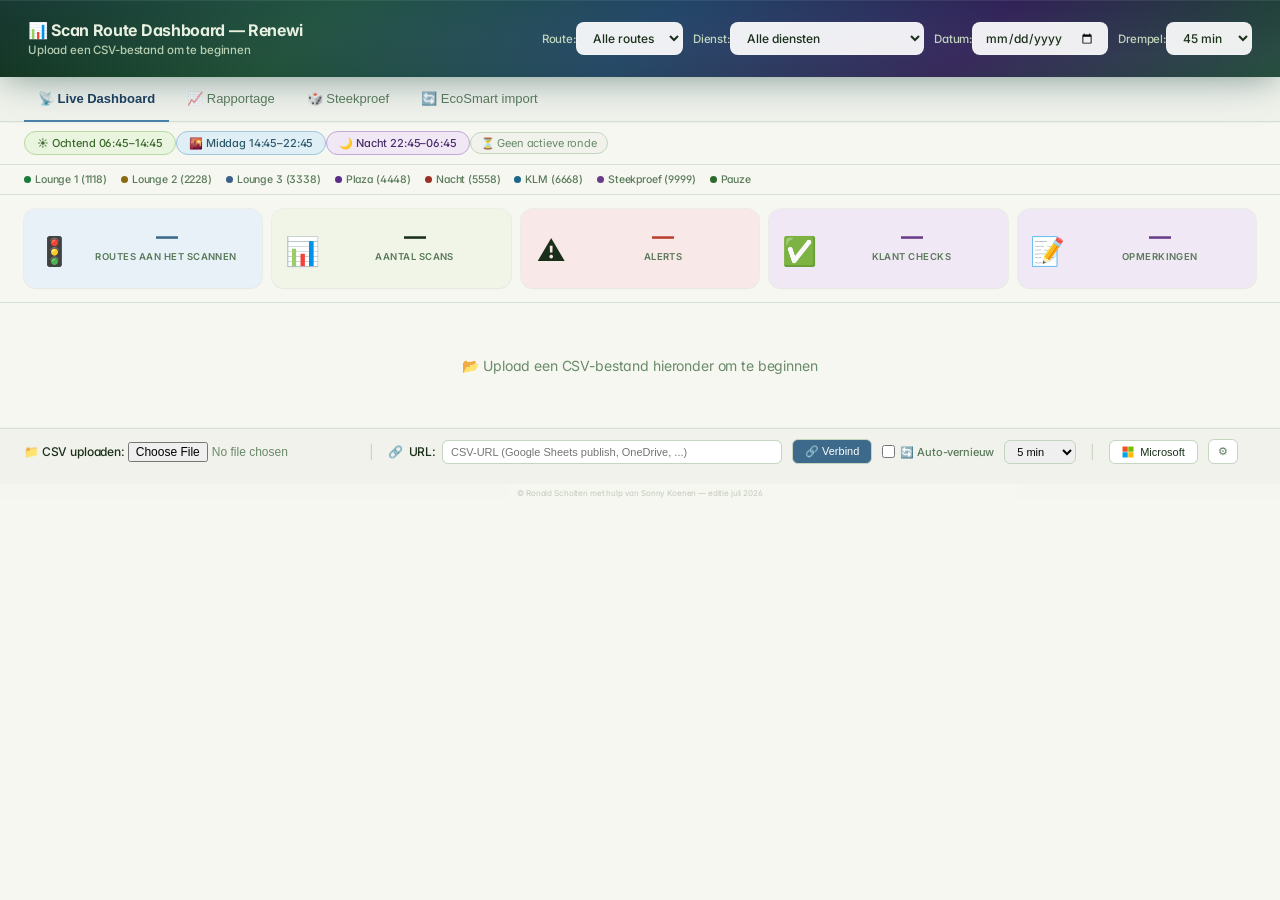
<file: scan.html>
<!DOCTYPE html>
<html lang="nl">
<head>
<meta charset="UTF-8">
<meta name="viewport" content="width=device-width, initial-scale=1">
<title>Scan Route Dashboard — Renewi</title>
<script src="https://alcdn.msauth.net/browser/2.38.3/js/msal-browser.min.js"></script>
<script src="https://cdn.sheetjs.com/xlsx-latest/package/dist/xlsx.full.min.js"></script>
<link rel="preconnect" href="https://fonts.googleapis.com"><link rel="preconnect" href="https://fonts.gstatic.com" crossorigin><link href="https://fonts.googleapis.com/css2?family=Inter:wght@400;500;600;700;800&display=swap" rel="stylesheet">
<style>
*{box-sizing:border-box;margin:0;padding:0}
body{background:#f5f7f0;color:#1a2f1a;font-family:'Inter',-apple-system,BlinkMacSystemFont,system-ui,sans-serif;font-size:14px;font-feature-settings:'cv11','ss01','ss03';letter-spacing:-0.01em}
#topbar{display:flex;align-items:center;justify-content:space-between;padding:20px 28px;background:linear-gradient(135deg,#0d2b1a 0%,#1a4a2e 25%,#1a3d5c 50%,#2d1b4e 75%,#1a4a2e 100%);color:#e8f0e0;border-bottom:none;box-shadow:0 4px 32px -4px rgba(26,74,46,0.45),0 1px 0 rgba(255,255,255,0.08) inset,0 0 60px -10px rgba(90,130,180,0.3);position:relative;overflow:hidden}
#topbar::before{content:'';position:absolute;top:-50%;left:-50%;width:200%;height:200%;background:radial-gradient(ellipse at 30% 20%,rgba(100,160,220,0.15) 0%,transparent 50%),radial-gradient(ellipse at 70% 60%,rgba(140,100,200,0.12) 0%,transparent 50%),radial-gradient(ellipse at 50% 80%,rgba(80,180,120,0.1) 0%,transparent 50%);pointer-events:none}
#topbar h1{color:#e8f0e0;font-weight:700;font-size:16px;letter-spacing:-0.02em;position:relative;z-index:1}
.sub{font-size:11.5px;color:rgba(210,230,200,0.85);margin-top:3px;font-weight:500;position:relative;z-index:1}
#ct{display:flex;gap:10px;align-items:center;flex-wrap:wrap;position:relative;z-index:1}
#ct label{color:rgba(210,230,200,0.9);font-weight:500;font-size:11.5px}
#ct select,#ct input{background:rgba(255,255,255,0.92);color:#1a2f1a;border:1px solid rgba(255,255,255,0.2);border-radius:8px;padding:7px 12px;font-weight:500;font-family:inherit;font-size:12px;transition:all .15s}
#ct select:hover,#ct input:hover{background:#ffffff;border-color:rgba(255,255,255,0.5)}
#ct select:focus,#ct input:focus{outline:none;background:#ffffff;border-color:#7cb8e0;box-shadow:0 0 0 3px rgba(124,184,224,0.35)}
#mainnav{display:flex;background:#f0f2eb;border-bottom:1px solid #d5e0d0;padding:0 24px;gap:4px;box-shadow:0 1px 2px rgba(26,47,26,0.03)}
.mnb{background:none;border:none;padding:14px 14px;font-size:13px;color:#5a7a5a;cursor:pointer;font-weight:500;border-bottom:2px solid transparent;margin-bottom:-1px;border-radius:0}
.mnb:hover{color:#2d4a2d}
.mnb.active{color:#1a3d5c;border-bottom-color:#4a80a8;font-weight:600}
#shiftbar{padding:10px 24px;background:transparent;border-bottom:1px solid #d5e0d0}
.shb{font-size:11px;padding:4px 12px;border-radius:999px;border:1px solid #c5d5c0;background:#f0f2eb;color:#5a7a5a;font-weight:500}
.shb.och{border-color:#b8d8a0;color:#3d6a2d;background:#eaf5e0}
.shb.mid{border-color:#a0c8d8;color:#2d5a6a;background:#e0eef5}
.shb.nac{border-color:#c0a8d8;color:#4a2d6a;background:#f0e8f5}
#lb{display:flex;gap:14px;flex-wrap:wrap;padding:8px 24px;background:transparent;border-bottom:1px solid #d5e0d0}
.lg{display:flex;align-items:center;gap:4px;font-size:10.5px;color:#5a7a5a;font-weight:500}
.ld{width:7px;height:7px;border-radius:50%}
#st{display:grid;grid-template-columns:repeat(auto-fit,minmax(150px,1fr));gap:10px;padding:14px 24px;background:transparent;border-bottom:1px solid #d5e0d0}
.sv{background:#f8faf5;border:none;border-radius:12px;padding:14px 12px 10px;box-shadow:0 1px 2px rgba(26,47,26,0.04),0 0 0 1px rgba(26,47,26,0.04);transition:box-shadow .15s,background .2s;position:relative;display:flex;align-items:center;gap:10px}
.sv:hover{box-shadow:0 4px 12px rgba(26,47,26,0.06),0 0 0 1px rgba(26,47,26,0.06)}
.sv.clickable{cursor:pointer;transition:all .25s ease}
.sv.clickable:hover{transform:translateY(-2px);box-shadow:0 8px 25px -8px rgba(26,47,26,0.15),0 0 0 1px rgba(100,140,100,0.2)}
.sv.clickable:active{transform:scale(0.97)}
.sv .kpi-icon{font-size:28px;flex-shrink:0;width:36px;text-align:center}
.sv .kpi-body{flex:1;min-width:0;text-align:center}
.sn{font-size:22px;font-weight:700;color:#1a2f1a;letter-spacing:-0.03em;line-height:1.2;text-align:center}
.sl{font-size:9.5px;color:#5a7a5a;margin-top:2px;font-weight:600;text-transform:uppercase;letter-spacing:.05em;text-align:center}
.kpi-sub{font-size:9px;color:#6a8a6a;margin-top:2px;min-height:14px;font-weight:500;text-align:center}
.red{color:#b84030}.green{color:#2d8a40}.blue{color:#3d6a8a}.purple{color:#6a3d8a}.warm-orange{color:#b87820}
#kpi-routes{background:#e8f0f8}#kpi-scans{background:#f0f5e8}#kpi-alerts{background:#f8e8e8}#kpi-checks{background:#f0e8f5}#kpi-notes{background:#f0e8f5}
#data-waarschuwing{display:none;padding:8px 24px;background:#f8e0dd;border-bottom:1px solid #e08080;color:#b84030;font-size:12px;font-weight:600;text-align:center}
#data-waarschuwing.show{display:block}
#data-waarschuwing button{background:#b84030;color:#fff;border:none;padding:3px 12px;border-radius:6px;margin-left:10px;cursor:pointer;font-weight:600;font-size:11px}
.route-status-overlay,.scan-detail-overlay,.alert-detail-overlay,.note-detail-overlay,.klant-checks-overlay{display:none;position:fixed;inset:0;background:rgba(26,47,26,0.5);z-index:1000;align-items:center;justify-content:center;padding:20px}
.route-status-overlay.show,.scan-detail-overlay.show,.alert-detail-overlay.show,.note-detail-overlay.show,.klant-checks-overlay.show{display:flex}
.route-status-modal,.scan-detail-modal{background:#f8faf5;border-radius:16px;max-width:1000px;width:100%;max-height:85vh;overflow-y:auto;padding:24px;box-shadow:0 24px 48px rgba(0,0,0,0.2);border:1px solid #c5d5c0}
.route-status-modal h3,.scan-detail-modal h3{margin:0 0 16px;font-size:18px;font-weight:700;color:#1a2f1a}
.modal-close{float:right;background:none;border:none;font-size:24px;cursor:pointer;color:#6a8a6a;padding:0 4px;line-height:1}
.modal-close:hover{color:#1a2f1a}
.route-status-item{display:flex;align-items:center;padding:12px 14px;border-radius:10px;margin-bottom:8px;border:1px solid #d5e0d0;background:#f8faf5}
.route-status-item .status-icon{font-size:20px;margin-right:14px}
.route-status-item .route-info{flex:1}
.route-status-item .route-name{font-weight:600;font-size:14px}
.route-status-item .route-sub{font-size:11px;color:#5a7a5a;margin-top:2px}
.route-status-item .route-badge{font-size:12px;font-weight:600;padding:4px 12px;border-radius:999px}
.scan-progress-item{padding:12px 14px;border-radius:10px;margin-bottom:8px;border:1px solid #d5e0d0;background:#f8faf5}
.scan-progress-item .progress-header{display:flex;justify-content:space-between;align-items:center;margin-bottom:6px}
.scan-progress-item .progress-route{font-weight:600;font-size:13px}
.scan-progress-item .progress-numbers{font-size:12px;color:#5a7a5a}
.scan-progress-item .progress-bar{height:6px;background:#e0e8da;border-radius:999px;overflow:hidden}
.scan-progress-item .progress-fill{height:100%;border-radius:999px;transition:width 0.6s ease}
.note-item{padding:10px 14px;border-radius:8px;margin-bottom:6px;background:#f8faf5;border-left:3px solid #6a3d8a;border:1px solid #d5e0d0}
.note-item .note-time{font-size:11px;color:#5a7a5a;font-weight:500}
.note-item .note-shop{font-weight:600;font-size:13px;color:#1a2f1a}
.note-item .note-text{font-size:12px;color:#2d4a2d;margin-top:2px}
.route-btn{display:inline-block;font-weight:600;padding:2px 10px;border-radius:6px;font-size:11px;letter-spacing:0.3px;border:2px solid;cursor:default}
.route-1118{color:#1a7a3a;background:#e0f0e0;border-color:#1a7a3a}
.route-2228{color:#8a6a10;background:#f8f0d8;border-color:#8a6a10}
.route-3338{color:#3a6088;background:#d8e8f5;border-color:#3a6088}
.route-4448{color:#5a2d88;background:#e8ddf5;border-color:#5a2d88}
.route-5558{color:#983028;background:#f5e0dd;border-color:#983028}
.route-6668{color:#1a6888;background:#d8eef5;border-color:#1a6888}
.route-9999{color:#6a3d8a;background:#f0e8f5;border-color:#6a3d8a}
.rep-table tr[data-route="1118"] td:first-child{border-left:3px solid #1a7a3a}
.rep-table tr[data-route="2228"] td:first-child{border-left:3px solid #8a6a10}
.rep-table tr[data-route="3338"] td:first-child{border-left:3px solid #3a6088}
.rep-table tr[data-route="4448"] td:first-child{border-left:3px solid #5a2d88}
.rep-table tr[data-route="5558"] td:first-child{border-left:3px solid #983028}
.rep-table tr[data-route="6668"] td:first-child{border-left:3px solid #1a6888}
.rep-table tr[data-route="9999"] td:first-child{border-left:3px solid #6a3d8a}
#ab{display:none;background:#e8d0c8;border-bottom:1px solid #d0b0a0;padding:12px 20px;border-radius:0}
#ab.show{display:block}
.at{font-size:12px;font-weight:600;color:#4a1a18;margin-bottom:8px;display:flex;align-items:center;gap:8px}
.at::before{content:'⚠️';font-size:16px}
.allist{display:grid;grid-template-columns:repeat(auto-fill,minmax(280px,1fr));gap:6px}
.ac{background:#f0ddd8;border:1px solid #d8c0b8;border-radius:8px;padding:6px 12px;font-size:11px;color:#3d1815;display:flex;align-items:center;gap:8px;transition:background .15s}
.ac:hover{background:#f5e8e3}
.ac .alert-route-dot{width:8px;height:8px;border-radius:50%;flex-shrink:0}
.ac .alert-gap{font-weight:700;color:#8a2018;margin-left:auto;font-size:12px;white-space:nowrap}
.ac .alert-time{color:#5a3028;font-size:10px;white-space:nowrap}
#rg{display:grid;grid-template-columns:repeat(auto-fit,minmax(290px,1fr));gap:12px;padding:14px 24px}
.rc{background:#f8faf5;border:none;border-radius:14px;overflow:hidden;box-shadow:0 1px 2px rgba(26,47,26,0.04),0 0 0 1px rgba(26,47,26,0.05);transition:box-shadow .15s,transform .15s}
.rc:hover{box-shadow:0 6px 20px -4px rgba(26,47,26,0.08),0 0 0 1px rgba(26,47,26,0.06);transform:translateY(-1px)}
.rc.ha{box-shadow:0 1px 2px rgba(152,48,40,0.06),0 0 0 1px rgba(152,48,40,0.18)}
.rh-1118{background:#e0f0e0!important;border-bottom:1px solid #c0d8c0!important}
.rh-2228{background:#f8f0d8!important;border-bottom:1px solid #e8d8b0!important}
.rh-3338{background:#d8e8f5!important;border-bottom:1px solid #c0d8e8!important}
.rh-4448{background:#e8ddf5!important;border-bottom:1px solid #d8c8e8!important}
.rh-5558{background:#f5e0dd!important;border-bottom:1px solid #e8c8c0!important}
.rh-6668{background:#d8eef5!important;border-bottom:1px solid #b8dde8!important}
.rc-1118 .pw,.rc-1118 .ts,.rc-1118 .sli,.rc-1118 .cli,.rc-1118 .nlist{background:#f0f8f0}
.rc-2228 .pw,.rc-2228 .ts,.rc-2228 .sli,.rc-2228 .cli,.rc-2228 .nlist{background:#fdf8f0}
.rc-3338 .pw,.rc-3338 .ts,.rc-3338 .sli,.rc-3338 .cli,.rc-3338 .nlist{background:#f0f4f8}
.rc-4448 .pw,.rc-4448 .ts,.rc-4448 .sli,.rc-4448 .cli,.rc-4448 .nlist{background:#f5f0f8}
.rc-5558 .pw,.rc-5558 .ts,.rc-5558 .sli,.rc-5558 .cli,.rc-5558 .nlist{background:#faf0ee}
.rc-6668 .pw,.rc-6668 .ts,.rc-6668 .sli,.rc-6668 .cli,.rc-6668 .nlist{background:#f0f6f8}
.rh{display:flex;align-items:center;justify-content:space-between;padding:14px 16px;border-left:none}
.rn{font-size:13px;font-weight:600;color:#1a2f1a;letter-spacing:-0.01em}
.rs{color:#6a8a6a;font-weight:500;font-size:10px}
.rm{font-size:11px;color:#5a7a5a;margin-top:3px}
.rbg{font-size:10.5px;padding:3px 9px;border-radius:999px}
.rok{background:#e0f0e0;color:#1a7a3a;border:none;font-weight:600}
.ral{background:#f5e0dd;color:#983028;border:none;font-weight:600}
.pw{padding:6px 14px 4px;display:flex;align-items:center;gap:10px;border-bottom:1px solid #e0e8da}
.pb2{flex:1;background:#e0e8da;border-radius:999px;height:5px;overflow:hidden}
.pf{height:100%;border-radius:999px}
.plb{font-size:10px;color:#5a7a5a;white-space:nowrap;min-width:auto;font-variant-numeric:tabular-nums}
.ts{display:flex;border-bottom:1px solid #d5e0d0;padding:0 14px;gap:18px}
.t{flex:1;text-align:center;padding:10px 0;font-size:11px;color:#5a7a5a;cursor:pointer;font-weight:500;display:flex;align-items:center;gap:6px;border-bottom:2px solid transparent}
.t.on{color:#3d6a8a;border-bottom-color:#3d6a8a;font-weight:600}
.sli,.cli,.nlist{padding:3px 9px;max-height:400px;overflow-y:auto}
.sli::-webkit-scrollbar,.cli::-webkit-scrollbar,.nlist::-webkit-scrollbar{width:3px}
.sli::-webkit-scrollbar-thumb,.cli::-webkit-scrollbar-thumb,.nlist::-webkit-scrollbar-thumb{background:#c5d5c0}
.sr{display:flex;align-items:center;gap:5px;padding:5px 0;border-bottom:1px solid #e8f0e0;font-size:11px}
.sr:last-child{border-bottom:none}
.sr.pr{background:#e0f0e0;color:#2d6a2d;border-radius:8px;margin:4px 0;padding:5px 10px;font-size:10px;font-weight:600;border:none}
.st2{color:#6a8a6a;min-width:42px;font-size:10.5px;font-weight:500}
.sho{flex:1;color:#2d4a2d;font-weight:500;font-size:11.5px}
.sg{font-size:10px;font-weight:600;min-width:48px;text-align:right;padding:1px 5px;border-radius:5px}
.ga{color:#b84030;background:#f5e0dd;border-radius:3px;padding:1px 4px}
.gw{color:#8a6a10;background:#f8f0d8;border-radius:3px;padding:1px 4px}
.go{color:#6a8a6a}
.cr{display:flex;align-items:center;gap:5px;padding:3px 0;border-bottom:1px solid #e0e8da;font-size:11px;color:#5a7a5a}
.cr:last-child{border-bottom:none}
.cr.ok{color:#1a7a3a}
.cr.pr2{background:#e0f0e0;border-radius:3px;padding:4px 7px;margin:3px 0;color:#2d6a2d;border:none;font-size:10px}
.cd{width:6px;height:6px;border-radius:50%;flex-shrink:0;background:#1a2f1a}
.nbadge{display:inline-block;background:#e0eef5;border:none;border-radius:5px;padding:1px 6px;font-size:9.5px;color:#2d5a6a;cursor:pointer;position:relative;margin-left:6px;font-weight:600}
.nbadge:hover .ntt{display:block}
.ntt{display:none;position:absolute;bottom:calc(100%+4px);left:0;background:#f0f2eb;border:1px solid #a0c8d8;border-radius:6px;padding:7px 10px;font-size:11px;color:#1a2f1a;min-width:180px;max-width:260px;white-space:normal;z-index:99;box-shadow:0 4px 16px rgba(26,47,26,.08);line-height:1.5}
.ntt::after{content:'';position:absolute;top:100%;left:10px;border:5px solid transparent;border-top-color:#a0c8d8}
.nrow{display:flex;gap:7px;padding:5px 0;border-bottom:1px solid #e0e8da;font-size:11px}
.nrow:last-child{border-bottom:none}
.ntime{color:#6a8a6a;min-width:42px;font-size:10px;flex-shrink:0}
.nshop{color:#3d6a8a;min-width:100px;flex-shrink:0}
.ntxt{color:#1a2f1a;flex:1;line-height:1.4}
.nonotes{padding:16px;text-align:center;font-size:11px;color:#6a8a6a}
.scan-time-badge{display:inline-flex;align-items:center;gap:2px;border-radius:4px;padding:1px 6px;font-size:9.5px;font-weight:600;margin-left:3px;white-space:nowrap}
.scan-time-green{background:#e0f0e0;color:#1a7a3a;border:1px solid #80c080}
.scan-time-orange{background:#fef5e0;color:#b87820;border:1px solid #e0c080}
.scan-time-red{background:#f8e0dd;color:#b84030;border:1px solid #e08080}
.scan-time-empty{background:#f0f2eb;color:#8a9a8a;border:1px solid #d5e0d0;font-size:10px;min-width:20px;justify-content:center}
.scan-time-extra{background:#f0e8f5;color:#6a3d8a;border:1px dashed #b8a0d0;cursor:help;font-size:9px}
.lr-badge{display:inline-flex;align-items:center;gap:3px;padding:2px 8px;border-radius:4px;font-size:10px;font-weight:600;margin:2px}
.lr-ok{background:#e0f0e0;color:#1a7a3a}
.lr-delay{background:#fef5e0;color:#b87820}
.lr-early{background:#e0eef5;color:#3d6a8a}
.lr-miss{background:#f8e0dd;color:#b84030}
@keyframes pulse{0%,100%{opacity:1}50%{opacity:.5}}
#ub{padding:10px 24px;border-top:1px solid #d5e0d0;display:flex;align-items:center;gap:10px;background:#f0f2eb;flex-wrap:wrap;position:sticky;bottom:0;z-index:10;box-shadow:0 -1px 2px rgba(26,47,26,0.03)}
#ub label{font-size:12px;color:#1a2f1a;cursor:pointer;font-weight:500}
#ub input[type=file]{font-size:12px;color:#6a8a6a}
#lu{font-size:11px;color:#6a8a6a;margin-left:auto}
#report-view{display:none;padding:18px 24px}
#rep-ctrl{display:flex;gap:12px;align-items:center;flex-wrap:wrap;margin-bottom:14px;padding:14px 18px;background:#f8faf5;border-radius:14px;border:none;box-shadow:0 1px 2px rgba(26,47,26,0.04),0 0 0 1px rgba(26,47,26,0.05)}
#rep-ctrl label{font-size:11.5px;color:#5a7a5a;font-weight:500}
#rep-ctrl select{font-size:12px;padding:7px 12px;border:1px solid #c5d5c0;border-radius:8px;background:#f8faf5;color:#1a2f1a;font-weight:500;font-family:inherit;transition:all .15s}
#rep-ctrl select:hover{border-color:#a0b8a0}
#rep-ctrl select:focus{outline:none;border-color:#4a80a8;box-shadow:0 0 0 3px rgba(74,128,168,0.15)}
.rep-btn{font-size:12px;padding:7px 14px;border-radius:8px;cursor:pointer;border:1px solid #c5d5c0;background:#f8faf5;color:#1a2f1a;font-weight:500;font-family:inherit;transition:all .15s}
.rep-btn:hover{background:#eef5e8;border-color:#a0b8a0}
.rep-btn.primary{background:#3d6a8a;border-color:#3d6a8a;color:#fff;box-shadow:0 1px 2px rgba(61,106,138,0.2)}
.rep-btn.primary:hover{background:#2d5a7a;border-color:#2d5a7a;box-shadow:0 4px 12px rgba(61,106,138,0.25)}
.rep-section{background:#f8faf5;border:none;border-radius:14px;margin-bottom:14px;overflow:hidden;box-shadow:0 1px 2px rgba(26,47,26,0.04),0 0 0 1px rgba(26,47,26,0.05)}
.rep-sh{display:flex;align-items:center;justify-content:space-between;padding:16px 20px;background:#f8faf5;border-bottom:1px solid #d5e0d0;border-left:none}
.rep-sh h3{font-size:14px;font-weight:600;color:#1a2f1a;letter-spacing:-0.01em}
.rep-body{padding:14px 20px}
.rep-stats{display:grid;grid-template-columns:repeat(auto-fit,minmax(130px,1fr));gap:12px;margin-bottom:14px}
.rsv{background:#f8faf5;border:none;border-radius:14px;padding:18px 20px;box-shadow:0 1px 2px rgba(26,47,26,0.04),0 0 0 1px rgba(26,47,26,0.05);transition:box-shadow .15s}
.rsv:hover{box-shadow:0 4px 16px rgba(26,47,26,0.06),0 0 0 1px rgba(26,47,26,0.06)}
.rsn{font-size:28px;font-weight:700;letter-spacing:-0.03em;line-height:1.1;color:#1a2f1a;text-align:center}
.rsl{font-size:10.5px;color:#6a8a6a;font-weight:600;text-transform:uppercase;letter-spacing:.05em;margin-top:6px;text-align:center}
.rep-table{width:100%;border-collapse:collapse;font-size:12px}
.rep-table th{font-size:10.5px;text-transform:uppercase;letter-spacing:.05em;color:#6a8a6a;font-weight:600;padding:10px 12px;border-bottom:1px solid #d5e0d0;text-align:left}
.rep-table td{padding:11px 12px;border-bottom:1px solid #e8f0e0;color:#2d4a2d;font-size:12px;font-weight:500;vertical-align:middle}
.rep-table tr:last-child td{border-bottom:none}
.rep-table tr:hover td{background:#eef5e8}
.bar-cell{display:flex;align-items:center;gap:6px}
.bar-bg{flex:1;background:#e0e8da;border-radius:999px;height:6px;max-width:120px;overflow:hidden}
.bar-fill{height:100%;border-radius:999px}
.abadge{display:inline-block;background:#f5e0dd;border:none;border-radius:6px;padding:2px 7px;font-size:10px;color:#983028;font-weight:600}
.gbadge{display:inline-block;background:#e0f0e0;border:none;border-radius:6px;padding:2px 7px;font-size:10px;color:#1a7a3a;font-weight:600}
.rbadge{display:inline-block;border:none;border-radius:999px;padding:1px 8px;font-size:9.5px;font-weight:600;margin-right:6px;letter-spacing:.01em;vertical-align:middle}
.ronde-divider{display:flex;align-items:center;gap:10px;margin:6px 4px;padding:0}
.ronde-divider::before,.ronde-divider::after{content:"";flex:1;height:1px;background:#d5e0d0}
.ronde-divider span{display:inline-block;font-size:9.5px;font-weight:600;padding:2px 10px;border-radius:999px;letter-spacing:.02em;white-space:nowrap}
.lb-wrap{display:flex;align-items:center;gap:6px}
.lb-ok{display:inline-block;background:#e0f0e0;color:#1a7a3a;border:1px solid #80c080;font-size:10px;padding:2px 8px;border-radius:10px;font-weight:600;position:relative;cursor:help;white-space:nowrap}
.lb-ok:hover .lb-tt{display:block}
.lb-warn{display:inline-block;background:#fef5e0;color:#b87820;border:1px solid #e0c080;font-size:10px;padding:2px 8px;border-radius:10px;font-weight:600;cursor:help;position:relative;white-space:nowrap}
.lb-warn:hover .lb-tt{display:block}
.lb-krit{display:inline-block;background:#f8e0dd;color:#b84030;border:1px solid #e08080;font-size:10px;padding:2px 8px;border-radius:10px;font-weight:600;cursor:help;position:relative;white-space:nowrap}
.lb-krit:hover .lb-tt{display:block}
.lb-pauze{display:inline-block;background:#e0eef5;color:#3d6a8a;border:1px solid #a0c8d8;font-size:10px;padding:2px 8px;border-radius:10px;font-weight:600;cursor:help;position:relative;white-space:nowrap}
.lb-pauze:hover .lb-tt{display:block}
.lb-tt{display:none;position:absolute;bottom:calc(100%+6px);left:50%;transform:translateX(-50%);background:#f8faf5;border-radius:8px;padding:10px 14px;font-size:11px;color:#1a2f1a;min-width:280px;max-width:400px;max-height:350px;overflow-y:auto;white-space:normal;z-index:999;box-shadow:0 6px 20px rgba(26,47,26,0.15);line-height:1.6;font-weight:400;border:1px solid #c5d5c0}
.lb-tt::after{content:'';position:absolute;top:100%;left:50%;transform:translateX(-50%);border:6px solid transparent;border-top-color:#c5d5c0}
.lb-tt::-webkit-scrollbar{width:3px}
.lb-tt::-webkit-scrollbar-thumb{background:#c5d5c0;border-radius:3px}
.lb-tt .ronde-check{display:inline-block;width:16px;height:16px;border-radius:3px;margin:0 2px;font-size:9px;text-align:center;line-height:16px;font-weight:700}
.ronde-done{background:#e0f0e0;color:#1a7a3a;border:1px solid #80c080}
.ronde-miss{background:#f8e0dd;color:#b84030;border:1px solid #e08080}
.ronde-info{display:flex;align-items:center;gap:4px;margin:1px 0;font-size:10px}
.ronde-info span{font-weight:600}
.lb-shop-row{border-bottom:1px solid #e8f0e0;padding:3px 0}
.lb-shop-row:last-child{border-bottom:none}
#copyright{text-align:center;padding:4px 24px 2px;font-size:8px;color:#b0b8a8;background:#f5f7f0;opacity:0.7}
@media print{body{background:#fff!important;color:#000!important}#topbar,#mainnav,#shiftbar,#lb,#st,#ab,#ub,#live-view,#data-waarschuwing,#copyright{display:none!important}#report-view{display:block!important;padding:0}.rep-btn{display:none!important}.rep-section{border:1px solid #ccc!important;background:#fff!important;break-inside:avoid}.rep-sh{background:#f5f5f5!important}.rep-sh h3,.rsn,.rep-table td{color:#000!important}.rep-table th{color:#333!important;border-bottom:1px solid #ccc!important}@page{margin:1.5cm;size:A4}}
input[type=date],input[type=file]{color-scheme:light}
.lr-winkel{padding:4px 8px;font-size:10px;border-bottom:1px solid #e0e8da;display:flex;align-items:center;gap:6px}
.lr-winkel:last-child{border-bottom:none}
.lr-wname{flex:1;font-weight:500;font-size:10px}
.ronde-status-bar{display:flex;gap:4px;flex-wrap:wrap;align-items:center;padding:2px 9px 4px;border-bottom:1px solid #e0e8da;font-size:9px;color:#5a7a5a}
.ronde-status-dot{display:inline-flex;align-items:center;gap:2px;padding:1px 6px;border-radius:10px;font-size:9px;font-weight:600}
.rsd-done{background:#e0f0e0;color:#1a7a3a}
.rsd-active{background:#fef5e0;color:#b87820;animation:pulse 2s infinite}
.rsd-wait{background:#f0f2eb;color:#8a9a8a}
.klant-check-cat{display:inline-block;padding:8px 16px;margin:4px;border-radius:8px;cursor:pointer;font-weight:600;font-size:12px;border:2px solid transparent;transition:all .15s}
.klant-check-cat:hover{transform:translateY(-1px);box-shadow:0 4px 12px rgba(0,0,0,0.1)}
.klant-check-cat.active{border-color:#1a2f1a}
</style>
</head>
<body>
<div id="topbar"><div><h1>📊 Scan Route Dashboard — Renewi</h1><div class="sub" id="subtitle">Upload een CSV-bestand om te beginnen</div></div><div id="ct"><label>Route:<select id="rf"><option value="all">Alle routes</option></select></label><label>Dienst:<select id="sf"><option value="all">Alle diensten</option><option value="ochtend">☀️ Ochtend (06:45–14:45)</option><option value="middag">🌇 Middag (14:45–22:45)</option><option value="nacht">🌙 Nacht (22:45–06:45)</option></select></label><label>Datum:<input type="date" id="df"></label><label>Drempel:<select id="th"><option value="45">45 min</option><option value="30">30 min</option><option value="60">60 min</option><option value="90">90 min</option></select></label></div></div>
<div id="mainnav"><button class="mnb active" id="nav-live" onclick="switchView('live')">📡 Live Dashboard</button><button class="mnb" id="nav-rapport" onclick="switchView('rapport')">📈 Rapportage</button><button class="mnb" id="nav-sample" onclick="switchView('sample')">🎲 Steekproef</button><button class="mnb" id="nav-eco" onclick="switchView('eco')">🔄 EcoSmart import</button></div>
<div id="live-view" style="display:block">
<div id="shiftbar"><span class="shb och" id="sb-och">☀️ Ochtend 06:45–14:45</span><span class="shb mid" id="sb-mid">🌇 Middag 14:45–22:45</span><span class="shb nac" id="sb-nac">🌙 Nacht 22:45–06:45</span><span id="current-ronde" style="display:none;align-items:center;gap:4px;margin-left:auto;font-size:11px;padding:3px 10px;border-radius:20px;border:1px solid #c5d5c0;background:#f0f2eb;color:#1a2f1a"></span></div>
<div id="data-waarschuwing"><span id="data-waarschuwing-text"></span><button onclick="naarVandaag()">📅 Schakel naar vandaag</button></div>
<div id="lb"><span class="lg"><span class="ld" style="background:#1a7a3a"></span>Lounge 1 (1118)</span><span class="lg"><span class="ld" style="background:#8a6a10"></span>Lounge 2 (2228)</span><span class="lg"><span class="ld" style="background:#3a6088"></span>Lounge 3 (3338)</span><span class="lg"><span class="ld" style="background:#5a2d88"></span>Plaza (4448)</span><span class="lg"><span class="ld" style="background:#983028"></span>Nacht (5558)</span><span class="lg"><span class="ld" style="background:#1a6888"></span>KLM (6668)</span><span class="lg"><span class="ld" style="background:#6a3d8a"></span>Steekproef (9999)</span><span class="lg"><span class="ld" style="background:#2d6a2d"></span>Pauze</span></div>
<div id="st"><div class="sv clickable" id="kpi-routes" onclick="toggleRouteStatus()"><span class="kpi-icon">🚦</span><div class="kpi-body"><div class="sn blue" id="sr2">—</div><div class="sl">Routes aan het scannen</div><div class="kpi-sub" id="routes-detail"></div></div></div><div class="sv clickable" id="kpi-scans" onclick="toggleScanDetail()"><span class="kpi-icon">📊</span><div class="kpi-body"><div class="sn" id="ss">—</div><div class="sl">Aantal scans</div><div class="kpi-sub" id="scans-detail"></div></div></div><div class="sv clickable" id="kpi-alerts" onclick="toggleAlertDetail()"><span class="kpi-icon">⚠️</span><div class="kpi-body"><div class="sn red" id="sa">—</div><div class="sl">Alerts</div><div class="kpi-sub" id="alerts-detail"></div></div></div><div class="sv clickable" id="kpi-checks" onclick="toggleKlantChecks()"><span class="kpi-icon">✅</span><div class="kpi-body"><div class="sn" style="color:#6a3d8a" id="schecks">—</div><div class="sl">Klant Checks</div><div class="kpi-sub" id="checks-detail"></div></div></div><div class="sv clickable" id="kpi-notes" onclick="toggleNoteDetail()"><span class="kpi-icon">📝</span><div class="kpi-body"><div class="sn purple" id="snotes">—</div><div class="sl">Opmerkingen</div><div class="kpi-sub" id="notes-detail"></div></div></div></div>
<div id="ab"><div class="at">⚠️ Reistijd overschrijding gedetecteerd</div><div class="allist" id="al"></div></div>
<div id="rg"><div style="grid-column:1/-1;padding:40px;text-align:center;color:#6a8a6a">📂 Upload een CSV-bestand hieronder om te beginnen</div></div></div>
<div id="sample-view" style="display:none;padding:18px 24px"></div>
<div id="eco-view" style="display:none;padding:18px 24px"></div>
<div id="report-view" style="display:none"><div id="rep-ctrl"><label>Periode:<select id="rep-period"><option value="day">Dag</option><option value="week">Week</option><option value="month" selected>Maand</option></select></label><label id="rep-month-wrap">Maand:<select id="rep-month"></select></label><label id="rep-week-wrap" style="display:none">Week:<select id="rep-week"></select></label><label id="rep-day-wrap" style="display:none">Dag:<select id="rep-day"></select></label><label>Route:<select id="rep-route"><option value="all">Alle routes</option></select></label><button class="rep-btn primary" onclick="renderReport()">🔄 Vernieuwen</button><button class="rep-btn" onclick="exportCSV()">📥 CSV exporteren</button><button class="rep-btn" onclick="window.print()">🖨 PDF afdrukken</button></div><div id="rep-content"><p style="color:#6a8a6a;font-size:12px;padding:20px">📂 Upload eerst een CSV-bestand om de rapportage te genereren.</p></div></div>
<div id="ub"><label for="fu">📁 CSV uploaden: <input type="file" id="fu" accept=".csv,.CSV,.xlsx,.xls"></label><span style="color:#c5d5c0;margin:0 4px">|</span><label for="curl" style="display:flex;align-items:center;gap:6px">🔗 <span>URL:</span><input type="text" id="curl" placeholder="CSV-URL (Google Sheets publish, OneDrive, ...)" style="width:340px;font-size:11px;padding:5px 8px;border:1px solid #c5d5c0;border-radius:6px"></label><button id="cbtn" type="button" style="padding:5px 12px;border-radius:6px;border:1px solid #c5d5c0;background:#3d6a8a;color:#fff;font-weight:500;font-size:11px;cursor:pointer">🔗 Verbind</button><label style="display:flex;align-items:center;gap:5px;font-size:11px;color:#5a7a5a;cursor:pointer"><input type="checkbox" id="cauto" style="margin:0"> 🔄 Auto-vernieuw</label><select id="cint" style="padding:4px 8px;border-radius:6px;border:1px solid #c5d5c0;font-size:11px"><option value="30">30 sec</option><option value="60" selected>1 min</option><option value="300">5 min</option><option value="900">15 min</option><option value="1800">30 min</option></select><span style="color:#c5d5c0;margin:0 4px">|</span><button id="msbtn" type="button" style="padding:5px 12px;border-radius:6px;border:1px solid #c5d5c0;background:#fff;color:#1a2f1a;font-weight:500;font-size:11px;cursor:pointer;display:flex;align-items:center;gap:6px"><svg width="12" height="12" viewBox="0 0 23 23"><path fill="#f25022" d="M1 1h10v10H1z"/><path fill="#7fba00" d="M12 1h10v10H12z"/><path fill="#00a4ef" d="M1 12h10v10H1z"/><path fill="#ffb900" d="M12 12h10v10H12z"/></svg>Microsoft</button><button id="msconf" type="button" title="Graph API instellingen" style="padding:5px 9px;border-radius:6px;border:1px solid #c5d5c0;background:#fff;color:#5a7a5a;font-size:11px;cursor:pointer">⚙</button><span id="cstat" style="font-size:11px;color:#6a8a6a;margin-left:auto"></span><span id="lu"></span></div>
<div id="copyright">© Ronald Scholten met hulp van Sonny Koenen — editie juli 2026</div>
<div id="msmodal" style="display:none;position:fixed;inset:0;background:rgba(26,47,26,0.5);z-index:100;align-items:center;justify-content:center"><div style="background:#f8faf5;border-radius:14px;padding:28px;max-width:560px;width:90%;box-shadow:0 24px 48px rgba(0,0,0,.2);border:1px solid #c5d5c0"><h2 style="margin:0 0 6px;font-size:18px;font-weight:700;color:#1a2f1a">🔐 Microsoft Graph API verbinding</h2><p style="margin:0 0 18px;font-size:12px;color:#5a7a5a">Vereist eenmalige app-registratie in Azure AD. <a href="#" id="msinfo" style="color:#3d6a8a">Hoe?</a></p><div style="display:flex;flex-direction:column;gap:12px"><label style="display:block;font-size:12px;font-weight:500;color:#1a2f1a"><span style="display:block;margin-bottom:4px">Client ID</span><input type="text" id="mscid" placeholder="00000000-0000-0000-0000-000000000000" style="width:100%;padding:8px 10px;border:1px solid #c5d5c0;border-radius:8px;font-family:monospace;font-size:12px;background:#f8faf5"></label><label style="display:block;font-size:12px;font-weight:500;color:#1a2f1a"><span style="display:block;margin-bottom:4px">Tenant ID</span><input type="text" id="mstid" placeholder="common" value="common" style="width:100%;padding:8px 10px;border:1px solid #c5d5c0;border-radius:8px;font-family:monospace;font-size:12px;background:#f8faf5"></label><label style="display:block;font-size:12px;font-weight:500;color:#1a2f1a"><span style="display:block;margin-bottom:4px">Graph file pad</span><input type="text" id="msurl" placeholder="/users/.../Documents/file.xlsx:/content" style="width:100%;padding:8px 10px;border:1px solid #c5d5c0;border-radius:8px;font-family:monospace;font-size:11px;background:#f8faf5"></label></div><div id="msinfobox" style="display:none;margin-top:14px;padding:14px;background:#e8f0f0;border-radius:10px;font-size:11.5px;color:#1a2f1a;line-height:1.6;border:1px solid #b0c8d0"><strong>📋 Eenmalige setup:</strong><br>1. portal.azure.com → App registrations → New registration<br>2. Redirect URI: SPA → <code id="redirurl"></code><br>3. Kopieer Client ID<br>4. API permissions → Files.Read.All + User.Read</div><div style="display:flex;gap:10px;margin-top:20px;justify-content:flex-end"><button type="button" id="mscancel" style="padding:8px 16px;border:1px solid #c5d5c0;background:#fff;color:#5a7a5a;border-radius:8px;font-weight:500;font-size:12px;cursor:pointer">Annuleren</button><button type="button" id="mssave" style="padding:8px 16px;border:none;background:#3d6a8a;color:#fff;border-radius:8px;font-weight:500;font-size:12px;cursor:pointer">💾 Opslaan & inloggen</button></div></div></div>
<script>
// ============ CONSTANTEN ============
const ROUTE_COLORS={'1118':{name:'Lounge 1',color:'#1a7a3a',bg:'#e0f0e0',light:'#c8e0c8',class:'route-1118',rhClass:'rh-1118',rcClass:'rc-1118'},'2228':{name:'Lounge 2',color:'#8a6a10',bg:'#f8f0d8',light:'#f0e0b8',class:'route-2228',rhClass:'rh-2228',rcClass:'rc-2228'},'3338':{name:'Lounge 3',color:'#3a6088',bg:'#d8e8f5',light:'#c0d8e8',class:'route-3338',rhClass:'rh-3338',rcClass:'rc-3338'},'4448':{name:'Plaza',color:'#5a2d88',bg:'#e8ddf5',light:'#d8c8e8',class:'route-4448',rhClass:'rh-4448',rcClass:'rc-4448'},'5558':{name:'Nacht',color:'#983028',bg:'#f5e0dd',light:'#e8c8c0',class:'route-5558',rhClass:'rh-5558',rcClass:'rc-5558'},'6668':{name:'KLM',color:'#1a6888',bg:'#d8eef5',light:'#b8dde8',class:'route-6668',rhClass:'rh-6668',rcClass:'rc-6668'},'9999':{name:'Steekproef',color:'#6a3d8a',bg:'#f0e8f5',light:'#e0d8f0',class:'route-9999',rhClass:'',rcClass:''}};
const SHIFTS={ochtend:{label:'☀️ Ochtend',start:6*60+45,end:14*60+45},middag:{label:'🌇 Middag',start:14*60+45,end:22*60+45},nacht:{label:'🌙 Nacht',start:22*60+45,end:6*60+45}};
const RONDEN=[{id:1,label:'Ronde 1',start:7*60+15,end:9*60+15,shift:'ochtend',color:'#5b7fa5'},{id:2,label:'Ronde 2',start:10*60+15,end:12*60+0,shift:'ochtend',color:'#27ae60'},{id:3,label:'Ronde 3',start:12*60+0,end:14*60+10,shift:'ochtend',color:'#d4880f'},{id:4,label:'Ronde 4',start:15*60+15,end:17*60+45,shift:'middag',color:'#d4a373'},{id:5,label:'Ronde 5',start:18*60+45,end:20*60+0,shift:'middag',color:'#8b5f8a'},{id:6,label:'Ronde 6',start:20*60+0,end:22*60+10,shift:'middag',color:'#c0392b'},{id:7,label:'Ronde 7',start:0*60+0,end:4*60+0,shift:'nacht',color:'#1a7a8a'},{id:8,label:'Ronde 8',start:4*60+0,end:4*60+30,shift:'nacht',color:'#6b3a9e'},{id:9,label:'Ronde 9',start:5*60+0,end:6*60+15,shift:'nacht',color:'#a68b74'}];
const DIENSTWISSEL_START=14*60+10;
const DIENSTWISSEL_END=15*60+15;
const ROUTE_ORDER=['1118','2228','3338','4448','5558','6668'];
const PAUZE_OCHTEND_START=9*60+10;
const PAUZE_OCHTEND_END=10*60+20;
const PAUZE_MIDDAG_START=17*60+25;
const PAUZE_MIDDAG_END=19*60+5;

function getRouteStyle(pin){return ROUTE_COLORS[pin]||{name:'Route '+pin,color:'#5a7a5a',bg:'#f0f2eb',light:'#d5e0d0',class:'',rhClass:'',rcClass:''};}
function getRouteButton(pin,label){var s=getRouteStyle(pin);return'<span class="route-btn '+s.class+'" style="background:'+s.bg+';color:'+s.color+';border-color:'+s.color+'">'+(label||s.name)+'</span>';}
function getShift(ts){var m=ts.getHours()*60+ts.getMinutes();if(m>=6*60+45&&m<14*60+45)return'ochtend';if(m>=14*60+45&&m<22*60+45)return'middag';return'nacht';}
function routeType(s){return s==='ochtend'?'dag':s==='middag'?'avond':'nacht';}
function getRonde(ts){var m=ts.getHours()*60+ts.getMinutes();for(var i=0;i<RONDEN.length;i++){if(m>=RONDEN[i].start&&m<RONDEN[i].end)return RONDEN[i];}return null;}
function getCurrentRonde(){return getRonde(new Date());}
function getRondeDefById(id){return RONDEN.find(function(r){return r.id===id;});}
function gds(d){var y=d.getFullYear(),m=String(d.getMonth()+1).padStart(2,'0'),day=String(d.getDate()).padStart(2,'0');return y+'-'+m+'-'+day;}
function getOpDate(ts){var mins=ts.getHours()*60+ts.getMinutes();if(mins<6*60+45){return gds(new Date(ts.getTime()-86400000));}return gds(ts);}
function ft(d){return d.toLocaleTimeString('nl-NL',{hour:'2-digit',minute:'2-digit'});}
function toMins(s){var h=s.split(':').map(Number);return h[0]*60+h[1];}
function norm(s){return s.toLowerCase().replace(/[^a-z0-9]/g,'');}
function isLiftScan(shop){var n=norm(shop||'');return n.indexOf('lift1314')>=0||n.indexOf('lift-13-14')>=0;}
function matches(a,b){var na=norm(a),nb=norm(b);if(na===nb)return true;if((na==='plazalaplaceresto'&&nb==='plazalaplacerestaurant')||(na==='plazalaplacerestaurant'&&nb==='plazalaplaceresto'))return true;if((na==='l1koffiesalonresto'&&nb==='l1koffiesalonrestaurant')||(na==='l1koffiesalonrestaurant'&&nb==='l1koffiesalonresto'))return true;var lenA=na.length,lenB=nb.length;var codeA=na.slice(0,13)+na.slice(Math.max(0,lenA-3));var codeB=nb.slice(0,13)+nb.slice(Math.max(0,lenB-3));return codeA===codeB;}
function spansBreak(t1,t2,def){if(!def||!def.vensterStart)return false;var vS=toMins(def.vensterStart),vE=toMins(def.vensterEind);var m1=t1.getHours()*60+t1.getMinutes(),m2=t2.getHours()*60+t2.getMinutes();return m1<=vS&&m2>=vE;}
function formatRondeEnd(r){var h=Math.floor(r.end/60),m=r.end%60;return(h<10?'0':'')+h+':'+(m<10?'0':'')+m;}
function formatRondeTime(r){var sh=Math.floor(r.start/60),sm=r.start%60,eh=Math.floor(r.end/60),em=r.end%60;return(sh<10?'0':'')+sh+':'+(sm<10?'0':'')+sm+' - '+(eh<10?'0':'')+eh+':'+(em<10?'0':'')+em;}
function fmtShort(d){return String(d.getDate())+'/'+String(d.getMonth()+1);}
function addDays(d,n){var x=new Date(d.getTime());x.setDate(x.getDate()+n);return x;}
function ri(p){return RM[p]||{name:'Route '+p,color:'#5a7a5a'};}
function getRouteDef(pin,shift){var r=RM[pin];if(!r)return null;if(shift==='ochtend')return r.dag;if(shift==='middag')return r.avond;if(shift==='nacht')return r.nacht;return r.dag;}
function isDienstwissel(){var m=new Date().getHours()*60+new Date().getMinutes();return m>=DIENSTWISSEL_START&&m<DIENSTWISSEL_END;}
function isPauze(){var m=new Date().getHours()*60+new Date().getMinutes();return(m>=PAUZE_OCHTEND_START&&m<PAUZE_OCHTEND_END)||(m>=PAUZE_MIDDAG_START&&m<PAUZE_MIDDAG_END);}

// ============ BADGE-FUNCTIES ============
function getRondeProgress(pin,shift,scans){
  var def=getRouteDef(pin,shift);if(!def||!def.ronden)return{};
  var prog={};
  def.ronden.forEach(function(r){
    var winkelsInRonde=def.winkels.filter(function(w){return w.r.includes(r.id);});
    var total=winkelsInRonde.length;
    var done=0;
    winkelsInRonde.forEach(function(w){var winkelScans=scans.filter(function(s){return matches(s.shop,w.n)&&!isLiftScan(s.shop);});if(winkelScans.length>0)done++;});
    var pct=total>0?Math.round(done/total*100):0;
    prog[r.id]={done:done,total:total,pct:pct,label:r.label,complete:pct>=96};
  });
  return prog;
}
function getWinkelRondeStatus(winkelRondes,winkelScans){
  var sorted=winkelScans.slice().sort(function(a,b){return a.ts-b.ts;});
  var normal=[];var used=new Set();
  for(var i=0;i<sorted.length;i++){if(used.has(i))continue;for(var j=i+1;j<sorted.length;j++){if(used.has(j))continue;var d=Math.round((sorted[j].ts-sorted[i].ts)/60000);if(d<=30){used.add(j);}else break;}normal.push(sorted[i]);}
  var result={};winkelRondes.forEach(function(rid){result[rid]=false;});
  for(var i=0;i<Math.min(normal.length,winkelRondes.length);i++){result[winkelRondes[i]]=true;}
  return result;
}
function buildOpenWinkelsTooltip(pin,shift,scans,rondeFilter){
  var def=getRouteDef(pin,shift);if(!def||!def.winkels)return'';
  var html='';
  def.winkels.forEach(function(w){
    var winkelScans=scans.filter(function(s){return matches(s.shop,w.n)&&!isLiftScan(s.shop);});
    var rondeStatus=getWinkelRondeStatus(w.r,winkelScans);
    var hasOpen=false;
    if(rondeFilter){rondeFilter.forEach(function(rid){if(!rondeStatus[rid])hasOpen=true;});}
    else{w.r.forEach(function(rid){if(!rondeStatus[rid])hasOpen=true;});}
    if(!hasOpen)return;
    html+='<div class="lb-shop-row"><div style="font-weight:500">'+w.n+'</div><div style="display:flex;gap:3px;margin-top:2px">';
    w.r.forEach(function(rid){var rDef=getRondeDefById(rid);var lbl=rDef?rDef.label.replace('Ronde ','R'):'R'+rid;html+=rondeStatus[rid]?'<span class="ronde-check ronde-done" title="'+lbl+' gedaan">✓</span>':'<span class="ronde-check ronde-miss" title="'+lbl+' open">'+rid+'</span>';});
    html+='</div></div>';
  });
  return html;
}
function getRouteLiveStatus(pin,scans){
  var now=new Date();var nowMins=now.getHours()*60+now.getMinutes();
  var defO=getRouteDef(pin,'ochtend');var defM=getRouteDef(pin,'middag');
  var activeShift='ochtend';if(nowMins>=14*60+45&&nowMins<22*60+45)activeShift='middag';else if(nowMins>=22*60+45||nowMins<6*60+45)activeShift='nacht';
  var def=activeShift==='ochtend'?defO:defM;if(!def||!def.ronden)return{status:'no-def'};
  var prog=getRondeProgress(pin,activeShift,scans);var progO=getRondeProgress(pin,'ochtend',scans);
  var currentRonde=null;
  for(var i=0;i<def.ronden.length;i++){var r=def.ronden[i];if(nowMins>=r.start&&nowMins<r.end){currentRonde=r;break;}}
  if(!currentRonde){for(var i=0;i<def.ronden.length-1;i++){if(nowMins>=def.ronden[i].end&&nowMins<def.ronden[i+1].start){currentRonde=def.ronden[i+1];break;}}if(!currentRonde){if(nowMins<def.ronden[0].start)currentRonde=def.ronden[0];else currentRonde=def.ronden[def.ronden.length-1];}}
  var prevIncomplete=[];for(var i=0;i<def.ronden.length;i++){var r=def.ronden[i];if(r.id>=currentRonde.id)break;if(prog[r.id]&&!prog[r.id].complete)prevIncomplete.push(r);}
  var lastScan=scans.length>0?scans[scans.length-1]:null;var minsSinceLastScan=lastScan?Math.round((now-lastScan.ts)/60000):999;var hasNoScans=scans.length===0;
  var allComplete=true;if(def.ronden){def.ronden.forEach(function(r){if(prog[r.id]&&!prog[r.id].complete)allComplete=false;});}
  var allCompleteO=true;if(defO&&defO.ronden){defO.ronden.forEach(function(r){if(progO[r.id]&&!progO[r.id].complete)allCompleteO=false;});}
  var shiftEnd=activeShift==='ochtend'?14*60+45:22*60+45;var minsToEnd=shiftEnd-nowMins;var isEindeDienst=minsToEnd<=30&&minsToEnd>=-60;var isMiddagHelpingOchtend=(activeShift==='middag'&&!allCompleteO);
  var status='on-schedule';var statusText='✅ Op schema';var statusCls='lb-ok';var tooltip='';
  if(isDienstwissel()){status='wissel';statusText='🔄 Dienstwissel';statusCls='lb-warn';tooltip='<strong>Dienstwissel 14:10-15:15</strong><div>Ochtend draagt over naar middag.</div>';}
  else if(isPauze()){status='pauze';statusText='⏸ Pauze';statusCls='lb-pauze';tooltip='<strong>Pauze</strong><div>De route ligt stil tijdens de pauze.</div>';}
  else if(hasNoScans||minsSinceLastScan>60){status='no-contact';statusText='🚨 Geen contact';statusCls='lb-krit';tooltip='<strong>Meer dan 60 minuten geen scan!</strong><div>Neem contact op met medewerker.</div>';if(lastScan)tooltip+='<div style="margin-top:4px;font-size:10px">Laatste scan: '+ft(lastScan.ts)+'</div>';}
  else if(isMiddagHelpingOchtend){status='delayed';statusCls='lb-warn';var openRonden=[];if(defO&&defO.ronden){defO.ronden.forEach(function(r){if(progO[r.id]&&!progO[r.id].complete)openRonden.push(r.id);});}statusText='⏳ Ochtend afronden'+(openRonden.length>0?' (R'+openRonden.join(',R')+')':'');tooltip='<strong>Middag rondt ochtend af</strong>';tooltip+=buildOpenWinkelsTooltip(pin,'ochtend',scans,openRonden);}
  else if(prevIncomplete.length>0){status='delayed';statusText='⚠️ Vertraagd (R'+prevIncomplete.map(function(r){return r.id;}).join(',R')+')';statusCls='lb-warn';tooltip='<strong>Route vertraagd!</strong>';var openRids=prevIncomplete.map(function(r){return r.id;});tooltip+=buildOpenWinkelsTooltip(pin,activeShift,scans,openRids);}
  else if(allComplete&&isEindeDienst){status='completed';statusText='✅ Route voltooid';statusCls='lb-ok';tooltip='<strong>Route vandaag voltooid!</strong>';}
  else if(allCompleteO&&activeShift==='middag'){status='ochtend-klaar';statusText='✅ Ochtend klaar';statusCls='lb-ok';}
  else if(allComplete&&activeShift==='ochtend'){status='ochtend-klaar';statusText='✅ Ochtend klaar';statusCls='lb-ok';}
  else if(!allComplete&&isEindeDienst){status='einde-niet-af';statusText='⚠️ Route niet voltooid';statusCls='lb-warn';tooltip='<strong>Route niet voltooid!</strong>';tooltip+=buildOpenWinkelsTooltip(pin,activeShift,scans,null);}
  return{status:status,statusText:statusText,statusCls:statusCls,tooltip:tooltip,activeShift:activeShift,prog:prog,currentRonde:currentRonde,allComplete:allComplete,isEindeDienst:isEindeDienst};
}
function getRondeStatusBar(pin,shift,scans){
  var def=getRouteDef(pin,shift);if(!def||!def.ronden)return'';
  var prog=getRondeProgress(pin,shift,scans);var nowMins=new Date().getHours()*60+new Date().getMinutes();
  var html='<div class="ronde-status-bar">';
  def.ronden.forEach(function(r){var p=prog[r.id];var cls='rsd-wait';var icon='⏳';var label=r.label||('Ronde '+r.id);var pctText='—';if(p){pctText=p.pct+'%';if(p.complete){cls='rsd-done';icon='✓';}else if(nowMins>=r.start&&nowMins<r.end){cls='rsd-active';icon='●';}}else if(nowMins>=r.start&&nowMins<r.end){cls='rsd-active';icon='●';}html+='<span class="ronde-status-dot '+cls+'">'+icon+' '+label+' '+pctText+'</span>';});
  html+='</div>';return html;
}
function getLastScanTimeForShop(shopName){
  var shopScans=AD.filter(function(r){return matches(r.shop,shopName)&&!isLiftScan(r.shop);});
  if(!shopScans.length)return null;shopScans.sort(function(a,b){return b.ts-a.ts;});return shopScans[0].ts;
}
function countRondeScansForWinkel(winkelRondes,winkelScans){
  var sorted=winkelScans.slice().sort(function(a,b){return a.ts-b.ts;});var normal=[];var used=new Set();
  for(var i=0;i<sorted.length;i++){if(used.has(i))continue;for(var j=i+1;j<sorted.length;j++){if(used.has(j))continue;var d=Math.round((sorted[j].ts-sorted[i].ts)/60000);if(d<=30){used.add(j);}else break;}normal.push(sorted[i]);}
  var count=0;var rIdx=0;while(rIdx<winkelRondes.length&&count<normal.length){count++;rIdx++;}return count;
}
function countRondeScansForDef(def,scans){
  if(!def||!def.winkels)return 0;var total=0;
  def.winkels.forEach(function(w){var winkelScans=scans.filter(function(s){return matches(s.shop,w.n)&&!isLiftScan(s.shop);});total+=countRondeScansForWinkel(w.r,winkelScans);});
  return total;
}

// ============ ROUTE DEFINITIES ============
const RM = {
  '1118': {
    name:'Lounge 1', color:'#1a7a3a',
    dag: {
      label:'☀ Ochtend 06:45-14:45',
      pauzeStart:'09:30', pauzeEind:'10:00', vensterStart:'09:15', vensterEind:'10:15',
      pTekst:'// Pauze 09:30-10:00  |  Venster: 09:15-10:15',
      ronden:[{id:1,tijd:'07:15-09:15'},{id:2,tijd:'10:15-12:00'},{id:3,tijd:'12:00-14:10'}],
      winkels:[{n:'B-pier-Dammers-Tap',r:[1,2]},{n:'B-pier-Grab-Fly',r:[1,2]},{n:'B-pier-Karton-Verzamelpunt',r:[1,2,3]},{n:'B-pier-Kiosk-29',r:[1,2]},{n:'B-pier-Kiosk-koffiepunt',r:[1,2]},{n:'B-pier-Koffiesalon-Car',r:[1,2]},{n:'C-pier-Comunal',r:[1,2,3]},{n:'C-pier-Karton-Verzamelpunt',r:[1,2,3]},{n:'C-pier-Kiosco',r:[1,2]},{n:'C-pier-Starbucks',r:[1,2]},{n:'C-pier-Grab-Fly',r:[1,2]},{n:'L1-Privium-South',r:[1,2,3]},{n:'L1-Deli-Salon',r:[1,2,3]},{n:'L1-Eataly',r:[1,2,3]},{n:'L1-Koekemannetje',r:[1,2]},{n:'L1-Koffiesalon-Resto',r:[1,2,3]},{n:'L1-LOAF',r:[1,2,3]},{n:'L1-Starbucks',r:[1,2,3]},{n:'L1-Burger-King',r:[1,2,3]},{n:'L1-De-Bar',r:[1,2]},{n:'L1-La-Place',r:[1,2,3]},{n:'L1-Leon',r:[1,2]},{n:'L1-The-Wanderer',r:[1,2]},{n:'L1-Two-Tigers',r:[1,2]}]
    },
    avond: {
      label:'◐ Middag 14:45-22:45',
      pauzeStart:'17:45', pauzeEind:'18:45', vensterStart:'17:30', vensterEind:'19:00',
      pTekst:'// Pauze 17:45-18:45  |  Venster: 17:30-19:00',
      ronden:[{id:4,tijd:'15:15-17:45'},{id:5,tijd:'18:45-20:15'},{id:6,tijd:'20:15-22:15'}],
      winkels:[{n:'B-pier-Dammers-Tap',r:[4,5]},{n:'B-pier-Grab-Fly',r:[4,5]},{n:'B-pier-Karton-Verzamelpunt',r:[4,5]},{n:'B-pier-Kiosk-29',r:[4,5]},{n:'B-pier-Kiosk-koffiepunt',r:[4,5]},{n:'B-pier-Koffiesalon-Car',r:[4]},{n:'C-pier-Comunal',r:[4,5]},{n:'C-pier-Karton-Verzamelpunt',r:[4,5]},{n:'C-pier-Kiosco',r:[4]},{n:'C-pier-Starbucks',r:[4]},{n:'C-pier-Grab-Fly',r:[4,5]},{n:'L1-Privium-South',r:[4,5]},{n:'L1-Deli-Salon',r:[4,5,6]},{n:'L1-Eataly',r:[4,5]},{n:'L1-Koekemannetje',r:[4,5]},{n:'L1-Koffiesalon-Resto',r:[4,5,6]},{n:'L1-LOAF',r:[4,5]},{n:'L1-Starbucks',r:[4,5,6]},{n:'L1-Burger-King',r:[4,5,6]},{n:'L1-De-Bar',r:[4,5]},{n:'L1-La-Place',r:[4,5]},{n:'L1-Leon',r:[4,5]},{n:'L1-The-Wanderer',r:[4,5]},{n:'L1-Two-Tigers',r:[4,5]}]
    },
    nacht: {
      label:'☾ Nacht 22:45-06:45',
      pauzeStart:'02:30', pauzeEind:'03:00', vensterStart:'02:15', vensterEind:'03:15',
      pTekst:'// Pauze 02:30-03:00  |  Venster: 02:15-03:15',
      ronden:[{id:7,tijd:'22:45-04:00'},{id:8,tijd:'04:00-04:30'},{id:9,tijd:'05:00-06:15'}],
      winkels:[]
    }
  },
  '2228': {
    name:'Lounge 2', color:'#8a6a10',
    dag: {
      label:'☀ Ochtend 06:45-14:45',
      pauzeStart:'09:30', pauzeEind:'10:00', vensterStart:'09:15', vensterEind:'10:15',
      pTekst:'// Pauze 09:30-10:00  |  Venster: 09:15-10:15',
      ronden:[{id:1,tijd:'07:15-09:15'},{id:2,tijd:'10:15-12:00'},{id:3,tijd:'12:00-14:10'}],
      winkels:[{n:'D-pier-Cafe-Flor',r:[1]},{n:'D-pier-Harvest-Market',r:[1,2]},{n:'D-pier-Heineken-Bar',r:[1]},{n:'D-pier-Murphy\'s-Pub',r:[1]},{n:'D-pier-Starbucks',r:[1]},{n:'D-pier-Grab-Fly',r:[1,2]},{n:'L1-Aspire-26',r:[1,2,3]},{n:'L1-Park-Cafe',r:[1,2]},{n:'L1-Privium-28',r:[1,2]},{n:'L2-Bubbles',r:[1]},{n:'L2-Gucci',r:[1]},{n:'L2-Louis-Vuitton',r:[1]},{n:'L2-Amsterdam-Bread-Company',r:[1,2,3]},{n:'L2-Aspire-41',r:[1,2,3]},{n:'L2-Frames',r:[1]},{n:'L2-Starbucks',r:[1,2,3]},{n:'L2-Lavazza',r:[1]},{n:'L2-MCDonalds',r:[1,2,3]},{n:'L2-Streetfood-the-oven-the-grill',r:[1,2]},{n:'L2-Sushi-',r:[1,2]}]
    },
    avond: {
      label:'◐ Middag 14:45-22:45',
      pauzeStart:'17:45', pauzeEind:'18:45', vensterStart:'17:30', vensterEind:'19:00',
      pTekst:'// Pauze 17:45-18:45  |  Venster: 17:30-19:00',
      ronden:[{id:4,tijd:'15:15-17:45'},{id:5,tijd:'18:45-20:15'},{id:6,tijd:'20:15-22:15'}],
      winkels:[{n:'D-pier-Cafe-Flor',r:[4]},{n:'D-pier-Harvest-Market',r:[4,5]},{n:'D-pier-Heineken-Bar',r:[4,5]},{n:'D-pier-Murphy\'s-Pub',r:[4,5]},{n:'D-pier-Stach',r:[4]},{n:'D-pier-Starbucks',r:[4,5]},{n:'D-pier-Grab-Fly',r:[4,5]},{n:'L1-Aspire-26',r:[4,5]},{n:'L1-Park-Cafe',r:[4,5]},{n:'L1-Privium-28',r:[4,5]},{n:'L2-Amsterdam-Bread-Company',r:[4,5,6]},{n:'L2-Bubbles',r:[4,5]},{n:'L2-Aspire-41',r:[4,5,6]},{n:'L2-Frames',r:[4]},{n:'L2-Starbucks',r:[4,5]},{n:'L2-Lavazza',r:[4,5]},{n:'L2-MCDonalds',r:[4,5,6]},{n:'L2-Streetfood-the-oven-the-grill',r:[4,5]},{n:'L2-Sushi-',r:[4,5]}]
    },
    nacht: {
      label:'☾ Nacht 22:45-06:45',
      pauzeStart:'02:30', pauzeEind:'03:00', vensterStart:'02:15', vensterEind:'03:15',
      pTekst:'// Pauze 02:30-03:00  |  Venster: 02:15-03:15',
      ronden:[{id:7,tijd:'22:45-04:00'},{id:8,tijd:'04:00-04:30'},{id:9,tijd:'05:00-06:15'}],
      winkels:[]
    }
  },
  '3338': {
    name:'Lounge 3', color:'#3a6088',
    dag: {
      label:'☀ Ochtend 06:45-14:45',
      pauzeStart:'09:30', pauzeEind:'10:00', vensterStart:'09:15', vensterEind:'10:15',
      pTekst:'// Pauze 09:30-10:00  |  Venster: 09:15-10:15',
      ronden:[{id:1,tijd:'07:15-09:15'},{id:2,tijd:'10:15-12:00'},{id:3,tijd:'12:00-14:10'}],
      winkels:[{n:'E-pier-Cafe-Olea',r:[1,2]},{n:'E-pier-Silverscreen',r:[1,2]},{n:'F-pier-East-Bar',r:[1]},{n:'F-pier-Moods',r:[1,2]},{n:'F-pier-The-Butcher',r:[1]},{n:'G-pier-Karton-Verzamelpunt',r:[1,2]},{n:'G-pier-Kiosk',r:[1]},{n:'G-pier-Pana',r:[1,2]},{n:'HB-Dutch-Kitchen',r:[1,2,3]},{n:'HB-Kebaya',r:[1,2]},{n:'L2-Privium-West',r:[1,2,3]},{n:'E-pier-Grab-Fly',r:[1,2]},{n:'F-pier-Grab-Fly',r:[1,2]},{n:'G-pier-Grab-Fly',r:[1,2]},{n:'L3-Bread',r:[1,2,3]},{n:'L3-Joe-and-Juice',r:[1]},{n:'L3-MCDonalds',r:[1]},{n:'L3-Starbucks',r:[1,2]},{n:'L3-VIT',r:[1]},{n:'L4-Birra-Moretti',r:[1,2]},{n:'L4-Karton-verzamelpunt',r:[1,2]},{n:'L4-Stach',r:[1]},{n:'L4-Urban-Food-Market',r:[1,2]},{n:'L3-Amex-Lounge',r:[1,2]}]
    },
    avond: {
      label:'◐ Middag 14:45-22:45',
      pauzeStart:'17:45', pauzeEind:'18:45', vensterStart:'17:30', vensterEind:'19:00',
      pTekst:'// Pauze 17:45-18:45  |  Venster: 17:30-19:00',
      ronden:[{id:4,tijd:'15:15-17:45'},{id:5,tijd:'18:45-20:15'},{id:6,tijd:'20:15-22:15'}],
      winkels:[{n:'E-pier-Cafe-Olea',r:[4]},{n:'E-pier-Silverscreen',r:[4,5]},{n:'F-pier-East-Bar',r:[4,5]},{n:'F-pier-Moods',r:[4]},{n:'F-pier-The-Butcher',r:[4]},{n:'G-pier-Karton-Verzamelpunt',r:[4,5]},{n:'G-pier-Kiosk',r:[4]},{n:'G-pier-Pana',r:[4,5]},{n:'HB-Dutch-Kitchen',r:[4,5]},{n:'HB-Kebaya',r:[4,5]},{n:'L2-Privium-West',r:[4,5]},{n:'HB-Stach-Corner',r:[4]},{n:'E-pier-Grab-Fly',r:[4,5]},{n:'F-pier-Grab-Fly',r:[4]},{n:'G-pier-Grab-Fly',r:[4,5]},{n:'L3-Bread',r:[4,5]},{n:'L3-Carluccios',r:[4]},{n:'L3-Joe-and-Juice',r:[4]},{n:'L3-MCDonalds',r:[4]},{n:'L3-Starbucks',r:[4,5]},{n:'L3-VIT',r:[4,5]},{n:'L4-Birra-Moretti',r:[4,5]},{n:'L4-Karton-verzamelpunt',r:[4,5]},{n:'L4-Stach',r:[4]},{n:'L4-Urban-Food-Market',r:[4,5]},{n:'L3-Amex-Lounge',r:[4,5]}]
    },
    nacht: {
      label:'☾ Nacht 22:45-06:45',
      pauzeStart:'02:30', pauzeEind:'03:00', vensterStart:'02:15', vensterEind:'03:15',
      pTekst:'// Pauze 02:30-03:00  |  Venster: 02:15-03:15',
      ronden:[{id:7,tijd:'22:45-04:00'},{id:8,tijd:'04:00-04:30'},{id:9,tijd:'05:00-06:15'}],
      winkels:[]
    }
  },
  '4448': {
    name:'Plaza', color:'#5a2d88',
    dag: {
      label:'☀ Ochtend 06:45-14:45',
      pauzeStart:'09:30', pauzeEind:'10:00', vensterStart:'09:15', vensterEind:'10:15',
      pTekst:'// Pauze 09:30-10:00  |  Venster: 09:15-10:15',
      ronden:[{id:1,tijd:'07:15-09:15'},{id:2,tijd:'10:15-12:00'},{id:3,tijd:'12:00-14:10'}],
      winkels:[{n:'Plaza-Hello-Goodbye-Bar',r:[1,2]},{n:'Plaza-Starbucks-A1',r:[1]},{n:'Plaza-Urban-Beans-D1',r:[1]},{n:'Plaza-AH-to-Go-A2',r:[1,2]},{n:'Plaza-Koffiesalon-A2',r:[1]},{n:'Plaza-La-Place-Express',r:[1]},{n:'Plaza-BPS',r:[1]},{n:'Plaza-Panorama-Restaurant',r:[1]},{n:'Plaza-Privium',r:[1]},{n:'Plaza-Hema',r:[1,2]},{n:'Plaza-La-Place-Resto',r:[1,2,3]},{n:'Plaza-Albert-Heijn',r:[1,2]},{n:'Plaza-Burger-King',r:[1]},{n:'Plaza-FEBO',r:[1,2]},{n:'Plaza-Leon',r:[1,2]},{n:'Plaza - Zero-zero',r:[1,2]},{n:'Plaza-Stach',r:[1]},{n:'Plaza-Starbucks',r:[1,2,3,1]},{n:'Plaza-Douwe-Egberts-D3',r:[1,2]},{n:'Plaza-Grand-Cafe-A3',r:[1,2,3]},{n:'Plaza-Koekemannetje',r:[1,2,3]},{n:'Plaza-Up-to-do-Good/Koffiesalon',r:[1]},{n:'Plaza-Urban-Beans-A3',r:[1]},{n:'Plaza-AH-to-Go-A4',r:[1]},{n:'Plaza-Urban-Beans-D4',r:[1]}]
    },
    avond: {
      label:'◐ Middag 14:45-22:45',
      pauzeStart:'17:45', pauzeEind:'18:45', vensterStart:'17:30', vensterEind:'19:00',
      pTekst:'// Pauze 17:45-18:45  |  Venster: 17:30-19:00',
      ronden:[{id:4,tijd:'15:15-17:45'},{id:5,tijd:'18:45-20:15'},{id:6,tijd:'20:15-22:15'}],
      winkels:[{n:'Plaza-Cafe-Rembrandt',r:[4]},{n:'Plaza-Hello-Goodbye-Bar',r:[4]},{n:'Plaza-Poke-Perfect-A1',r:[4]},{n:'Plaza-Starbucks-A1',r:[4]},{n:'Plaza-Urban-Beans-D1',r:[4]},{n:'Plaza-AH-to-Go-A2',r:[4,5]},{n:'Plaza-Koffiesalon-A2',r:[4]},{n:'Plaza-La-Place-Express',r:[4,5]},{n:'Plaza-BPS',r:[4,5]},{n:'Plaza-Panorama-Restaurant',r:[4,5]},{n:'Plaza-Privium',r:[4,5]},{n:'Plaza-Hema',r:[4]},{n:'Plaza-La-Place-Resto',r:[4,5]},{n:'Plaza-Wing-Stop',r:[4]},{n:'Plaza-Albert-Heijn',r:[4,5]},{n:'Plaza-Burger-King',r:[4,5]},{n:'Plaza-Crossroads',r:[4]},{n:'Plaza-FEBO',r:[4,5]},{n:'Plaza-Leon',r:[4,5]},{n:'Plaza - Zero-zero',r:[4,5]},{n:'Plaza-Stach',r:[4]},{n:'Plaza-Starbucks',r:[4,5,6]},{n:'Plaza-Douwe-Egberts-D3',r:[4]},{n:'Plaza-Grand-Cafe-A3',r:[4,5]},{n:'Plaza-Koekemannetje',r:[4,5]},{n:'Plaza-Up-to-do-Good/Koffiesalon',r:[4,5]},{n:'Plaza-Urban-Beans-A3',r:[4]},{n:'Plaza-AH-to-Go-A4',r:[4]},{n:'Plaza-Urban-Beans-D4',r:[4,5]}]
    },
    nacht: {
      label:'☾ Nacht 22:45-06:45',
      pauzeStart:'02:30', pauzeEind:'03:00', vensterStart:'02:15', vensterEind:'03:15',
      pTekst:'// Pauze 02:30-03:00  |  Venster: 02:15-03:15',
      ronden:[{id:7,tijd:'22:45-04:00'},{id:8,tijd:'04:00-04:30'},{id:9,tijd:'05:00-06:15'}],
      winkels:[]
    }
  },
  '5558': {
    name:'Nacht', color:'#983028',
    dag: {
      label:'☀ Ochtend 06:45-14:45',
      pauzeStart:'09:30', pauzeEind:'10:00', vensterStart:'09:15', vensterEind:'10:15',
      pTekst:'// Pauze 09:30-10:00  |  Venster: 09:15-10:15',
      ronden:[{id:1,tijd:'07:15-09:15'},{id:2,tijd:'10:15-12:00'},{id:3,tijd:'12:00-14:10'}],
      winkels:[]
    },
    avond: {
      label:'◐ Middag 14:45-22:45',
      pauzeStart:'17:45', pauzeEind:'18:45', vensterStart:'17:30', vensterEind:'19:00',
      pTekst:'// Pauze 17:45-18:45  |  Venster: 17:30-19:00',
      ronden:[{id:4,tijd:'15:15-17:45'},{id:5,tijd:'18:45-20:15'},{id:6,tijd:'20:15-22:15'}],
      winkels:[]
    },
    nacht: {
      label:'☾ Nacht 22:45-06:45',
      pauzeStart:'02:30', pauzeEind:'03:00', vensterStart:'02:15', vensterEind:'03:15',
      pTekst:'// Pauze 02:30-03:00  |  Venster: 02:15-03:15',
      ronden:[{id:7,tijd:'22:45-04:00'},{id:8,tijd:'04:00-04:30'},{id:9,tijd:'05:00-06:15'}],
      winkels:[{n:'B-pier-Grab-Fly',r:[7]},{n:'B-pier-Karton-Verzamelpunt',r:[7]},{n:'C-pier-Comunal',r:[7]},{n:'C-pier-Karton-Verzamelpunt',r:[7]},{n:'C-pier-Grab-Fly',r:[7]},{n:'L1-Deli-Salon',r:[7]},{n:'L1-Eataly',r:[7]},{n:'D-pier-Grab-Fly',r:[7]},{n:'L1-LOAF',r:[7]},{n:'L1-Starbucks',r:[7]},{n:'L1-Burger-King',r:[7]},{n:'L1-De-Bar',r:[7]},{n:'L1-La-Place',r:[7]},{n:'L1-Park-Cafe',r:[7]},{n:'L2-Amsterdam-Bread-Company',r:[7]},{n:'L2-MCDonalds',r:[7]},{n:'L3-Bread',r:[7]},{n:'L3-Carluccios',r:[7]},{n:'Plaza-Albert-Heijn',r:[7]},{n:'Plaza-Grand-Cafe-A3',r:[7]},{n:'Plaza-La-Place-Express',r:[7]},{n:'Plaza-La-Place-Resto',r:[7]},{n:'Plaza-Starbucks',r:[7]}]
    }
  },
  '6668': {
    name:'KLM', color:'#1a6888',
    dag: {
      label:'☀ Ochtend 06:45-14:45',
      pauzeStart:'09:30', pauzeEind:'10:00', vensterStart:'09:15', vensterEind:'10:15',
      pTekst:'// Pauze 09:30-10:00  |  Venster: 09:15-10:15',
      ronden:[{id:1,tijd:'07:15-09:15'},{id:2,tijd:'10:15-12:00'},{id:3,tijd:'12:00-14:10'}],
      winkels:[{n:'L1-KLM-25',r:[1,2,3]},{n:'L3-KLM-52',r:[1,2,3]},{n:'L3-KLM-52-Polder',r:[1,2,3]},{n:'Plaza-VIP-center',r:[1]}]
    },
    avond: {
      label:'◐ Middag 14:45-22:45',
      pauzeStart:'17:45', pauzeEind:'18:45', vensterStart:'17:30', vensterEind:'19:00',
      pTekst:'// Pauze 17:45-18:45  |  Venster: 17:30-19:00',
      ronden:[{id:4,tijd:'15:15-17:45'},{id:5,tijd:'18:45-20:15'},{id:6,tijd:'20:15-22:15'}],
      winkels:[{n:'L1-KLM-25',r:[4,5]},{n:'L3-KLM-52',r:[4,5,6]},{n:'L3-KLM-52-Polder',r:[4]},{n:'Plaza-VIP-center',r:[4]}]
    },
    nacht: {
      label:'☾ Nacht 22:45-06:45',
      pauzeStart:'02:30', pauzeEind:'03:00', vensterStart:'02:15', vensterEind:'03:15',
      pTekst:'// Pauze 02:30-03:00  |  Venster: 02:15-03:15',
      ronden:[{id:7,tijd:'22:45-04:00'},{id:8,tijd:'04:00-04:30'},{id:9,tijd:'05:00-06:15'}],
      winkels:[]
    }
  },
  '9999': { name:'Controle (steekproef)', color:'#dc2626', dag:{label:'Controle', pTekst:'', ronden:[], winkels:[]}, avond:{label:'Controle', pTekst:'', ronden:[], winkels:[]}, nacht:{label:'Controle', pTekst:'', ronden:[], winkels:[]} }
};

// ============ SAMENVOEGING CHECKLISTS ============
function mergeShiftsForChecklist(pin){
  var defO=RM[pin]?RM[pin].dag:null;var defM=RM[pin]?RM[pin].avond:null;if(!defO&&!defM)return null;
  var wMap={};
  if(defO&&defO.winkels){defO.winkels.forEach(function(w){var k=w.n;if(!wMap[k])wMap[k]={name:w.n,rondes:[]};w.r.forEach(function(rid){if(wMap[k].rondes.indexOf(rid)<0)wMap[k].rondes.push(rid);});});}
  if(defM&&defM.winkels){defM.winkels.forEach(function(w){var k=w.n;if(!wMap[k])wMap[k]={name:w.n,rondes:[]};w.r.forEach(function(rid){if(wMap[k].rondes.indexOf(rid)<0)wMap[k].rondes.push(rid);});});}
  var mWinkels=[];Object.keys(wMap).forEach(function(k){var w=wMap[k];w.rondes.sort(function(a,b){return a-b;});mWinkels.push({n:w.name,r:w.rondes});});mWinkels.sort(function(a,b){return a.n.localeCompare(b.n);});
  var mRondes=[];var seen={};function addR(rr){if(!rr)return;rr.forEach(function(r){if(!seen[r.id]){seen[r.id]=true;mRondes.push(r);}});}
  addR(defO?defO.ronden:null);addR(defM?defM.ronden:null);mRondes.sort(function(a,b){return a.id-b.id;});
  var pauze=[];if(defO&&defO.pTekst)pauze.push('Ochtend: '+defO.pTekst);if(defM&&defM.pTekst)pauze.push('Middag: '+defM.pTekst);
  return{ronden:mRondes,winkels:mWinkels,pTekst:pauze.join(' | ')};
}
function getTimingStatus(scanMins,rDef){if(!rDef)return'empty';var s=rDef.start,e=rDef.end;if(scanMins>=s&&scanMins<=e)return'green';if(scanMins<s){var d=s-scanMins;return d<=60?'orange':'red';}if(scanMins>e){var d=scanMins-e;return d<=60?'orange':'red';}return'green';}
function assignScansToRondesMerged(winkelRondes,winkelScans){
  var sorted=winkelScans.slice().sort(function(a,b){return a.ts-b.ts;});var extra=[];var normal=[];var used=new Set();
  for(var i=0;i<sorted.length;i++){if(used.has(i))continue;for(var j=i+1;j<sorted.length;j++){if(used.has(j))continue;var d=Math.round((sorted[j].ts-sorted[i].ts)/60000);if(d<=30){extra.push(sorted[j]);used.add(j);}else break;}normal.push(sorted[i]);}
  var asgn={};winkelRondes.forEach(function(rid){asgn[rid]={scan:null,status:'empty'};});
  var sIdx=0;var rIdx=0;
  while(sIdx<normal.length&&rIdx<winkelRondes.length){var rid=winkelRondes[rIdx];var rDef=getRondeDefById(rid);if(!rDef){rIdx++;continue;}var scan=normal[sIdx];var sm=scan.ts.getHours()*60+scan.ts.getMinutes();asgn[rid]={scan:scan,status:getTimingStatus(sm,rDef),scanMins:sm};sIdx++;rIdx++;}
  while(sIdx<normal.length){extra.push(normal[sIdx]);sIdx++;}
  return{assignments:asgn,extraScans:extra};
}
function renderRondeSlot(asgn,rid){
  var rDef=getRondeDefById(rid);var lbl=rDef?rDef.label:'R'+rid;var a=asgn[rid];
  if(!a||a.status==='empty')return'<span class="scan-time-badge scan-time-empty" title="'+lbl+': nog niet gescand">'+rid+'</span>';
  var scan=a.scan;var t=ft(scan.ts);var cls='scan-time-green';var tip=lbl+': gescand om '+t;var icon='';
  if(a.status==='orange'){cls='scan-time-orange';var sm=a.scanMins;if(rDef&&sm<rDef.start){var d=rDef.start-sm;tip=lbl+': '+d+' min te vroeg ('+t+')';icon=' ⚡';}else if(rDef&&sm>rDef.end){var d=sm-rDef.end;tip=lbl+': '+d+' min te laat ('+t+')';icon=' ⏰';}}
  else if(a.status==='red'){cls='scan-time-red';var sm=a.scanMins;if(rDef&&sm<rDef.start){var d=rDef.start-sm;tip=lbl+': '+d+' min te vroeg ('+t+') ⚠️';icon=' ⚡';}else if(rDef&&sm>rDef.end){var d=sm-rDef.end;tip=lbl+': '+d+' min te laat ('+t+') ⚠️';icon=' ⏰';}}
  else{tip=lbl+': op tijd ('+t+')';icon=' ✓';}
  if(scan.note)tip+=' | 💬 '+scan.note;
  return'<span class="scan-time-badge '+cls+'" title="'+tip+'">⏱ '+t+icon+'</span>';
}
function renderExtraScanBadge(scan){var t=ft(scan.ts);var r=getRonde(scan.ts);var ri=r?' in '+r.label:'';var nh=scan.note?' | 💬 '+scan.note:'';return'<span class="scan-time-badge scan-time-orange" title="Extra scan'+ri+' om '+t+nh+'" style="cursor:help;border-style:dashed;background:#f0e8f5;color:#6a3d8a;border-color:#b8a0d0">'+t+' +</span>';}

// ============ DATA VERWERKING ============
var AD=[];
function parse(txt){try{txt=txt.replace(/\r\n/g,'\n').replace(/\r/g,'\n');var lines=txt.trim().split('\n');if(lines.length<2)return[];var header=lines[0];var delim=header.split(';').length>header.split(',').length?';':',';function pLine(l){var res=[],cur='',inQ=false;for(var i=0;i<l.length;i++){var c=l[i];if(c==='"'){inQ=!inQ;}else if(c===delim&&!inQ){res.push(cur.trim());cur='';}else cur+=c;}res.push(cur.trim());return res;}var hdr=pLine(header.toLowerCase());var iTs=hdr.findIndex(function(h){return h.indexOf('tijdstip')>=0||h.indexOf('time')>=0||h.indexOf('datum')>=0;});var iShop=hdr.findIndex(function(h){return h.indexOf('winkel')>=0||h.indexOf('naam')>=0;});var iPin=hdr.findIndex(function(h){return h.indexOf('pincode')>=0||h.indexOf('pin')>=0;});var iNote=hdr.findIndex(function(h){return h.indexOf('opmerking')>=0||h.indexOf('note')>=0;});if(iTs<0)iTs=0;if(iShop<0)iShop=1;if(iPin<0)iPin=2;if(iNote<0)iNote=3;var rows=[],buf='',opens=0;for(var i=1;i<lines.length;i++){var l=lines[i];for(var j=0;j<l.length;j++)if(l[j]==='"')opens++;buf=buf?buf+' '+l:l;if(opens%2===0){if(buf.trim())rows.push(buf);buf='';opens=0;}}if(buf.trim())rows.push(buf);var VALID={'1118':1,'2228':1,'3338':1,'4448':1,'5558':1,'6668':1,'668':1,'9999':1,'999':1};var result=[];for(var i=0;i<rows.length;i++){var p=pLine(rows[i]);if(p.length<3)continue;var rawTs=p[iTs].replace(/"/g,'').trim();var ts=new Date(rawTs);if(isNaN(ts.getTime())){var m=rawTs.match(/(\d{1,2})[-\/](\d{1,2})[-\/](\d{4})(?:[T ](\d{2}):(\d{2})(?::(\d{2}))?)?/);if(m)ts=new Date(m[3]+'-'+('0'+m[2]).slice(-2)+'-'+('0'+m[1]).slice(-2)+'T'+(m[4]||'00')+':'+(m[5]||'00')+':'+(m[6]||'00'));}if(!ts||isNaN(ts.getTime()))continue;var shop=p[iShop].replace(/"/g,'').trim();var pin=p[iPin].replace(/"/g,'').trim();if(pin==='999')pin='9999';if(pin==='668')pin='6668';var note=(p[iNote]||'').replace(/"/g,'').trim();if(!shop||!VALID[pin])continue;result.push({ts:ts,shop:shop,pin:pin,note:note});}return result;}catch(e){console.error('Parse error:',e);return[];}}
function getFilteredData(){var df=document.getElementById('df').value;var sf=document.getElementById('sf').value;var data=df?AD.filter(function(r){return getOpDate(r.ts)===df&&!isLiftScan(r.shop);}):AD.filter(function(r){return!isLiftScan(r.shop);});if(sf!=='all')data=data.filter(function(r){return getShift(r.ts)===sf;});return data;}
function getActiveRoutes(){var byR={};var data=getFilteredData();data.forEach(function(r){if(r.pin==='9999')return;if(!byR[r.pin])byR[r.pin]={pin:r.pin,scans:[]};byR[r.pin].scans.push(r);});Object.keys(byR).forEach(function(k){byR[k].scans.sort(function(a,b){return a.ts-b.ts;});});return byR;}
function buildShopRouteMap(){var map={};Object.keys(RM).forEach(function(pin){['dag','avond','nacht'].forEach(function(sh){var def=RM[pin][sh];if(!def||!def.winkels)return;def.winkels.forEach(function(w){var key=norm(w.n);if(!map[key])map[key]=[];map[key].push({pin:pin,shift:sh,name:w.n});});});});return map;}
var SHOP_ROUTE_MAP=null;
function reassignPinsByShopName(scans){if(!SHOP_ROUTE_MAP)SHOP_ROUTE_MAP=buildShopRouteMap();var reassigned=0;scans.forEach(function(scan){if(scan.pin==='9999')return;var shift=getShift(scan.ts);var shiftType=routeType(shift);var origDef=RM[scan.pin]&&RM[scan.pin][shiftType];var origHasShop=origDef&&origDef.winkels&&origDef.winkels.some(function(w){return matches(scan.shop,w.n);});if(origHasShop)return;var candidates=new Set();Object.keys(RM).forEach(function(pin){if(pin===scan.pin)return;var d=RM[pin][shiftType];if(d&&d.winkels&&d.winkels.some(function(w){return matches(scan.shop,w.n);})){candidates.add(pin);}});if(candidates.size===1){var newPin=Array.from(candidates)[0];scan.originalPin=scan.pin;scan.pin=newPin;reassigned++;}});if(reassigned>0)console.log('Pin-correctie:',reassigned,'scans');return reassigned;}
function calculateExpectedByShift(pin,dataForRoute){
  var result={ochtend:{scans:0,expected:0},middag:{scans:0,expected:0},nacht:{scans:0,expected:0}};if(!dataForRoute||!dataForRoute.length)return result;
  var byOpDateShift={};dataForRoute.forEach(function(s){if(isLiftScan(s.shop))return;var opd=getOpDate(s.ts);var sh=getShift(s.ts);var key=opd+'|'+sh;if(!byOpDateShift[key])byOpDateShift[key]=[];byOpDateShift[key].push(s);});
  Object.keys(byOpDateShift).forEach(function(key){var parts=key.split('|');var sh=parts[1];var scans=byOpDateShift[key];var def=getRouteDef(pin,sh);if(def&&def.winkels){result[sh].expected+=def.winkels.reduce(function(s,w){return s+w.r.length;},0);}result[sh].scans+=scans.length;});
  return result;
}

function updateKPIValues(){
  var data=getFilteredData();var routes=getActiveRoutes();var routeKeys=Object.keys(routes);var sf=document.getElementById('sf').value;var df=document.getElementById('df').value;
  var now=new Date();var threshold=30;var activeCount=0;
  routeKeys.forEach(function(pin){var info=routes[pin];if(!info||!info.scans.length)return;var lastScan=info.scans[info.scans.length-1];var minutesSince=Math.round((now-lastScan.ts)/60000);if(minutesSince<threshold)activeCount++;});
  document.getElementById('sr2').textContent=activeCount+'/'+routeKeys.length;
  document.getElementById('routes-detail').textContent=activeCount+' van '+routeKeys.length+' routes actief';
  var totalOchtendScans=0,totalOchtendExp=0,totalMiddagScans=0,totalMiddagExp=0,totalNachtScans=0,totalNachtExp=0;
  routeKeys.forEach(function(pin){var info=routes[pin];if(!info||!info.scans.length)return;var exp=calculateExpectedByShift(pin,info.scans);totalOchtendScans+=exp.ochtend.scans;totalOchtendExp+=exp.ochtend.expected;totalMiddagScans+=exp.middag.scans;totalMiddagExp+=exp.middag.expected;totalNachtScans+=exp.nacht.scans;totalNachtExp+=exp.nacht.expected;});
  var ochtendPct=totalOchtendExp>0?Math.round(totalOchtendScans/totalOchtendExp*100):0;
  var middagPct=totalMiddagExp>0?Math.round(totalMiddagScans/totalMiddagExp*100):0;
  var nachtPct=totalNachtExp>0?Math.round(totalNachtScans/totalNachtExp*100):0;
  var datumText=df?df:'Alle data';
  if(sf==='all'){document.getElementById('ss').innerHTML='<div style="text-align:center;font-size:15px;font-weight:700;color:#1a2f1a">'+(totalOchtendScans+totalMiddagScans+totalNachtScans)+'/'+(totalOchtendExp+totalMiddagExp+totalNachtExp)+'</div>';document.getElementById('scans-detail').innerHTML='<div style="display:flex;flex-direction:column;align-items:center;gap:1px;font-size:10px"><span>☀️ Ochtend '+totalOchtendScans+'/'+totalOchtendExp+' ('+ochtendPct+'%)</span><span>🌇 Middag '+totalMiddagScans+'/'+totalMiddagExp+' ('+middagPct+'%)</span><span>🌙 Nacht '+totalNachtScans+'/'+totalNachtExp+' ('+nachtPct+'%)</span><span style="text-align:right;width:100%;font-size:8px;margin-top:2px;color:#8a9a8a">📅 '+datumText+'</span></div>';}
  else if(sf==='ochtend'){document.getElementById('ss').innerHTML='<span style="color:#3d6a2d;font-size:20px">'+totalOchtendScans+'/'+totalOchtendExp+'</span>';document.getElementById('scans-detail').textContent=totalOchtendScans+' van '+totalOchtendExp+' scans ('+ochtendPct+'%) | 📅 '+datumText;}
  else if(sf==='middag'){document.getElementById('ss').innerHTML='<span style="color:#3d6a8a;font-size:20px">'+totalMiddagScans+'/'+totalMiddagExp+'</span>';document.getElementById('scans-detail').textContent=totalMiddagScans+' van '+totalMiddagExp+' scans ('+middagPct+'%) | 📅 '+datumText;}
  else if(sf==='nacht'){document.getElementById('ss').innerHTML='<span style="color:#5a2d88;font-size:20px">'+totalNachtScans+'/'+totalNachtExp+'</span>';document.getElementById('scans-detail').textContent=totalNachtScans+' van '+totalNachtExp+' scans ('+nachtPct+'%) | 📅 '+datumText;}
  else{var totalAll=totalOchtendScans+totalMiddagScans+totalNachtScans;var totalExp=totalOchtendExp+totalMiddagExp+totalNachtExp;document.getElementById('ss').textContent=totalAll+'/'+totalExp;var pct=totalExp>0?Math.round(totalAll/totalExp*100):0;document.getElementById('scans-detail').textContent=totalAll+' van '+totalExp+' scans ('+pct+'%) | 📅 '+datumText;}
  
  var th=+document.getElementById('th').value||45;var totalAlerts=0;
  var byR={};data.forEach(function(r){if(r.pin==='9999')return;if(!byR[r.pin])byR[r.pin]=[];byR[r.pin].push(r);});Object.keys(byR).forEach(function(k){byR[k].sort(function(a,b){return a.ts-b.ts;});});
  routeKeys.forEach(function(pin){var scans=byR[pin]||[];if(!scans.length)return;var sh=getShift(scans[0].ts);var def=getRouteDef(pin,sh);for(var i=1;i<scans.length;i++){if(def&&spansBreak(scans[i-1].ts,scans[i].ts,def))continue;var gap=Math.round((scans[i].ts-scans[i-1].ts)/60000);if(gap>th)totalAlerts++;}});
  var seenSmart2=new Set();var now2=new Date();
  ROUTE_ORDER.forEach(function(pin){var scans=byR[pin]||[];if(!scans.length)return;var sh=getShift(scans[0].ts);var def=getRouteDef(pin,sh);var defO=getRouteDef(pin,'ochtend');var defM=getRouteDef(pin,'middag');var todayScans=df?scans.filter(function(s){return getOpDate(s.ts)===df;}):scans.filter(function(s){return getOpDate(s.ts)===gds(now2);});
    [{'def':defO,'shift':'ochtend'},{'def':defM,'shift':'middag'}].forEach(function(si){var d=si['def'];if(!d||!d.winkels)return;d.winkels.forEach(function(w){var nk=norm(w.n);if(seenSmart2.has(nk))return;var recentScans=todayScans.filter(function(s){return matches(s.shop,w.n);});if(recentScans.length>0)return;var lastScan=getLastScanTimeForShop(w.n);var hoursSince=lastScan?Math.round((now2-lastScan)/3600000):999;if(hoursSince>5){seenSmart2.add(nk);totalAlerts++;}});});
    if(!def||!def.winkels||!def.ronden)return;var sortedScans=scans.slice().sort(function(a,b){return a.ts-b.ts;});
    def.ronden.forEach(function(ronde){var winkelsInRonde=def.winkels.filter(function(w){return w.r.includes(ronde.id);});if(!winkelsInRonde.length)return;var rondeScans=sortedScans.filter(function(s){var sm=s.ts.getHours()*60+s.ts.getMinutes();return sm>=ronde.start&&sm<ronde.end;});if(!rondeScans.length)return;var gescandeWinkels=[];rondeScans.forEach(function(s){winkelsInRonde.forEach(function(w){if(matches(s.shop,w.n)&&gescandeWinkels.indexOf(w)<0)gescandeWinkels.push(w);});});if(gescandeWinkels.length>=3&&gescandeWinkels.length<winkelsInRonde.length){var laatsteScanInRonde=rondeScans[rondeScans.length-1];var minutenSindsLaatste=Math.round((now2-laatsteScanInRonde.ts)/60000);if(minutenSindsLaatste>=60&&rondeScans.length>=3){totalAlerts++;}}});
  });
  document.getElementById('sa').textContent=totalAlerts;document.getElementById('alerts-detail').textContent=totalAlerts+' alert(s)';
  var ctrlScans=data.filter(function(r){return r.pin==='9999';});document.getElementById('schecks').textContent=ctrlScans.length;document.getElementById('checks-detail').textContent=ctrlScans.length+' check(s)';
  var notes=data.filter(function(r){return r.note&&r.note.trim()&&r.pin!=='9999';});document.getElementById('snotes').textContent=notes.length;document.getElementById('notes-detail').textContent=notes.length+' opmerking(en)';
  checkDataVersheid();
}
function checkDataVersheid(){
  var dw=document.getElementById('data-waarschuwing');var df=document.getElementById('df').value;var vandaag=gds(new Date());
  if(df&&df!==vandaag){dw.className='show';document.getElementById('data-waarschuwing-text').textContent='⚠️ Je bekijkt data van '+df+'. Dit is niet vandaag ('+vandaag+').';}
  else if(AD.length){var laatsteScan=AD.reduce(function(a,b){return a.ts>b.ts?a:b;}).ts;var minutenGeleden=Math.round((new Date()-laatsteScan)/60000);if(minutenGeleden>60){dw.className='show';document.getElementById('data-waarschuwing-text').textContent='⚠️ Upload nieuwe scandata. Deze data is verouderd ('+minutenGeleden+' min geleden).';}else{dw.className='';}}
  else{dw.className='';}
}
function updateShiftBar(){
  var m=new Date().getHours()*60+new Date().getMinutes();
  document.getElementById('sb-och').className='shb och'+(m>=6*60+45&&m<14*60+45?' active':'');
  document.getElementById('sb-mid').className='shb mid'+(m>=14*60+45&&m<22*60+45?' active':'');
  document.getElementById('sb-nac').className='shb nac'+(m>=22*60+45||m<6*60+45?' active':'');
  var ronde=getCurrentRonde();var el=document.getElementById('current-ronde');
  if(el){if(isDienstwissel()){el.style.display='inline-flex';el.innerHTML='<span style="color:#d4a373;font-weight:600">🔄 Dienstwissel (14:10-15:15)</span>';el.style.borderColor='#d4a373';}else if(isPauze()){el.style.display='inline-flex';el.innerHTML='<span style="color:#3d6a8a;font-weight:600">⏸ Pauze</span>';el.style.borderColor='#3d6a8a';}else if(ronde){el.style.display='inline-flex';el.innerHTML='<span style="width:8px;height:8px;border-radius:50%;background:'+ronde.color+';margin-right:6px;animation:pulse 2s infinite"></span><strong>'+ronde.label+'</strong> nu actief <span style="color:#5a7a5a;font-size:10px">'+ronde.label.replace('Ronde','R')+' tot '+formatRondeEnd(ronde)+'</span>';el.style.borderColor=ronde.color;}else{el.style.display='inline-flex';el.innerHTML='<span style="color:#6a8a6a">⏳ Geen actieve ronde</span>';el.style.borderColor='#c5d5c0';}}
}
function switchView(v){var lv=document.getElementById('live-view'),rv=document.getElementById('report-view'),sv=document.getElementById('sample-view');if(lv)lv.style.display=v==='live'?'block':'none';if(rv)rv.style.display=v==='rapport'?'block':'none';if(sv)sv.style.display=v==='sample'?'block':'none';var ev=document.getElementById('eco-view');if(ev)ev.style.display=v==='eco'?'block':'none';document.querySelectorAll('.mnb').forEach(function(b){b.classList.remove('active');});var nb=document.getElementById('nav-'+v);if(nb)nb.classList.add('active');if(v==='rapport'&&typeof renderReport==='function')renderReport();if(v==='sample'&&typeof renderSample==='function')renderSample();if(v==='eco'&&typeof renderEco==='function')renderEco();}
function stab(btn,show,cont){var c=document.getElementById(cont);if(!c)return;c.querySelectorAll(':scope>div').forEach(function(d){d.style.display='none';});var s=document.getElementById(show);if(s)s.style.display='';btn.closest('.ts').querySelectorAll('.t').forEach(function(t){t.classList.remove('on');});btn.classList.add('on');}
function naarVandaag(){var vandaag=new Date();var d=vandaag.getFullYear()+'-'+String(vandaag.getMonth()+1).padStart(2,'0')+'-'+String(vandaag.getDate()).padStart(2,'0');document.getElementById('df').value=d;render();}
// ============ MODALS ============
function toggleRouteStatus(){var o=document.getElementById('route-status-overlay');if(!o){createRouteStatusModal();}else{o.classList.toggle('show');if(o.classList.contains('show'))updateRouteStatusModal();}}
function createRouteStatusModal(){var o=document.createElement('div');o.id='route-status-overlay';o.className='route-status-overlay';o.innerHTML='<div class="route-status-modal"><button class="modal-close" onclick="document.getElementById(\'route-status-overlay\').classList.remove(\'show\')">×</button><h3>🚦 Routes aan het scannen</h3><div id="route-status-content"></div></div>';document.body.appendChild(o);o.addEventListener('click',function(e){if(e.target===this)this.classList.remove('show');});updateRouteStatusModal();}
function updateRouteStatusModal(){var c=document.getElementById('route-status-content');if(!c)return;var routes=getActiveRoutes();var now=new Date();var thr=30;var h='';ROUTE_ORDER.forEach(function(pin){var info=routes[pin];if(!info)return;var st=getRouteStyle(pin);var ls=info.scans.length>0?info.scans[info.scans.length-1]:null;var ms=ls?Math.round((now-ls.ts)/60000):999;var ia=ls&&ms<thr;var hs=info.scans.length>0;var si,stx,sc;if(!hs){si='❌';stx='Nog niet gescand';sc='#b84030';}else if(ia){si='✅';stx='Actief ('+ms+'m)';sc='#2d8a40';}else{si='⚠️';stx='Te lang geleden ('+ms+'m)';sc='#b87820';}h+='<div class="route-status-item" style="border-left:4px solid '+st.color+'"><div class="status-icon">'+si+'</div><div class="route-info"><div class="route-name" style="color:'+st.color+'">'+st.name+'</div><div class="route-sub">'+info.scans.length+' scans · laatste: '+(ls?ls.ts.toLocaleTimeString('nl-NL'):'—')+'</div></div><div class="route-badge" style="background:'+st.bg+';color:'+sc+'">'+stx+'</div></div>';});c.innerHTML=h||'<p style="color:#5a7a5a;padding:20px;text-align:center">Geen actieve routes</p>';}
function toggleScanDetail(){var o=document.getElementById('scan-detail-overlay');if(!o){createScanDetailModal();}else{o.classList.toggle('show');if(o.classList.contains('show'))updateScanDetailModal();}}
function createScanDetailModal(){var o=document.createElement('div');o.id='scan-detail-overlay';o.className='scan-detail-overlay';o.innerHTML='<div class="scan-detail-modal"><button class="modal-close" onclick="document.getElementById(\'scan-detail-overlay\').classList.remove(\'show\')">×</button><h3>📊 Scan voortgang per route</h3><div id="scan-detail-content"></div></div>';document.body.appendChild(o);o.addEventListener('click',function(e){if(e.target===this)this.classList.remove('show');});updateScanDetailModal();}
function updateScanDetailModal(){var c=document.getElementById('scan-detail-content');if(!c)return;var routes=getActiveRoutes();var sf=document.getElementById('sf').value;var df=document.getElementById('df').value;var dt=df?df:'Alle data';var h='<div style="margin-bottom:12px;padding:8px 14px;background:#f0f2eb;border-radius:8px;text-align:center;font-weight:600;color:#1a2f1a">📅 '+dt+'</div>';if(sf==='all'){var shifts=['ochtend','middag','nacht'];var sic={ochtend:'☀️',middag:'🌇',nacht:'🌙'};var snm={ochtend:'Ochtend',middag:'Middag',nacht:'Nacht'};shifts.forEach(function(sh){var sts=0,ste=0;var srs=[];ROUTE_ORDER.forEach(function(pin){var info=routes[pin];if(!info||!info.scans.length)return;var exp=calculateExpectedByShift(pin,info.scans);var s=exp[sh].scans;var e=exp[sh].expected;if(s===0&&e===0)return;sts+=s;ste+=e;var st=getRouteStyle(pin);var pct=e>0?Math.min(100,Math.round(s/e*100)):0;var col=pct>=80?'#2d8a40':pct>=50?'#b87820':'#b84030';srs.push({pin:pin,name:st.name,color:st.color,scans:s,exp:e,pct:pct,pc:col});});if(srs.length===0)return;h+='<div style="margin-bottom:14px"><div style="padding:8px 12px;background:#f0f2eb;border-radius:8px;margin-bottom:6px;display:flex;justify-content:space-between;align-items:center"><span style="font-weight:600">'+sic[sh]+' '+snm[sh]+'</span><span style="color:#5a7a5a">'+sts+'/'+ste+' scans ('+Math.round(sts/Math.max(1,ste)*100)+'%)</span></div>';srs.forEach(function(r){h+='<div class="scan-progress-item"><div class="progress-header"><span class="progress-route" style="color:'+r.color+'">'+r.name+'</span><span class="progress-numbers">'+r.scans+' / '+r.exp+' scans ('+r.pct+'%)</span></div><div class="progress-bar"><div class="progress-fill" style="width:'+r.pct+'%;background:'+r.pc+'"></div></div></div>';});h+='</div>';});}else{var ts=0,te=0;ROUTE_ORDER.forEach(function(pin){var info=routes[pin];if(!info)return;var st=getRouteStyle(pin);var scans=info.scans;var sh=scans.length>0?getShift(scans[0].ts):'ochtend';var def=getRouteDef(pin,sh);var exp=def?def.winkels.reduce(function(s,w){return s+w.r.length;},0):0;var rondeScans=scans.length;var pct=exp>0?Math.min(100,Math.round(rondeScans/exp*100)):0;ts+=rondeScans;te+=exp;var col=pct>=80?'#2d8a40':pct>=50?'#b87820':'#b84030';h+='<div class="scan-progress-item"><div class="progress-header"><span class="progress-route" style="color:'+st.color+'">'+st.name+'</span><span class="progress-numbers">'+rondeScans+' / '+exp+' scans ('+pct+'%)</span></div><div class="progress-bar"><div class="progress-fill" style="width:'+pct+'%;background:'+col+'"></div></div></div>';});var tp=te>0?Math.round(ts/te*100):0;h='<div style="margin-bottom:12px;padding:8px 14px;background:#f0f2eb;border-radius:8px;display:flex;justify-content:space-between;align-items:center"><span style="font-weight:600">📅 '+dt+' | '+sf+'</span><span>'+ts+' van '+te+' scans · <span style="color:'+(tp>=80?'#2d8a40':tp>=50?'#b87820':'#b84030')+';font-weight:600">'+tp+'%</span></span></div>'+h;}c.innerHTML=h||'<p style="color:#5a7a5a;padding:20px;text-align:center">Geen data beschikbaar</p>';}

// ============ ALERTS MODAL (2 kolommen) ============
function toggleAlertDetail(){var o=document.getElementById('alert-detail-overlay');if(!o){createAlertDetailModal();}else{o.classList.toggle('show');if(o.classList.contains('show'))updateAlertDetailModal();}}
function createAlertDetailModal(){var o=document.createElement('div');o.id='alert-detail-overlay';o.className='alert-detail-overlay';o.innerHTML='<div class="scan-detail-modal"><button class="modal-close" onclick="document.getElementById(\'alert-detail-overlay\').classList.remove(\'show\')">×</button><h3>⚠️ Alerts</h3><div id="alert-detail-content"></div></div>';document.body.appendChild(o);o.addEventListener('click',function(e){if(e.target===this)this.classList.remove('show');});updateAlertDetailModal();}
function updateAlertDetailModal(){var c=document.getElementById('alert-detail-content');if(!c)return;
  var th=+document.getElementById('th').value||45;var df=document.getElementById('df').value;
  var data=getFilteredData();var byR={};data.forEach(function(r){if(r.pin==='9999')return;if(!byR[r.pin])byR[r.pin]=[];byR[r.pin].push(r);});Object.keys(byR).forEach(function(k){byR[k].sort(function(a,b){return a.ts-b.ts;});});
  
  var reistijdAlerts=[];Object.keys(byR).forEach(function(pin){var scans=byR[pin];var sh=scans.length>0?getShift(scans[0].ts):'ochtend';var def=getRouteDef(pin,sh);for(var i=1;i<scans.length;i++){if(def&&spansBreak(scans[i-1].ts,scans[i].ts,def))continue;var gap=Math.round((scans[i].ts-scans[i-1].ts)/60000);if(gap>th)reistijdAlerts.push({pin:pin,from:scans[i-1].shop,to:scans[i].shop,gap:gap,time:ft(scans[i].ts)});}});
  
  var smartAlerts=[];var seenSmart=new Set();var now=new Date();
  ROUTE_ORDER.forEach(function(pin){
    var defO=getRouteDef(pin,'ochtend');var defM=getRouteDef(pin,'middag');var scans=byR[pin]||[];
    var todayScans=df?scans.filter(function(s){return getOpDate(s.ts)===df;}):scans.filter(function(s){return getOpDate(s.ts)===gds(now);});
    [{'def':defO,'shift':'ochtend','label':'☀️ Ochtend'},{'def':defM,'shift':'middag','label':'🌇 Middag'}].forEach(function(si){
      var def=si['def'];if(!def||!def.winkels)return;
      def.winkels.forEach(function(w){var nk=norm(w.n);if(seenSmart.has(nk))return;var recentScans=todayScans.filter(function(s){return matches(s.shop,w.n);});if(recentScans.length>0)return;var lastScan=getLastScanTimeForShop(w.n);var hoursSince=lastScan?Math.round((now-lastScan)/3600000):999;if(hoursSince>5){seenSmart.add(nk);smartAlerts.push({type:'A',pin:pin,routeName:getRouteStyle(pin).name,color:getRouteStyle(pin).color,shop:w.n,shift:si['shift'],shiftLabel:si['label'],hoursSince:hoursSince});}});
    });
  });
  ROUTE_ORDER.forEach(function(pin){
    var scans=byR[pin]||[];if(!scans.length)return;var sh=getShift(scans[0].ts);var def=getRouteDef(pin,sh);if(!def||!def.winkels||!def.ronden)return;
    var sortedScans=scans.slice().sort(function(a,b){return a.ts-b.ts;});
    def.ronden.forEach(function(ronde){
      var winkelsInRonde=def.winkels.filter(function(w){return w.r.includes(ronde.id);});if(!winkelsInRonde.length)return;
      var rondeScans=sortedScans.filter(function(s){var sm=s.ts.getHours()*60+s.ts.getMinutes();return sm>=ronde.start&&sm<ronde.end;});if(!rondeScans.length)return;
      var gescandeWinkels=[];rondeScans.forEach(function(s){winkelsInRonde.forEach(function(w){if(matches(s.shop,w.n)&&gescandeWinkels.indexOf(w)<0)gescandeWinkels.push(w);});});
      if(gescandeWinkels.length>=3&&gescandeWinkels.length<winkelsInRonde.length){var nietGescand=winkelsInRonde.filter(function(w){return gescandeWinkels.indexOf(w)<0;});var laatsteScanInRonde=rondeScans[rondeScans.length-1];var minutenSindsLaatste=Math.round((now-laatsteScanInRonde.ts)/60000);if(minutenSindsLaatste>=60&&rondeScans.length>=3){nietGescand.forEach(function(w){var nk='B-'+pin+'-'+ronde.id+'-'+norm(w.n);if(seenSmart.has(nk))return;seenSmart.add(nk);smartAlerts.push({type:'B',pin:pin,routeName:getRouteStyle(pin).name,color:getRouteStyle(pin).color,shop:w.n,shift:sh,shiftLabel:SHIFTS[sh]?SHIFTS[sh].label:sh,rondeLabel:ronde.label});});}}
    });
  });
  
  var totalAlerts=reistijdAlerts.length+smartAlerts.length;
  if(!totalAlerts){c.innerHTML='<p style="color:#2d8a40;padding:20px;text-align:center;font-weight:600">✅ Geen alerts!</p>';return;}
  
  var h='<div style="margin-bottom:14px;padding:10px 14px;background:#f5e0dd;border-radius:8px;color:#983028;font-weight:600">⚠️ Totaal '+totalAlerts+' alert(s) — ⏱ Reistijd: '+reistijdAlerts.length+' | 🔍 Scantijd: '+smartAlerts.length+'</div>';
  h+='<div style="display:grid;grid-template-columns:1fr 1fr;gap:14px">';
  
  // LINKERKOLOM: Reistijd
  h+='<div><div style="padding:8px 12px;background:#f5e0dd;border-radius:8px;font-weight:600;color:#983028;margin-bottom:8px">⏱ Reistijd overschreden ('+reistijdAlerts.length+')</div>';
  if(reistijdAlerts.length){
    var byRt={};reistijdAlerts.forEach(function(a){if(!byRt[a.pin])byRt[a.pin]=[];byRt[a.pin].push(a);});
    ROUTE_ORDER.forEach(function(pin){var ra=byRt[pin];if(!ra||!ra.length)return;var st=getRouteStyle(pin);
      h+='<div style="margin-bottom:6px;border:1px solid #d5e0d0;border-radius:8px;overflow:hidden"><div style="padding:6px 12px;background:'+st.bg+';color:'+st.color+';font-weight:600;font-size:12px;cursor:pointer" onclick="var d=document.getElementById(\'reistijd-'+pin+'\');d.style.display=d.style.display===\'none\'?\'block\':\'none\';">'+st.name+' ('+ra.length+')</div><div id="reistijd-'+pin+'" style="display:none;padding:4px 10px">';
      ra.forEach(function(a){h+='<div style="display:flex;justify-content:space-between;align-items:center;padding:3px 0;border-bottom:1px solid #e8f0e0;font-size:11px"><span style="font-size:10px">'+a.from.substring(0,16)+' → '+a.to.substring(0,16)+'</span><span style="font-weight:600;color:#b84030;white-space:nowrap">'+a.gap+' min</span><span style="color:#5a7a5a;font-size:10px;white-space:nowrap">'+a.time+'</span></div>';});
      h+='</div></div>';
    });
  }else{h+='<p style="color:#5a7a5a;font-size:12px;padding:8px">Geen reistijd alerts</p>';}
  h+='</div>';
  
  // RECHTERKOLOM: Scantijd
  h+='<div><div style="padding:8px 12px;background:#fef5e0;border-radius:8px;font-weight:600;color:#b87820;margin-bottom:8px">🔍 Scantijd / niet gescand ('+smartAlerts.length+')</div>';
  if(smartAlerts.length){
    var bySR={};smartAlerts.forEach(function(a){if(!bySR[a.pin])bySR[a.pin]=[];bySR[a.pin].push(a);});
    ROUTE_ORDER.forEach(function(pin){var sa=bySR[pin];if(!sa||!sa.length)return;var st=getRouteStyle(pin);
      h+='<div style="margin-bottom:6px;border:1px solid #d5e0d0;border-radius:8px;overflow:hidden"><div style="padding:6px 12px;background:'+st.bg+';color:'+st.color+';font-weight:600;font-size:12px;cursor:pointer" onclick="var d=document.getElementById(\'scantijd-'+pin+'\');d.style.display=d.style.display===\'none\'?\'block\':\'none\';">'+st.name+' ('+sa.length+')</div><div id="scantijd-'+pin+'" style="display:none;padding:4px 10px">';
      sa.forEach(function(a){var icon=a.type==='B'?'🔴':'🟡';var info=a.type==='B'?'Overgeslagen in '+a.rondeLabel:'>5u niet gescand';var advies=a.type==='B'?'📞 Contacteer medewerker / 🏷 Check tag':'🏷 Check tag (voorman)';h+='<div style="padding:4px 0;border-bottom:1px solid #e8f0e0;font-size:11px"><div style="font-weight:600">'+icon+' '+a.shop+'</div><div style="color:#5a7a5a;font-size:10px">'+info+'</div><div style="color:#b84030;font-size:10px">'+advies+'</div></div>';});
      h+='</div></div>';
    });
  }else{h+='<p style="color:#5a7a5a;font-size:12px;padding:8px">Geen scantijd alerts</p>';}
  h+='</div>';
  h+='</div>';
  c.innerHTML=h;
}

function toggleNoteDetail(){var o=document.getElementById('note-detail-overlay');if(!o){createNoteDetailModal();}else{o.classList.toggle('show');if(o.classList.contains('show'))updateNoteDetailModal();}}
function createNoteDetailModal(){var o=document.createElement('div');o.id='note-detail-overlay';o.className='note-detail-overlay';o.innerHTML='<div class="scan-detail-modal"><button class="modal-close" onclick="document.getElementById(\'note-detail-overlay\').classList.remove(\'show\')">×</button><h3>📝 Opmerkingen overzicht</h3><div id="note-detail-content"></div></div>';document.body.appendChild(o);o.addEventListener('click',function(e){if(e.target===this)this.classList.remove('show');});updateNoteDetailModal();}
function updateNoteDetailModal(){var c=document.getElementById('note-detail-content');if(!c)return;var data=getFilteredData();var notes=data.filter(function(r){return r.note&&r.note.trim()&&r.pin!=='9999';});if(!notes.length){c.innerHTML='<p style="color:#5a7a5a;padding:20px;text-align:center">📝 Geen opmerkingen</p>';return;}var h='<div style="margin-bottom:12px;padding:10px 14px;background:#e8f0f0;border-radius:8px;color:#3d6a8a;font-weight:600">📝 '+notes.length+' opmerking(en)</div>';notes.sort(function(a,b){return a.ts-b.ts;}).forEach(function(n){var st=getRouteStyle(n.pin);var t=n.ts.toLocaleTimeString('nl-NL',{hour:'2-digit',minute:'2-digit'});h+='<div class="note-item" style="border-left-color:'+st.color+'"><div style="display:flex;justify-content:space-between;align-items:center;gap:8px;flex-wrap:wrap"><span class="note-time">⏱ '+t+'</span>'+getRouteButton(n.pin)+'<span class="note-shop">'+n.shop+'</span></div><div class="note-text">💬 '+n.note+'</div></div>';});c.innerHTML=h;}

// ============ KLANT CHECKS MODAL ============
function toggleKlantChecks(){var o=document.getElementById('klant-checks-overlay');if(!o){createKlantChecksModal();}else{o.classList.toggle('show');if(o.classList.contains('show'))updateKlantChecksModal();}}
function createKlantChecksModal(){var o=document.createElement('div');o.id='klant-checks-overlay';o.className='klant-checks-overlay';o.innerHTML='<div class="scan-detail-modal"><button class="modal-close" onclick="document.getElementById(\'klant-checks-overlay\').classList.remove(\'show\')">×</button><h3>✅ Klant Checks (999/9999)</h3><div id="klant-checks-content"></div></div>';document.body.appendChild(o);o.addEventListener('click',function(e){if(e.target===this)this.classList.remove('show');});updateKlantChecksModal();}
function updateKlantChecksModal(){var c=document.getElementById('klant-checks-content');if(!c)return;var data=getFilteredData();var ctrlScans=data.filter(function(r){return r.pin==='9999';});if(!ctrlScans.length){c.innerHTML='<p style="color:#2d8a40;padding:20px;text-align:center;font-weight:600">✅ Geen klant checks in deze periode.</p>';return;}
  var byRoute={};
  ctrlScans.forEach(function(s){var rp='Onbekend';Object.keys(RM).forEach(function(pin){if(pin==='9999')return;var sh=getShift(s.ts);var def=getRouteDef(pin,sh);if(def&&def.winkels&&def.winkels.some(function(w){return matches(s.shop,w.n);})){rp=pin;}});if(!byRoute[rp])byRoute[rp]=[];byRoute[rp].push(s);});
  var routeNames=Object.keys(byRoute).sort(function(a,b){return(ROUTE_ORDER.indexOf(a)<0?99:ROUTE_ORDER.indexOf(a))-(ROUTE_ORDER.indexOf(b)<0?99:ROUTE_ORDER.indexOf(b));});
  var h='<div style="margin-bottom:12px;padding:10px 14px;background:#f0e8f5;border-radius:8px;color:#6a3d8a;font-weight:600">✅ Totaal '+ctrlScans.length+' klant checks</div>';
  h+='<div style="display:flex;flex-wrap:wrap;gap:6px;margin-bottom:16px">';
  routeNames.forEach(function(rp,idx){var st=getRouteStyle(rp);var count=byRoute[rp].length;h+='<span class="klant-check-cat'+(idx===0?' active':'')+'" style="background:'+st.bg+';color:'+st.color+'" onclick="switchKlantCheckCat(\''+rp+'\')" id="kcc-'+rp+'">'+st.name+' ('+count+')</span>';});
  h+='</div><div id="klant-checks-detail">';
  if(routeNames.length>0){var rp=routeNames[0];var st=getRouteStyle(rp);h+='<div style="border-left:4px solid '+st.color+';padding-left:12px"><h4 style="color:'+st.color+';margin:0 0 8px">'+st.name+'</h4>';byRoute[rp].sort(function(a,b){return a.ts-b.ts;}).forEach(function(s){var time=s.ts.toLocaleTimeString('nl-NL',{hour:'2-digit',minute:'2-digit'});h+='<div class="note-item" style="border-left-color:'+st.color+'"><div style="display:flex;justify-content:space-between;align-items:center;gap:8px;flex-wrap:wrap"><span style="font-weight:600;font-size:12px">⏱ '+time+'</span><span>'+s.shop+'</span>'+(s.note?'<span style="color:#5a2d88;font-size:11px">💬 '+s.note+'</span>':'')+'</div></div>';});h+='</div>';}
  h+='</div>';c.innerHTML=h;c.dataset.activeCat=routeNames.length>0?routeNames[0]:'';}
function switchKlantCheckCat(rp){
  document.querySelectorAll('.klant-check-cat').forEach(function(el){el.classList.remove('active');});var btn=document.getElementById('kcc-'+rp);if(btn)btn.classList.add('active');
  var data=getFilteredData();var ctrlScans=data.filter(function(r){return r.pin==='9999';});var byRoute={};
  ctrlScans.forEach(function(s){var rp2='Onbekend';Object.keys(RM).forEach(function(pin){if(pin==='9999')return;var sh=getShift(s.ts);var def=getRouteDef(pin,sh);if(def&&def.winkels&&def.winkels.some(function(w){return matches(s.shop,w.n);})){rp2=pin;}});if(!byRoute[rp2])byRoute[rp2]=[];byRoute[rp2].push(s);});
  var scans=byRoute[rp]||[];var st=getRouteStyle(rp);var h='<div style="border-left:4px solid '+st.color+';padding-left:12px"><h4 style="color:'+st.color+';margin:0 0 8px">'+st.name+' ('+scans.length+' checks)</h4>';
  scans.sort(function(a,b){return a.ts-b.ts;}).forEach(function(s){var time=s.ts.toLocaleTimeString('nl-NL',{hour:'2-digit',minute:'2-digit'});h+='<div class="note-item" style="border-left-color:'+st.color+'"><div style="display:flex;justify-content:space-between;align-items:center;gap:8px;flex-wrap:wrap"><span style="font-weight:600;font-size:12px">⏱ '+time+'</span><span>'+s.shop+'</span>'+(s.note?'<span style="color:#5a2d88;font-size:11px">💬 '+s.note+'</span>':'')+'</div></div>';});
  h+='</div>';var detail=document.getElementById('klant-checks-detail');if(detail)detail.innerHTML=h;}

// ============ RENDER ============
function render(){
  var th=+document.getElementById('th').value||45;var rf=document.getElementById('rf').value;var sf=document.getElementById('sf').value;if(!AD.length)return;
  var data=getFilteredData();var byR={};
  data.forEach(function(r){if(r.pin==='9999')return;if(!byR[r.pin])byR[r.pin]=[];byR[r.pin].push(r);});
  Object.keys(byR).forEach(function(k){byR[k].sort(function(a,b){return a.ts-b.ts;});});
  var rAl={};
  Object.keys(byR).forEach(function(k){var al=[],s=byR[k];var sh=getShift(s[0].ts);var def=getRouteDef(k,sh);for(var i=1;i<s.length;i++){if(spansBreak(s[i-1].ts,s[i].ts,def))continue;var g=(s[i].ts-s[i-1].ts)/60000;if(g>th)al.push({from:s[i-1].shop,to:s[i].shop,gap:Math.round(g),time:ft(s[i].ts)});}rAl[k]=al;});
  updateKPIValues();updateShiftBar();checkDataVersheid();
  var aAll=[];Object.keys(rAl).forEach(function(k){rAl[k].forEach(function(a){aAll.push({pin:k,from:a.from,to:a.to,gap:a.gap,time:a.time});});});
  var ab=document.getElementById('ab');if(aAll.length){ab.className='show';document.getElementById('al').innerHTML=aAll.map(function(a){var st=getRouteStyle(a.pin);var fs=a.from.length>20?a.from.substring(0,18)+'…':a.from;var ts=a.to.length>20?a.to.substring(0,18)+'…':a.to;return'<div class="ac"><span class="alert-route-dot" style="background:'+st.color+'"></span><span style="font-weight:500">'+st.name+'</span><span style="color:#3d1815">'+fs+' → '+ts+'</span><span class="alert-gap">'+a.gap+' min</span><span class="alert-time">'+a.time+'</span></div>';}).join('');}else ab.className='';
  var routes=ROUTE_ORDER.slice();if(rf!=='all')routes=routes.filter(function(k){return k===rf;});
  document.getElementById('rg').innerHTML=routes.map(function(k){
    var inf=getRouteStyle(k);var scans=byR[k]||[],als=rAl[k]||[],hasAl=als&&als.length>0;
    var shiftLabel='';var liveBadge='';
    if(sf==='all'){shiftLabel='☀️ Ochtend + 🌇 Middag';var liveStatus=getRouteLiveStatus(k,scans);if(liveStatus.status!=='no-def'){liveBadge='<span class="'+liveStatus.statusCls+'">'+liveStatus.statusText+'<span class="lb-tt">'+liveStatus.tooltip+'</span></span>';}}
    else{var sh=scans.length>0?getShift(scans[0].ts):'ochtend';shiftLabel=SHIFTS[sh]?SHIFTS[sh].label:sh;}
    var exp=0,rondeScans=0,totalScans=scans.filter(function(s){return!isLiftScan(s.shop);}).length;
    if(sf==='all'){var merged=mergeShiftsForChecklist(k);if(merged){exp=merged.winkels.reduce(function(s,w){return s+w.r.length;},0);merged.winkels.forEach(function(w){var winkelScans=scans.filter(function(s){return matches(s.shop,w.n)&&!isLiftScan(s.shop);});rondeScans+=countRondeScansForWinkel(w.r,winkelScans);});}}
    else{var sh=scans.length>0?getShift(scans[0].ts):'ochtend';var def=getRouteDef(k,sh);exp=def?def.winkels.reduce(function(s,w){return s+w.r.length;},0):0;rondeScans=countRondeScansForDef(def,scans);}
    var pct=exp>0?Math.min(100,Math.round(totalScans/exp*100)):0;var fc=pct>=100?'#2d8a40':pct>60?'#b87820':'#3d6a8a';
    var scanH=scans.map(function(s,i,arr){if(i===0){var r0=getRonde(s.ts);var rb0=r0?'<span class="rbadge" style="background:'+r0.color+'1a;color:'+r0.color+'">'+r0.label+'</span>':'';var liftLabel=isLiftScan(s.shop)?' <span style="font-size:8px;color:#8a9a8a">[lift]</span>':'';return'<div class="sr">'+rb0+'<span class="st2">'+ft(s.ts)+'</span><span class="sho">'+s.shop+liftLabel+'</span><span class="sg go">start</span></div>';}var prevScan=arr[i-1];if(sf!=='all'){var sh2=getShift(scans[0].ts);var def2=getRouteDef(k,sh2);if(def2&&spansBreak(prevScan.ts,s.ts,def2)){return'<div class="sr pr">'+def2.pTekst+'</div><div class="sr"><span class="st2">'+ft(s.ts)+'</span><span class="sho">'+s.shop+'</span><span class="sg go">na pauze</span></div>';}}var mins=Math.round((s.ts-prevScan.ts)/60000);var gc=mins>th?'ga':mins>th*.7?'gw':'go';var noteHtml=s.note?'<span class="nbadge">💬 opmerking<span class="ntt">'+s.note+'</span></span>':'';var curRonde=getRonde(s.ts);var prevRonde=getRonde(prevScan.ts);var rondeChanged=curRonde&&(!prevRonde||curRonde.id!==prevRonde.id);var rondeBanner=rondeChanged?'<div class="ronde-divider"><span style="background:'+curRonde.color+'1a;color:'+curRonde.color+'">🔄 '+curRonde.label+' gestart</span></div>':'';var liftLabel=isLiftScan(s.shop)?' <span style="font-size:8px;color:#8a9a8a">[lift]</span>':'';return rondeBanner+'<div class="sr"><span class="st2">'+ft(s.ts)+'</span><span class="sho">'+s.shop+liftLabel+noteHtml+'</span><span class="sg '+gc+'">'+(mins>th?'+'+mins+'m ⚠':'+'+mins+'m')+'</span></div>';}).join('');
    var notesWithText=scans.filter(function(s){return s.note;});var notesH=notesWithText.length?notesWithText.map(function(s){return'<div class="nrow"><span class="ntime">'+ft(s.ts)+'</span><span class="nshop">'+s.shop+'</span><span class="ntxt">💬 '+s.note+'</span></div>';}).join(''):'<div class="nonotes">📝 Geen opmerkingen in deze periode</div>';
    var clH='<div style="padding:8px;font-size:10px;color:#5a7a5a">Geen routedefinitie beschikbaar</div>';
    var rondeStatusBar='';
    if(sf==='all'){rondeStatusBar='<div style="display:flex;gap:8px;padding:2px 9px 4px;border-bottom:1px solid #e0e8da;flex-wrap:wrap">';rondeStatusBar+=getRondeStatusBar(k,'ochtend',scans);rondeStatusBar+=getRondeStatusBar(k,'middag',scans);rondeStatusBar+='</div>';}
    else{var sh=scans.length>0?getShift(scans[0].ts):'ochtend';rondeStatusBar=getRondeStatusBar(k,sh,scans);}
    if(sf==='all'){var mergedDef=mergeShiftsForChecklist(k);if(mergedDef&&mergedDef.winkels.length){var rondenInfo=mergedDef.ronden.map(function(r){return'<span style="background:#f0f2eb;border-radius:3px;padding:1px 6px;font-size:9px;color:#5a7a5a">R'+r.id+': '+r.tijd+'</span>';}).join(' ');clH=rondeStatusBar+'<div style="padding:4px 9px 5px;border-bottom:1px solid #e0e8da;display:flex;gap:4px;flex-wrap:wrap;align-items:center"><span style="font-size:9px;color:#5a7a5a">Ronden:</span>'+rondenInfo+(mergedDef.pTekst?'<span style="font-size:9px;color:#2d6a2d;margin-left:4px">'+mergedDef.pTekst+'</span>':'')+'</div>';clH+=mergedDef.winkels.map(function(w){var winkelScans=scans.filter(function(s){return matches(s.shop,w.n)&&!isLiftScan(s.shop);});var result=assignScansToRondesMerged(w.r,winkelScans);var rondeSlots=w.r.map(function(rid){return renderRondeSlot(result.assignments,rid);}).join('');var extraBadges=result.extraScans.filter(function(s){return!isLiftScan(s.shop);}).map(function(s){return renderExtraScanBadge(s);}).join('');var hasAnyScan=winkelScans.length>0;return'<div class="cr"><span class="cd" style="background:'+(hasAnyScan?'#1a7a3a':'#1a2f1a')+'"></span><span style="flex:1">'+w.n+'</span><span style="display:flex;gap:3px;align-items:center;flex-wrap:wrap">'+rondeSlots+extraBadges+'</span></div>';}).join('');}}
    else{var sh=scans.length>0?getShift(scans[0].ts):'ochtend';var def=getRouteDef(k,sh);if(def&&def.winkels.length){var rondenInfo=def.ronden.map(function(r){return'<span style="background:#f0f2eb;border-radius:3px;padding:1px 6px;font-size:9px;color:#5a7a5a">R'+r.id+': '+r.tijd+'</span>';}).join(' ');var nightLegend=sh==='nacht'?'<div style="padding:4px 9px 5px;border-bottom:1px solid #e0e8da;font-size:10px;color:#5a7a5a"><span style="color:#6a8a6a;font-weight:500">Afvalstromen: </span>[doos] Karton &nbsp;[porselein] PD &nbsp;[croissant] Swill &nbsp;[koffie] Koffie &nbsp;[sinaas] Sinaasappel &nbsp;[glas] Glas &nbsp;🫙 Porselein</div>':'';clH=rondeStatusBar+'<div style="padding:4px 9px 5px;border-bottom:1px solid #e0e8da;display:flex;gap:4px;flex-wrap:wrap;align-items:center"><span style="font-size:9px;color:#5a7a5a">Ronden:</span>'+rondenInfo+(def.pTekst?'<span style="font-size:9px;color:#2d6a2d;margin-left:4px">'+def.pTekst+'</span>':'')+'</div>'+nightLegend;clH+=def.winkels.map(function(w,i){var mid=Math.floor(def.winkels.length/2);var pr=i===mid&&def.pTekst?'<div class="cr pr2"><span class="cd" style="background:#2d6a2d"></span><span style="flex:1">'+def.pTekst+'</span></div>':'';var winkelScans=scans.filter(function(s){return matches(s.shop,w.n)&&!isLiftScan(s.shop);});var result=assignScansToRondesMerged(w.r,winkelScans);var rondeSlots=w.r.map(function(rid){return renderRondeSlot(result.assignments,rid);}).join('');var extraBadges=result.extraScans.filter(function(s){return!isLiftScan(s.shop);}).map(function(s){return renderExtraScanBadge(s);}).join('');var hasAnyScan=winkelScans.length>0;return''+pr+'<div class="cr"><span class="cd" style="background:'+(hasAnyScan?'#1a7a3a':'#1a2f1a')+'"></span><span style="flex:1">'+w.n+'</span><span style="display:flex;gap:3px;align-items:center;flex-wrap:wrap">'+rondeSlots+extraBadges+'</span></div>';}).join('');}else if(def&&def.winkels.length===0&&sh!=='nacht'){clH='<div style="padding:8px;font-size:10px;color:#5a7a5a">Geen winkels gepland in deze dienst</div>';}}
    var rhClass=inf.rhClass||'';var rcClass=inf.rcClass||'';var lastScan=scans.length?scans[scans.length-1]:null;
    return'<div class="rc '+rcClass+' '+(hasAl?'ha':'')+'"><div class="rh '+rhClass+'" style="border-left:none"><div><div class="rn"><span style="display:inline-block;width:8px;height:8px;border-radius:50%;background:'+inf.color+';margin-right:4px"></span>'+inf.name+'<span class="rs">('+k+')</span><span style="font-size:9px;background:rgba(255,255,255,0.5);border-radius:3px;padding:1px 5px;margin-left:4px;color:#5a7a5a">'+shiftLabel+'</span></div><div class="rm">'+totalScans+'/'+(exp||'?')+' scans · laatste: '+(lastScan?ft(lastScan.ts):'—')+'</div>'+((function(){var lr=lastScan?getRonde(lastScan.ts):null;return lr?'<div style="font-size:9px;margin-top:2px;color:'+lr.color+'">● '+lr.label+' ('+ft(lastScan.ts)+')</div>':'';})())+'</div><div class="lb-wrap">'+liveBadge+'<span class="rbg '+(hasAl?'ral':'rok')+'">'+(hasAl?als.length+' alert'+(als.length>1?'s':''):'✓ OK')+'</span></div></div><div class="pw"><div class="pb2"><div class="pf" style="width:'+pct+'%;background:'+fc+'"></div></div><span class="plb">'+pct+'% ('+totalScans+'/'+(exp||'?')+')</span></div><div class="ts"><div class="t on" onclick="stab(this,\'sc'+k+'\',\'li'+k+'\')">📍 Scans</div><div class="t" onclick="stab(this,\'ch'+k+'\',\'li'+k+'\')">✅ Checklist</div><div class="t" onclick="stab(this,\'nt'+k+'\',\'li'+k+'\')">💬 Opmerkingen '+(notesWithText.length?' <span style="background:#e0eef5;border-radius:10px;padding:0 5px;font-size:9px;color:#2d5a6a">'+notesWithText.length+'</span>':'')+'</div></div><div id="li'+k+'"><div id="sc'+k+'" class="sli">'+scanH+'</div><div id="ch'+k+'" class="cli" style="display:none">'+clH+'</div><div id="nt'+k+'" class="nlist" style="display:none">'+notesH+'</div></div></div>';
  }).join('');
}

// ============ SAMPLE ============
function _sampleKey(k){return'scanDash_sample_'+k;}
function _getSample(k){try{return JSON.parse(localStorage.getItem(_sampleKey(k))||'null');}catch(e){return null;}}
function _setSample(k,v){try{localStorage.setItem(_sampleKey(k),JSON.stringify(v));}catch(e){}}
function renderSample(){var root=document.getElementById('sample-view');if(!root)return;if(typeof AD==='undefined'||!AD.length){root.innerHTML='<div style="text-align:center;padding:80px 20px;color:#6a8a6a"><div style="font-size:48px;margin-bottom:14px">🎲</div>Eerst data laden via CSV-upload of URL-fetch.</div>';return;}var allDays=Array.from(new Set(AD.map(function(r){return getOpDate(r.ts);}))).sort();var defaultDay=allDays[allDays.length-1];var selectedDay=root.dataset.selectedDay||defaultDay;if(!allDays.includes(selectedDay))selectedDay=defaultDay;var sample=_getSample(selectedDay);var dayNms=['Zo','Ma','Di','Wo','Do','Vr','Za'];var dayOpts=allDays.map(function(d){var dt=new Date(d+'T12:00:00');return'<option value="'+d+'" '+(d===selectedDay?'selected':'')+'>'+dayNms[dt.getDay()]+' '+fmtShort(dt)+'/'+dt.getFullYear()+'</option>';}).join('');var ctrlScans=AD.filter(function(s){return s.pin==='9999'&&getOpDate(s.ts)===selectedDay;});var ctrlByShop={};ctrlScans.forEach(function(s){var k=norm(s.shop||'');if(!ctrlByShop[k])ctrlByShop[k]=[];ctrlByShop[k].push(s);});function isChecked(shop){var k=norm(shop||'');return ctrlByShop[k]&&ctrlByShop[k].length>0;}var drawn=sample?sample.items.length:0;var checked=sample?sample.items.filter(function(it){return isChecked(it.shop);}).length:0;var pct=drawn>0?Math.round(checked/drawn*100):0;var pctColor=pct>=80?'#2d8a40':pct>=50?'#b87820':'#b84030';var html='<div style="display:flex;align-items:center;gap:14px;margin-bottom:14px;flex-wrap:wrap"><h2 style="margin:0;font-size:18px;font-weight:700;color:#1a2f1a">🎲 Steekproef Controle</h2><span style="color:#5a7a5a;font-size:12px">Pincode <code style="background:#f5e0dd;color:#983028;padding:1px 6px;border-radius:4px;font-weight:600">9999</code></span></div><div class="rep-section"><div class="rep-sh" style="display:flex;align-items:center;gap:14px;flex-wrap:wrap"><label style="font-size:12px;font-weight:500;color:#1a2f1a;display:flex;align-items:center;gap:8px">📅 Datum: <select id="sample-day" style="padding:6px 10px;border:1px solid #c5d5c0;border-radius:8px;font-size:12px;background:#f8faf5">'+dayOpts+'</select></label><label style="font-size:12px;font-weight:500;color:#1a2f1a;display:flex;align-items:center;gap:8px">🔢 Aantal: <input type="number" id="sample-n" value="'+(sample?sample.n||3:3)+'" min="1" max="20" style="width:60px;padding:6px 10px;border:1px solid #c5d5c0;border-radius:8px;font-size:12px;background:#f8faf5"></label><button type="button" onclick="generateSample()" class="rep-btn primary" style="margin-left:auto">🎲 Trek nieuwe steekproef</button><button type="button" onclick="exportAudit()" class="rep-btn">📄 Audit-export</button>'+(sample?'<button type="button" onclick="printSample()" class="rep-btn">🖨 Print</button><button type="button" onclick="clearSample()" class="rep-btn" style="color:#983028">🗑 Wissen</button>':'')+'</div>';if(sample){html+='<div class="rep-body" style="background:#f0f5eb"><div style="display:grid;grid-template-columns:repeat(4,1fr);gap:12px"><div style="background:#f8faf5;border-radius:12px;padding:16px"><div style="font-size:26px;font-weight:700;color:#1a2f1a">'+drawn+'</div><div style="font-size:10.5px;font-weight:600;color:#6a8a6a;text-transform:uppercase;margin-top:4px">Winkels in steekproef</div></div><div style="background:#f8faf5;border-radius:12px;padding:16px"><div style="font-size:26px;font-weight:700;color:#2d8a40">'+checked+'</div><div style="font-size:10.5px;font-weight:600;color:#6a8a6a;text-transform:uppercase;margin-top:4px">Gecontroleerd</div></div><div style="background:#f8faf5;border-radius:12px;padding:16px"><div style="font-size:26px;font-weight:700;color:'+pctColor+'">'+pct+'%</div><div style="font-size:10.5px;font-weight:600;color:#6a8a6a;text-transform:uppercase;margin-top:4px">Compliance</div></div><div style="background:#f8faf5;border-radius:12px;padding:16px"><div style="font-size:26px;font-weight:700;color:#983028">'+ctrlScans.length+'</div><div style="font-size:10.5px;font-weight:600;color:#6a8a6a;text-transform:uppercase;margin-top:4px">Totaal 9999-scans</div></div></div></div></div>';}else{html+='<div class="rep-body" style="text-align:center;padding:60px 20px;color:#6a8a6a"><div style="font-size:48px;margin-bottom:12px">🎲</div><div style="font-size:14px;font-weight:500;color:#5a7a5a;margin-bottom:6px">Nog geen steekproef voor deze dag</div><div>Klik "Trek nieuwe steekproef" om random winkels te selecteren.</div></div></div>';}root.innerHTML=html;var daySel=document.getElementById('sample-day');if(daySel){daySel.addEventListener('change',function(e){root.dataset.selectedDay=e.target.value;renderSample();});}}
function generateSample(){if(typeof AD==='undefined'||!AD.length){alert('Geen data geladen.');return;}var root=document.getElementById('sample-view');var day=(document.getElementById('sample-day')||{}).value;if(!day){alert('Selecteer een dag.');return;}var n=parseInt((document.getElementById('sample-n')||{}).value||'3',10);var dayEnd=new Date(day+'T23:59:59').getTime();var since30=dayEnd-30*86400000;var visitCount={},noteCount={};AD.forEach(function(s){if(s.pin==='9999')return;if(isLiftScan(s.shop))return;var t=s.ts.getTime();if(t<since30||t>dayEnd)return;var k=norm(s.shop||'');visitCount[k]=(visitCount[k]||0)+1;if((s.note||'').trim())noteCount[k]=(noteCount[k]||0)+1;});var cntFor=function(name){return visitCount[norm(name)]||0;};var noteFor=function(name){return noteCount[norm(name)]||0;};var recentlySampled=new Set();var dayMs=new Date(day+'T12:00:00').getTime();for(var i=1;i<=7;i++){var d=new Date(dayMs-i*86400000);var dkey=d.getFullYear()+'-'+String(d.getMonth()+1).padStart(2,'0')+'-'+String(d.getDate()).padStart(2,'0');var prev=_getSample(dkey);if(prev&&prev.items){prev.items.forEach(function(it){recentlySampled.add(norm(it.shop));});}}var excludedCount=0;var items=[];Object.keys(RM).forEach(function(pin){if(pin==='9999')return;var route=RM[pin];['dag','avond','nacht'].forEach(function(sh){var def=route[sh];if(!def||!def.winkels||!def.winkels.length)return;var allWinkels=def.winkels.map(function(w){return w.n;});var available=allWinkels.filter(function(w){return!recentlySampled.has(norm(w));});var skipped=allWinkels.length-available.length;excludedCount+=skipped;if(available.length<n)available=allWinkels;var sorted=available.slice().sort(function(a,b){return cntFor(b)-cntFor(a);});var mid=Math.floor(sorted.length/2);var high=sorted.slice(0,Math.max(1,mid));var low=sorted.slice(Math.max(1,mid));var weightedLow=[];low.forEach(function(w){var weight=1+noteFor(w)*3;for(var i=0;i<weight;i++)weightedLow.push(w);});var shuffle=function(a){return a.slice().sort(function(){return Math.random()-0.5;});};var pickFromWeighted=function(pool,count){var picked=[];var shuffled=shuffle(pool);for(var i=0;i<shuffled.length;i++){var w=shuffled[i];if(picked.includes(w))continue;picked.push(w);if(picked.length>=count)break;}return picked;};var picked=shuffle(high).slice(0,1).concat(pickFromWeighted(weightedLow,n-1)).filter(Boolean);if(picked.length<n){var remaining=shuffle(sorted.filter(function(w){return!picked.includes(w);}));picked=picked.concat(remaining.slice(0,n-picked.length));}picked.forEach(function(shop){items.push({pin:pin,shop:shop,shift:sh,shiftLabel:{dag:'Ochtend',avond:'Middag',nacht:'Nacht'}[sh],visits30d:cntFor(shop),notes30d:noteFor(shop),category:high.includes(shop)?'vaak':'weinig',hasRisk:noteFor(shop)>0});});});});if(!items.length){alert('Geen winkels gevonden.');return;}_setSample(day,{generatedAt:Date.now(),n:n,items:items,excludedRecent:excludedCount});if(root)root.dataset.selectedDay=day;renderSample();}
function clearSample(){var day=(document.getElementById('sample-day')||{}).value;if(!day)return;if(!confirm('Steekproef voor '+day+' wissen?'))return;try{localStorage.removeItem(_sampleKey(day));}catch(e){}renderSample();}
function exportAudit(){if(typeof AD==='undefined'||!AD.length){alert('Geen data geladen.');return;}var days=prompt('Audit-export voor laatste hoeveel dagen?','90');if(!days)return;var N=parseInt(days,10)||90;var today=new Date();var rows=[['Datum','Dienst','Route','Pincode','Winkel','In steekproef','Type','Bezoeken 30d','9999-scan tijd','Audit status']];for(var i=0;i<N;i++){var d=new Date(today.getTime()-i*86400000);var dkey=d.getFullYear()+'-'+String(d.getMonth()+1).padStart(2,'0')+'-'+String(d.getDate()).padStart(2,'0');var sample=_getSample(dkey);var dayCtrl=AD.filter(function(r){return r.pin==='9999'&&getOpDate(r.ts)===dkey;});var dayCtrlByShop={};dayCtrl.forEach(function(r){var k=norm(r.shop||'');if(!dayCtrlByShop[k])dayCtrlByShop[k]=[];dayCtrlByShop[k].push(r);});var sampledShopKeys=new Set();if(sample&&sample.items){sample.items.forEach(function(it){var k=norm(it.shop||'');sampledShopKeys.add(k);var checks=dayCtrlByShop[k]||[];var checkTime=checks.length>0?checks.map(function(c){return c.ts.toLocaleTimeString('nl-NL',{hour:'2-digit',minute:'2-digit'});}).join('; '):'';rows.push([dkey,it.shiftLabel||'',getRouteStyle(it.pin).name,it.pin,it.shop,'JA',it.category||'',it.visits30d||0,checkTime,checks.length>0?'gecontroleerd':'niet gecontroleerd']);});}Object.keys(dayCtrlByShop).forEach(function(k){if(sampledShopKeys.has(k))return;dayCtrlByShop[k].forEach(function(c){rows.push([dkey,{ochtend:'Ochtend',middag:'Middag',nacht:'Nacht'}[getShift(c.ts)]||'',getRouteStyle(c.pin).name,c.pin,c.shop,'NEE','extra','',c.ts.toLocaleTimeString('nl-NL',{hour:'2-digit',minute:'2-digit'}),'extra controle']);});});}var csv='\uFEFF'+rows.map(function(r){return r.map(function(c){var s=String(c==null?'':c);return/[",;\n]/.test(s)?'"'+s.replace(/"/g,'""')+'"':s;}).join(';');}).join('\n');var blob=new Blob([csv],{type:'text/csv;charset=utf-8'});var url=URL.createObjectURL(blob);var a=document.createElement('a');a.href=url;a.download='audit-steekproef-'+today.getFullYear()+'-'+String(today.getMonth()+1).padStart(2,'0')+'-'+String(today.getDate()).padStart(2,'0')+'-laatste'+N+'dgn.csv';document.body.appendChild(a);a.click();document.body.removeChild(a);URL.revokeObjectURL(url);}
function printSample(){var day=(document.getElementById('sample-day')||{}).value;if(!day)return;var sample=_getSample(day);if(!sample){alert('Geen steekproef om te printen.');return;}var items=sample.items;var shiftOrder=['Ochtend','Middag','Nacht'];var routeOrder=['1118','2228','3338','4448','5558','6668'];var byShift={};items.forEach(function(it){var sl=it.shiftLabel||'Algemeen';if(!byShift[sl])byShift[sl]={};var rn=getRouteStyle(it.pin).name;if(!byShift[sl][rn])byShift[sl][rn]={color:getRouteStyle(it.pin).color,pin:it.pin,items:[]};byShift[sl][rn].items.push(it);});var html='<!DOCTYPE html><html><head><meta charset="utf-8"><title>Steekproef - '+day+'</title><style>body{font-family:sans-serif;padding:24px;color:#1a2f1a;max-width:780px;margin:0 auto;background:#f5f7f0}h1{font-size:22px}.sub{color:#5a7a5a;font-size:13px;margin-bottom:24px}h2{font-size:14px;margin:24px 0 8px;border-bottom:2px solid #d5e0d0}.dot{width:10px;height:10px;border-radius:50%;display:inline-block}ul{list-style:none;padding:0}li{padding:10px 14px;border-bottom:1px solid #e0e8da;display:flex;align-items:center;gap:12px;background:#f8faf5}.num{font-weight:600;color:#6a8a6a;min-width:24px}.shop{font-weight:500;flex:1}.check{width:26px;height:26px;border:2px solid #c5d5c0;border-radius:4px}.footer{margin-top:32px;padding:14px;background:#e8f0f0;border-radius:8px;font-size:12px}@media print{body{padding:12px}}</style></head><body><h1>🎲 Steekproef Controle - '+day+'</h1><div class="sub">⏱ Getrokken: '+new Date(sample.generatedAt).toLocaleString('nl-NL')+' · '+items.length+' winkels</div>';shiftOrder.forEach(function(shiftName){if(!byShift[shiftName])return;var shIcon={Ochtend:'☀️',Middag:'🌇',Nacht:'🌙'}[shiftName]||'';var totalInShift=Object.values(byShift[shiftName]).reduce(function(s,r){return s+r.items.length;},0);html+='<h2>'+shIcon+' '+shiftName+' <span style="color:#5a7a5a;font-size:13px;float:right">'+totalInShift+' winkels</span></h2>';var routesInShift=Object.entries(byShift[shiftName]).sort(function(a,b){var oa=routeOrder.indexOf(a[1].pin),ob=routeOrder.indexOf(b[1].pin);return(oa<0?99:oa)-(ob<0?99:ob);});routesInShift.forEach(function(entry){var routeName=entry[0],data=entry[1];html+='<h3 style="font-size:13px;margin:14px 0 4px;color:#5a7a5a"><span class="dot" style="background:'+data.color+'"></span> '+routeName+'</h3><ul>';data.items.forEach(function(it,i){var cat=it.category==='vaak'?'🔥':'⚠';html+='<li><span class="num">'+(i+1)+'.</span><span class="shop">'+it.shop+'</span><span style="color:#5a7a5a;font-size:11px">'+cat+' '+(it.visits30d||0)+'×/30d</span><span class="check"></span></li>';});html+='</ul>';});});html+='<div class="footer"><strong>📋 Instructie:</strong> Scan met pincode <strong>9999</strong> bij elke winkel hierboven.</div></body></html>';var w=window.open('','_blank');w.document.write(html);w.document.close();setTimeout(function(){w.print();},400);}

// ============ REPORT ============
function getMonthOptions(){if(!AD.length)return;var months=Array.from(new Set(AD.map(function(r){return r.ts.toISOString().slice(0,7);}))).sort();var sel=document.getElementById('rep-month');sel.innerHTML=months.map(function(m){return'<option value="'+m+'">'+m+'</option>';}).join('');sel.value=months[months.length-1];var weekKeys=Array.from(new Set(AD.map(function(r){return isoWeekKey(r.ts);}))).sort();var wsel=document.getElementById('rep-week');wsel.innerHTML=weekKeys.map(function(wk){var parts=wk.split('-W');var ws=isoWeekStart(+parts[0],+parts[1]),we=addDays(ws,6);return'<option value="'+wk+'">Wk '+(+parts[1])+' ('+fmtShort(ws)+' - '+fmtShort(we)+')</option>';}).join('');wsel.value=weekKeys[weekKeys.length-1];var days=Array.from(new Set(AD.map(function(r){return getOpDate(r.ts);}))).sort();var dsel=document.getElementById('rep-day');var dayNames=['Zo','Ma','Di','Wo','Do','Vr','Za'];dsel.innerHTML=days.map(function(d){var dt=new Date(d+'T12:00:00');return'<option value="'+d+'">'+dayNames[dt.getDay()]+' '+fmtShort(dt)+'</option>';}).join('');dsel.value=days[days.length-1];var rsel=document.getElementById('rep-route');var routes=Array.from(new Set(AD.map(function(r){return r.pin;}))).sort(function(a,b){return(ROUTE_ORDER.indexOf(a)<0?99:ROUTE_ORDER.indexOf(a))-(ROUTE_ORDER.indexOf(b)<0?99:ROUTE_ORDER.indexOf(b));});rsel.innerHTML='<option value="all">Alle routes</option>'+routes.map(function(r){return'<option value="'+r+'">'+getRouteStyle(r).name+' ('+r+')</option>';}).join('');}
function renderReport(){if(!AD.length){document.getElementById('rep-content').innerHTML='<p style="color:#6a8a6a;padding:20px">📂 Upload eerst een CSV-bestand.</p>';return;}var period=getReportPeriod();if(!period){document.getElementById('rep-content').innerHTML='<p style="color:#6a8a6a;padding:20px">Selecteer een geldige periode.</p>';return;}var data=period.data.filter(function(r){return!isLiftScan(r.shop);});var repRoute=document.getElementById('rep-route').value;var th=+document.getElementById('th').value||45;var periodLabel=period.label;if(!data.length){document.getElementById('rep-content').innerHTML='<p style="color:#6a8a6a;padding:20px">Geen data voor deze selectie.</p>';return;}var byDate={};data.forEach(function(r){var d=getOpDate(r.ts);if(!byDate[d])byDate[d]={};if(!byDate[d][r.pin])byDate[d][r.pin]=[];byDate[d][r.pin].push(r);});var dates=Object.keys(byDate).sort();var byRoute={};data.forEach(function(r){if(!byRoute[r.pin])byRoute[r.pin]=[];byRoute[r.pin].push(r);});function countAlerts(scans,pin){var al=0;var sh=scans.length?getShift(scans[0].ts):'ochtend';var def=getRouteDef(pin,sh);for(var i=1;i<scans.length;i++){if(def&&spansBreak(scans[i-1].ts,scans[i].ts,def))continue;if((scans[i].ts-scans[i-1].ts)/60000>th)al++;}return al;}var totalScans=data.length;var totalAlerts=Object.keys(byRoute).reduce(function(s,k){var sorted=byRoute[k].sort(function(a,b){return a.ts-b.ts;});return s+countAlerts(sorted,k);},0);var totalNotes=data.filter(function(r){return r.note;}).length;var activeDays=dates.length;var avgPerDay=activeDays?Math.round(totalScans/activeDays):0;var ctrlScans=data.filter(function(s){return s.pin==='9999';});var totalCtrlScans=ctrlScans.length;var routeSummary=Object.keys(byRoute).map(function(k){var s=byRoute[k].sort(function(a,b){return a.ts-b.ts;});var sh=getShift(s[0].ts);var def=getRouteDef(k,sh);var exp=def?def.winkels.reduce(function(a,w){return a+w.r.length;},0)*activeDays:0;var al=countAlerts(s,k);var notes=s.filter(function(r){return r.note;}).length;var pct=exp>0?Math.min(100,Math.round(s.length/exp*100)):null;return{pin:k,name:getRouteStyle(k).name,color:getRouteStyle(k).color,scans:s.length,exp:exp,pct:pct,al:al,notes:notes};});var html='<div class="rep-stats"><div class="rsv"><div class="rsn blue">'+totalScans.toLocaleString('nl-NL')+'</div><div class="rsl">Totaal scans</div></div><div class="rsv"><div class="rsn">'+avgPerDay+'</div><div class="rsl">Gem. scans/dag</div></div><div class="rsv"><div class="rsn red">'+totalAlerts+'</div><div class="rsl">Totaal alerts</div></div><div class="rsv"><div class="rsn" style="color:#5a2d88">'+totalNotes+'</div><div class="rsl">Opmerkingen</div></div><div class="rsv"><div class="rsn" style="color:#6a3d8a">'+totalCtrlScans+'</div><div class="rsl">Controles</div></div></div>';html+='<div class="rep-section"><div class="rep-sh"><h3>🗺 Samenvatting per route</h3></div><div class="rep-body" style="padding:0"><table class="rep-table"><thead><tr><th>Route</th><th>Scans</th><th>Voortgang</th><th>Alerts</th><th>Opmerkingen</th></tr></thead><tbody>'+routeSummary.map(function(r){return'<tr data-route="'+r.pin+'"><td><span style="display:inline-block;width:8px;height:8px;border-radius:50%;background:'+r.color+';margin-right:5px"></span>'+r.name+'</td><td>'+r.scans.toLocaleString('nl-NL')+'</td><td><div class="bar-cell"><div class="bar-bg"><div class="bar-fill" style="width:'+(r.pct||0)+'%;background:'+((r.pct||0)>=90?'#2d8a40':(r.pct||0)>60?'#b87820':'#3d6a8a')+'"></div></div><span style="font-size:10px;color:#5a7a5a">'+(r.pct!=null?r.pct+'%':'-')+'</span></div></td><td>'+(r.al>0?'<span class="abadge">⚠ '+r.al+'</span>':'<span class="gbadge">✓ 0</span>')+'</td><td>'+(r.notes>0?'<span style="color:#5a2d88">📝 '+r.notes+'</span>':'-')+'</td></tr>';}).join('')+'</tbody></table></div></div>';document.getElementById('rep-content').innerHTML=html;}
function getReportPeriod(){var type=document.getElementById('rep-period').value;var repRoute=document.getElementById('rep-route').value;var data,label;if(type==='day'){var dayKey=document.getElementById('rep-day').value;if(!dayKey)return null;data=AD.filter(function(r){return getOpDate(r.ts)===dayKey&&!isLiftScan(r.shop);});var dayDate=new Date(dayKey+'T12:00:00');var dayNms=['Zo','Ma','Di','Wo','Do','Vr','Za'];label=dayNms[dayDate.getDay()]+' '+fmtShort(dayDate)+'/'+dayDate.getFullYear();}else if(type==='week'){var wkKey=document.getElementById('rep-week').value;if(!wkKey)return null;var parts=wkKey.split('-W');var wkNum=parseInt(parts[1],10),yr=parseInt(parts[0],10);var ws=isoWeekStart(yr,wkNum),we=addDays(ws,6);var wsKey=gds(ws),weKey=gds(we);data=AD.filter(function(r){var d=getOpDate(r.ts);return d>=wsKey&&d<=weKey&&!isLiftScan(r.shop);});label='Week '+wkNum+' ('+fmtShort(ws)+' - '+fmtShort(we)+')';}else{var month=document.getElementById('rep-month').value;if(!month)return null;data=AD.filter(function(r){return r.ts.toISOString().startsWith(month)&&!isLiftScan(r.shop);});label=month;}if(repRoute!=='all'){data=data.filter(function(r){return r.pin===repRoute;});}return{data:data,label:label,type:type};}
function exportCSV(){if(!AD.length)return;var period=getReportPeriod();if(!period){alert('Selecteer een geldige periode.');return;}var data=period.data;var th=+document.getElementById('th').value||45;if(!data.length){alert('Geen data voor deze selectie.');return;}var byDate={};data.forEach(function(r){var d=getOpDate(r.ts);if(!byDate[d])byDate[d]={};if(!byDate[d][r.pin])byDate[d][r.pin]=[];byDate[d][r.pin].push(r);});var rows=[['Datum','Route','Pincode','Dienst','Scans','Alerts','Opmerkingen']];Object.keys(byDate).sort().forEach(function(d){Object.keys(byDate[d]).forEach(function(k){var s=byDate[d][k].sort(function(a,b){return a.ts-b.ts;});var sh=getShift(s[0].ts);var def=getRouteDef(k,sh);var al=0;for(var i=1;i<s.length;i++){if(def&&spansBreak(s[i-1].ts,s[i].ts,def))continue;if((s[i].ts-s[i-1].ts)/60000>th)al++;}var notes=s.filter(function(r){return r.note;}).length;rows.push([d,getRouteStyle(k).name,k,sh,s.length,al,notes]);});});var csv=rows.map(function(r){return r.map(function(v){return'"'+v+'"';}).join(',');}).join('\n');var blob=new Blob(['\uFEFF'+csv],{type:'text/csv;charset=utf-8'});var a=document.createElement('a');a.href=URL.createObjectURL(blob);a.download='Renewi_Rapportage_'+period.label.replace(/[^0-9A-Za-z_-]/g,'_')+'.csv';a.click();}
function isoWeekKey(d){var date=new Date(Date.UTC(d.getFullYear(),d.getMonth(),d.getDate()));var dayNum=date.getUTCDay()||7;date.setUTCDate(date.getUTCDate()+4-dayNum);var yearStart=new Date(Date.UTC(date.getUTCFullYear(),0,1));var weekNum=Math.ceil((((date-yearStart)/86400000)+1)/7);return date.getUTCFullYear()+'-W'+String(weekNum).padStart(2,'0');}
function isoWeekStart(year,weekNum){var jan4=new Date(year,0,4);var jan4Day=jan4.getDay()||7;var wk1Mon=new Date(year,0,4-(jan4Day-1));return new Date(wk1Mon.getFullYear(),wk1Mon.getMonth(),wk1Mon.getDate()+(weekNum-1)*7);}

// ============ LOAD & FETCH ============
function load(txt,fn){AD=parse(txt);reassignPinsByShopName(AD);if(!AD.length){alert('Geen geldige data gevonden.');return;}var dates=Array.from(new Set(AD.map(function(r){return getOpDate(r.ts);}))).sort();document.getElementById('df').value=dates[dates.length-1];var routes=Array.from(new Set(AD.map(function(r){return r.pin;}))).sort(function(a,b){return(ROUTE_ORDER.indexOf(a)<0?99:ROUTE_ORDER.indexOf(a))-(ROUTE_ORDER.indexOf(b)<0?99:ROUTE_ORDER.indexOf(b));});document.getElementById('rf').innerHTML='<option value="all">Alle routes</option>'+routes.map(function(r){return'<option value="'+r+'">'+getRouteStyle(r).name+' ('+r+')</option>';}).join('');document.getElementById('subtitle').textContent=AD.length.toLocaleString('nl-NL')+' scans geladen · '+fn;document.getElementById('lu').textContent='Bijgewerkt: '+new Date().toLocaleTimeString('nl-NL');render();getMonthOptions();if(document.getElementById('sample-view').style.display!=='none')renderSample();}
var _refreshTimer=null;
function setStatus(msg,color){var el=document.getElementById('cstat');if(!el)return;el.textContent=msg||'';el.style.color=color||'#6a8a6a';}
async function fetchFromUrl(silent){var url=document.getElementById('curl').value.trim();if(!url){if(!silent)alert('Geen URL ingevuld.');return;}setStatus('⏳ Ophalen...','#3d6a8a');try{var resp=await fetch(url,{cache:'no-store'});if(!resp.ok)throw new Error('HTTP '+resp.status);var buf=await resp.arrayBuffer();var txt;try{txt=new TextDecoder('utf-8',{fatal:false}).decode(buf);if(/Ã©|Ã«|Ã¨|Â/.test(txt.slice(0,4000))){txt=new TextDecoder('windows-1252').decode(buf);}}catch(e){txt=new TextDecoder('windows-1252').decode(buf);}var fn=url.split('/').pop().split('?')[0]||'url-data.csv';load(txt,fn);setStatus('✓ '+new Date().toLocaleTimeString('nl-NL'),'#2d8a40');try{localStorage.setItem('scanDash_url',url);}catch(e){}}catch(err){setStatus('✗ '+(err.message||'fout'),'#b84030');}}
function setupAutoRefresh(){if(_refreshTimer){clearInterval(_refreshTimer);_refreshTimer=null;}if(document.getElementById('cauto').checked){var sec=parseInt(document.getElementById('cint').value,10)||300;_refreshTimer=setInterval(function(){fetchFromUrl(true);},sec*1000);try{localStorage.setItem('scanDash_auto','1');localStorage.setItem('scanDash_int',sec);}catch(e){}}else{try{localStorage.setItem('scanDash_auto','0');}catch(e){}}}

// ============ MSAL ============
var _msalInstance=null;var _msalAccount=null;
function getMsalConfig(){try{return JSON.parse(localStorage.getItem('scanDash_msal')||'{}');}catch(e){return{};}}
function saveMsalConfig(cfg){try{localStorage.setItem('scanDash_msal',JSON.stringify(cfg));}catch(e){}}
function initMsal(){var cfg=getMsalConfig();if(!cfg.clientId){return null;}if(_msalInstance&&_msalInstance._currentClientId===cfg.clientId){return _msalInstance;}_msalInstance=new msal.PublicClientApplication({auth:{clientId:cfg.clientId,authority:'https://login.microsoftonline.com/'+(cfg.tenantId||'common'),redirectUri:window.location.origin+window.location.pathname},cache:{cacheLocation:'localStorage',storeAuthStateInCookie:false}});_msalInstance._currentClientId=cfg.clientId;return _msalInstance;}
async function msalLogin(){var inst=initMsal();if(!inst){alert('Geen Client ID ingesteld.');return null;}await inst.initialize();var scopes=['Files.Read.All','User.Read'];var account=inst.getAllAccounts()[0];if(!account){try{var resp=await inst.loginPopup({scopes:scopes,prompt:'select_account'});account=resp.account;}catch(e){setStatus('✗ Login geannuleerd','#b84030');return null;}}_msalAccount=account;document.getElementById('msbtn').innerHTML='<svg width="12" height="12" viewBox="0 0 23 23"><path fill="#f25022" d="M1 1h10v10H1z"/><path fill="#7fba00" d="M12 1h10v10H12z"/><path fill="#00a4ef" d="M1 12h10v10H1z"/><path fill="#ffb900" d="M12 12h10v10H12z"/></svg> '+account.username.split('@')[0];return account;}
async function getGraphToken(){var inst=initMsal();if(!inst)return null;await inst.initialize();var account=_msalAccount||inst.getAllAccounts()[0];if(!account){return await msalLogin().then(function(a){return a?getGraphToken():null;});}try{var resp=await inst.acquireTokenSilent({account:account,scopes:['Files.Read.All']});return resp.accessToken;}catch(e){var resp=await inst.acquireTokenPopup({scopes:['Files.Read.All']});return resp.accessToken;}}
async function fetchViaGraph(silent){var cfg=getMsalConfig();if(!cfg.clientId||!cfg.fileUrl){if(!silent)alert('Configureer eerst Client ID en bestand-pad via ⚙.');return;}setStatus('⏳ Graph fetch...','#3d6a8a');try{var token=await getGraphToken();if(!token)return;var url='https://graph.microsoft.com/v1.0'+cfg.fileUrl;var resp=await fetch(url,{headers:{Authorization:'Bearer '+token}});if(!resp.ok)throw new Error('Graph error: '+resp.status);var buf=await resp.arrayBuffer();var wb=XLSX.read(buf,{type:'array'});var sheet=wb.Sheets[wb.SheetNames[0]];var csv=XLSX.utils.sheet_to_csv(sheet);load(csv,'graph:'+(cfg.fileUrl.split('/').pop()||'file.xlsx'));setStatus('✓ Graph '+new Date().toLocaleTimeString('nl-NL'),'#2d8a40');}catch(err){setStatus('✗ '+(err.message||'fout').slice(0,80),'#b84030');}}

// ============ EVENT LISTENERS ============
document.getElementById('fu').addEventListener('change',function(e){var f=e.target.files[0];if(!f)return;var nm=(f.name||'').toLowerCase();
  if(nm.slice(-5)==='.xlsx'||nm.slice(-4)==='.xls'){ ecoHandleFileToDashboard(f); return; }
  var r=new FileReader();r.onload=function(ev){var txt=ev.target.result;
    if(isEcoSmartText(txt)){ ECO_ROWS=ecoParseCSV(txt); ecoConvert(); ecoLoadIntoDashboard(); }
    else { load(txt,f.name); }
  };r.readAsText(f,'utf-8');});
document.getElementById('cbtn').addEventListener('click',function(){fetchFromUrl(false);});
document.getElementById('cauto').addEventListener('change',setupAutoRefresh);
document.getElementById('cint').addEventListener('change',setupAutoRefresh);
document.getElementById('curl').addEventListener('keydown',function(e){if(e.key==='Enter')fetchFromUrl(false);});
document.getElementById('msbtn').addEventListener('click',async function(){var cfg=getMsalConfig();if(!cfg.clientId){document.getElementById('msmodal').style.display='flex';document.getElementById('redirurl').textContent=window.location.origin+window.location.pathname;return;}await fetchViaGraph(false);});
document.getElementById('msconf').addEventListener('click',function(){var cfg=getMsalConfig();document.getElementById('mscid').value=cfg.clientId||'';document.getElementById('mstid').value=cfg.tenantId||'common';document.getElementById('msurl').value=cfg.fileUrl||'';document.getElementById('redirurl').textContent=window.location.origin+window.location.pathname;document.getElementById('msmodal').style.display='flex';});
document.getElementById('mscancel').addEventListener('click',function(){document.getElementById('msmodal').style.display='none';});
document.getElementById('mssave').addEventListener('click',async function(){var cfg={clientId:document.getElementById('mscid').value.trim(),tenantId:document.getElementById('mstid').value.trim()||'common',fileUrl:document.getElementById('msurl').value.trim()};if(!cfg.clientId){alert('Client ID verplicht.');return;}if(!cfg.fileUrl.startsWith('/')){alert('Graph pad moet beginnen met "/"');return;}saveMsalConfig(cfg);_msalInstance=null;document.getElementById('msmodal').style.display='none';await fetchViaGraph(false);});
document.getElementById('msinfo').addEventListener('click',function(e){e.preventDefault();var box=document.getElementById('msinfobox');box.style.display=box.style.display==='none'?'block':'none';});
['rf','sf','df','th'].forEach(function(id){document.getElementById(id).addEventListener('change',function(){render();});});
document.getElementById('rep-period').addEventListener('change',function(){var t=this.value;document.getElementById('rep-month-wrap').style.display=t==='month'?'':'none';document.getElementById('rep-week-wrap').style.display=t==='week'?'':'none';document.getElementById('rep-day-wrap').style.display=t==='day'?'':'none';if(AD.length)renderReport();});
document.getElementById('rep-day').addEventListener('change',function(){if(AD.length)renderReport();});
document.getElementById('rep-week').addEventListener('change',function(){if(AD.length)renderReport();});
document.getElementById('rep-month').addEventListener('change',function(){if(AD.length)renderReport();});
document.getElementById('rep-route').addEventListener('change',function(){if(AD.length)renderReport();});
(function restoreUrl(){try{var u=localStorage.getItem('scanDash_url');var a=localStorage.getItem('scanDash_auto')==='1';var i=parseInt(localStorage.getItem('scanDash_int')||'300',10);if(u)document.getElementById('curl').value=u;if(a)document.getElementById('cauto').checked=true;if(i)document.getElementById('cint').value=i;if(u&&a){setTimeout(function(){fetchFromUrl(true);},300);setupAutoRefresh();}}catch(e){}})();
(function restoreGraph(){var cfg=getMsalConfig();if(cfg.clientId&&cfg.fileUrl){document.getElementById('msbtn').style.borderColor='#5a2d88';document.getElementById('msbtn').style.color='#5a2d88';if(document.getElementById('cauto').checked){setTimeout(function(){fetchViaGraph(true);},1000);}}})();
setInterval(function(){updateShiftBar();if(AD.length)render();},60000);
updateShiftBar();


// ===== EcoSmart import =====
var ECO_ROWS=null, ECO_CONVERTED=null;
var ECO_ALIAS={
  'klm lounge 52':'L3-KLM-52','klm lounge 52 polder':'L3-Polder','klm lounge 25':'L1-KLM-Lounge-25',
  'street food market':'L2-Streetfood','east bar & bites':'F-pier-East-Bar',
  'vip lounge':'Plaza-VIP-center','carluccio\'s lounge 3':'L3-Carluccios',
  'heineken bar':'D-pier-Heineken-Bar','panorama restaurant':'Plaza-Panorama-Terras',
  'murphy\'s':'D-pier-Murphy\'s-Pub','grab & fly d pier 2.0':'D-pier-Grab-Fly',
  'city spoel':'L3-City-Spoel','polder':'L3-Polder','ef-filter':'EF-Filter'
};
var ECO_LOCPREF={'Terminal 1':['L1'],'Terminal 2':['L2'],'Terminal 3':['L3','L4','HB'],
  'Terminal 2/EF gebied':['L2','HB'],'Plaza':['Plaza'],'D-pier':['D-pier'],'E-pier':['E-pier'],
  'F-pier':['F-pier'],'G-pier':['G-pier'],'B-pier':['B-pier'],'C-pier':['C-pier'],'BC-corridor':['B-pier','C-pier']};

function ecoCore(x){
  var s=(x||'').toLowerCase();
  ['plaza','lounge 1','lounge 2','lounge 3','lounge 4','lounge','d pier 2.0','d pier','c-pier','c pier','e pier','f pier','g pier','b pier','the pavillion','arrivals','aankomst','vertrek','2.0','&','-'].forEach(function(j){ s=s.split(j).join(' '); });
  s=s.replace(/\d+/g,' ').replace(/[^a-z ]/g,' ');
  var out={}; s.split(/\s+/).forEach(function(t){ if(t.length>1) out[t]=1; }); return out;
}
function ecoPrefixOf(k){ var m=(k||'').match(/^(L\d|HB|Plaza|[A-G]-pier)/); return m?m[1]:''; }
function ecoShopVocab(){
  var v=[]; Object.keys(RM).forEach(function(p){ if(p==='9999')return; ['dag','avond','nacht'].forEach(function(sh){ (RM[p][sh]&&RM[p][sh].winkels||[]).forEach(function(w){ v.push({n:w.n,pin:p}); }); }); });
  return v;
}
// expliciete koppelingen met vaste route (ook als winkel niet in het plan staat)
var ECO_FORCE={
  'klm lounge 52':{shop:'L3-KLM-52',pin:'6668'},
  'grab & fly d pier 2.0':{shop:'D-pier-Grab-Fly',pin:'2228'},
  'grab & fly d pier':{shop:'D-pier-Grab-Fly',pin:'2228'}
  // 'vip lounge' wordt tijd-afhankelijk afgehandeld (KLM overdag, Nacht 's nachts)
};
var ECO_MAPPING={
'b-pier||dammers tap':{n:'B-pier-Dammers-Tap',p:'1118'},
'b-pier||grab & fly b pier':{n:'B-pier-Grab-Fly',p:'1118'},
'b-pier||karton verzamelpunt b pier':{n:'B-pier-Karton-Verzamelpunt',p:'1118'},
'b-pier||kiosk b29':{n:'B-pier-Kiosk-29',p:'1118'},
'b-pier||kiosk bus stop b - pier':{n:'B-pier-Kiosk-koffiepunt',p:'1118'},
'b-pier||koffiesalon b15':{n:'B-pier-Koffiesalon-Car',p:'1118'},
'bc-corridor||starbucks bc-pier':{n:'C-pier-Starbucks',p:'1118'},
'c-pier||cafe comunal':{n:'C-pier-Comunal',p:'1118'},
'c-pier||karton verzamelpunt c pier':{n:'C-pier-Karton-Verzamelpunt',p:'1118'},
'c-pier||kiosco comunal':{n:'C-pier-Kiosco',p:'1118'},
'd-pier||café flor':{n:'D-pier-Cafe-Flor',p:'2228'},
'd-pier||grab & fly d pier 2.0':{n:'D-pier-Grab-Fly',p:'2228'},
'd-pier||harvest market':{n:'D-pier-Harvest-Market',p:'2228'},
'd-pier||murphy\'s':{n:'D-pier-Murphy\'s-Pub',p:'2228'},
'd-pier||stach d pier':{n:'D-pier-Stach',p:'2228'},
'd-pier||starbucks d pier':{n:'D-pier-Starbucks',p:'2228'},
'e-pier||cafe olea':{n:'E-pier-Cafe-Olea',p:'3338'},
'e-pier||grab & fly e pier':{n:'E-pier-Grab-Fly',p:'3338'},
'e-pier||silverscreen':{n:'E-pier-Silverscreen',p:'3338'},
'f-pier||grab & fly f pier':{n:'F-pier-Grab-Fly',p:'3338'},
'f-pier||moods':{n:'F-pier-Moods',p:'3338'},
'f-pier||the butcher':{n:'F-pier-The-Butcher',p:'3338'},
'g-pier||grab & fly g pier 2.0':{n:'G-pier-Grab-Fly',p:'3338'},
'g-pier||kiosk g05':{n:'G-pier-Kiosk',p:'3338'},
'g-pier||pana':{n:'G-pier-Pana',p:'3338'},
'g-pier||verzamelpunt karton g pier':{n:'G-pier-Karton-Verzamelpunt',p:'3338'},
'plaza||ah to go - aankomst 1':{n:'Plaza-AH-to-Go-A2',p:'4448'},
'plaza||ah to go - aankomst 2':{n:'Plaza-AH-to-Go-A2',p:'4448'},
'plaza||ah to go - aankomst 4':{n:'Plaza-AH-to-Go-A4',p:'4448'},
'plaza||albert heijn':{n:'Plaza-Albert-Heijn',p:'4448'},
'plaza||bloem aankomst 2':{n:'Plaza-Bloem-A2',p:'4448'},
'plaza||bloem aankomst 3':{n:'Plaza-Bloem-A3',p:'4448'},
'plaza||bloem aankomst 4':{n:'Plaza-Bloem-A4',p:'4448'},
'plaza||bps':{n:'Plaza-BPS',p:'4448'},
'plaza||burger king':{n:'Plaza-Burger-King',p:'4448'},
'plaza||cafe rembrandt':{n:'Plaza-Cafe-Rembrandt',p:'4448'},
'plaza||crossroads':{n:'Plaza-Crossroads',p:'4448'},
'plaza||douwe egberts west':{n:'Plaza-Douwe-Egberts-D3',p:'4448'},
'plaza||febo':{n:'Plaza-FEBO',p:'4448'},
'plaza||grand café plaz':{n:'Plaza-Grand-Cafe-A3',p:'4448'},
'plaza||grand cafe plaza':{n:'Plaza-Grand-Cafe-A3',p:'4448'},
'plaza||hello goodbye bar':{n:'Plaza-Hello-Goodbye-Bar',p:'4448'},
'plaza||hema food':{n:'Plaza-Hema',p:'4448'},
'plaza||hema retail - schiphol plaza':{n:'Plaza-Hema',p:'4448'},
'plaza||koekemannetje':{n:'Plaza-Koekemannetje',p:'4448'},
'plaza||koffiesalon plaza aankomst 2':{n:'Plaza-Koffiesalon-A2',p:'4448'},
'plaza||la place express':{n:'Plaza-La-Place-Express',p:'4448'},
'plaza||la place plaza':{n:'Plaza-La-Place-Resto',p:'4448'},
'plaza||la place plaza zitgebied':{n:'Plaza-La-Place-Resto',p:'4448'},
'plaza||leon plaza':{n:'Plaza-Leon',p:'4448'},
'plaza||old amsterdam':{n:'Plaza-Old-Amsterdam',p:'4448'},
'plaza||per tutti':{n:'Plaza-Per-Tutti',p:'4448'},
'plaza||poké perfect':{n:'Plaza-Poke-Perfect-A1',p:'4448'},
'plaza||privium lounge plaza':{n:'Plaza-Privium',p:'4448'},
'plaza||stach plaza':{n:'Plaza-Stach',p:'4448'},
'plaza||stach plaza':{n:'Plaza-Stach',p:'4448'},
'plaza||starbucks arrival 1':{n:'Plaza-Starbucks-A1',p:'4448'},
'plaza||starbucks arrivals 4':{n:'Plaza-Starbucks-A4',p:'4448'},
'plaza||starbucks plaza':{n:'Plaza-Starbucks',p:'4448'},
'plaza||up to do good':{n:'Plaza-Up-to-do-Good/Koffiesalon',p:'4448'},
'plaza||vip lounge':{n:'Plaza-VIP-center',p:'6668'},
'plaza||wing stop':{n:'Plaza-Wing-Stop',p:'4448'},
'terminal 1||burger king lounge 1':{n:'L1-Burger-King',p:'1118'},
'terminal 1||deli salon':{n:'L1-Deli-Salon',p:'1118'},
'terminal 1||eataly':{n:'L1-Eataly',p:'1118'},
'terminal 1||grab & fly c-pier':{n:'C-pier-Grab-Fly',p:'1118'},
'terminal 1||klm lounge 25':{n:'L1-KLM-25',p:'6668'},
'terminal 1||koekemannetje lounge 1':{n:'L1-Koekemannetje',p:'1118'},
'terminal 1||koffiesalon lounge 1':{n:'L1-Koffiesalon-Resto',p:'1118'},
'terminal 1||la place express lounge 1':{n:'L1-La-Place',p:'1118'},
'terminal 1||leon lounge 1':{n:'L1-Leon',p:'1118'},
'terminal 1||loaf':{n:'L1-LOAF',p:'1118'},
'terminal 1||panorama restaurant':{n:'Plaza-Panorama-Restaurant',p:'4448'},
'terminal 1||park cafe':{n:'L1-Park-Cafe',p:'2228'},
'terminal 1||privium lounge 28':{n:'L1-Privium-28',p:'2228'},
'terminal 1||starbucks lounge 1':{n:'L1-Starbucks',p:'1118'},
'terminal 1||the upper floor bar':{n:'L1-De-Bar',p:'1118'},
'terminal 1||the wanderer':{n:'L1-The-Wanderer',p:'1118'},
'terminal 1||two tigers':{n:'L1-Two-Tigers',p:'1118'},
'terminal 1||urban beans vertrek 1':{n:'Plaza-Urban-Beans-D1',p:'4448'},
'terminal 2||amsterdam bread company':{n:'L2-Amsterdam-Bread-Company',p:'2228'},
'terminal 2||aspire lounge 26':{n:'L1-Aspire-26',p:'2228'},
'terminal 2||aspire lounge 41':{n:'L2-Aspire-41',p:'2228'},
'terminal 2||bubbles lounge 2':{n:'L2-Bubbles',p:'2228'},
'terminal 2||frames bar & bites':{n:'L2-Frames',p:'2228'},
'terminal 2||gucci':{n:'L2-Gucci',p:'2228'},
'terminal 2||heineken bar':{n:'D-pier-Heineken-Bar',p:'2228'},
'terminal 2||kiosk sushi & noodles':{n:'L2-Sushi-',p:'2228'},
'terminal 2||lavazza lounge 2':{n:'L2-Lavazza',p:'2228'},
'terminal 2||lift 13/14':{n:'L2-Lift-13-14',p:'2228'},
'terminal 2||louis vuitton':{n:'L2-Louis-Vuitton',p:'2228'},
'terminal 2||mcdonalds lounge 2':{n:'L2-MCDonalds',p:'2228'},
'terminal 2||starbucks the pavillion':{n:'L2-Starbucks',p:'2228'},
'terminal 2||street food market':{n:'L2-Streetfood-the-oven-the-grill',p:'2228'},
'terminal 2/ef gebied||dutch kitchen & dutch bar':{n:'HB-Dutch-Kitchen',p:'3338'},
'terminal 2/ef gebied||kebaya':{n:'HB-Kebaya',p:'3338'},
'terminal 2/ef gebied||privium west':{n:'L2-Privium-West',p:'3338'},
'terminal 2/ef gebied||stach corner':{n:'HB-Stach-Corner',p:'3338'},
'terminal 3||birra moretti':{n:'L4-Birra-Moretti',p:'3338'},
'terminal 3||bread!':{n:'L3-Bread',p:'3338'},
'terminal 3||carluccio\'s lounge 3':{n:'L3-Carluccios',p:'3338'},
'terminal 3||douwe egberts west':{n:'Plaza-Douwe-Egberts-D3',p:'4448'},
'terminal 3||east bar & bites':{n:'F-pier-East-Bar',p:'3338'},
'terminal 3||joe & the juice':{n:'L3-Joe-and-Juice',p:'3338'},
'terminal 3||karton verzamelpunt lounge 4':{n:'L4-Karton-verzamelpunt',p:'3338'},
'terminal 3||klm lounge 52':{n:'L3-KLM-52',p:'6668'},
'terminal 3||mcdonalds lounge west':{n:'L3-MCDonalds',p:'3338'},
'terminal 3||stach lounge 4':{n:'L4-Stach',p:'3338'},
'terminal 3||starbucks lounge 3':{n:'L3-Starbucks',p:'3338'},
'terminal 3||urban beans arr. 3':{n:'Plaza-Urban-Beans-A3',p:'4448'},
'terminal 3||urban beans vertrek 4':{n:'Plaza-Urban-Beans-D4',p:'4448'},
'terminal 3||urban food market':{n:'L4-Urban-Food-Market',p:'3338'},
'terminal 3||vit':{n:'L3-VIT',p:'3338'},
'terminal 3||klm lounge 52 polder':{n:'L3-KLM-52-Polder',p:'6668'},
'plaza||burger king plaza (atm)':{n:'Plaza-Burger-King',p:'4448'},
'plaza||urban beans aankomst 3':{n:'Plaza-Urban-Beans-A3',p:'4448'},
'plaza||starbucks - aankomst 4':{n:'Plaza-Starbucks-A4',p:'4448'},
'plaza||starbucks - aankomst 1':{n:'Plaza-Starbucks-A1',p:'4448'},
'plaza||bloem - aankomst 4':{n:'Plaza-Bloem-A4',p:'4448'},
'terminal 3||douwe egberts west - vertrek 3':{n:'Plaza-Douwe-Egberts-D3',p:'4448'},
'plaza||bloem - aankomst 3':{n:'Plaza-Bloem-A3',p:'4448'},
'plaza||grand café plaza':{n:'Plaza-Grand-Cafe-A3',p:'4448'},
'plaza||bloem - aankomst 2':{n:'Plaza-Bloem-A2',p:'4448'},
'plaza||koffiesalon plaza - aankomst 2':{n:'Plaza-Koffiesalon-A2',p:'4448'},
'terminal 2/ef gebied||privium lounge west':{n:'L2-Privium-West',p:'3338'},
'terminal 1||privium lounge 1':{n:'L1-Privium-South',p:'1118'},
'terminal 1||privium lounge 28':{n:'L1-Privium-28',p:'2228'},
'b-pier||koffiesalon car b15':{n:'B-pier-Koffiesalon-Car',p:'1118'},
'plaza||zero-zero':{n:'Plaza - Zero-zero',p:'4448'},
'terminal 3||amex lounge':{n:'L3-Amex-Lounge',p:'3338'}
};
function ecoMatch(loc,sub,ts){
  if(!sub) return null;
  var key=((loc||'')+'||'+(sub||'')).toLowerCase().trim();
  var subl=(sub||'').toLowerCase().trim();
  if(subl==='lift 13/14'||subl==='lift 13/14 '||subl.indexOf('lift 13')>=0) return {excl:true};
  var hit=ECO_MAPPING[key];
  // fallback: alleen op sub-location matchen als loc niet exact klopt
  if(!hit){ for(var k in ECO_MAPPING){ if(k.split('||')[1]===subl){ hit=ECO_MAPPING[k]; break; } } }
  if(!hit) return null;
  var basePin=hit.p;
  // Dienst op tijd: nacht-scan -> Nacht-route (5558), anders basisroute
  var sh=ts?getShift(ts):'ochtend';
  var pin = (sh==='nacht') ? '5558' : basePin;
  return {shop:hit.n, pin:pin};
}

function ecoColIndex(hdr,names){ for(var i=0;i<hdr.length;i++){ var h=hdr[i].replace(/[\s\-_]/g,''); for(var j=0;j<names.length;j++){ if(h.indexOf(names[j])>=0) return i; } } return -1; }
function ecoRowsFromMatrix(json){
  if(!json.length) return [];
  var hdr=json[0].map(function(h){return (h||'').toString().toLowerCase();});
  var iDate=ecoColIndex(hdr,['visitdate','datum','tijdstip','date']),
      iLoc=ecoColIndex(hdr,['location','locatie']),
      iSub=ecoColIndex(hdr,['sublocation','subloc']),
      iWaste=ecoColIndex(hdr,['waste','afval']),
      iUser=ecoColIndex(hdr,['user','gebruiker']),
      iSrc=ecoColIndex(hdr,['registrationsource','source','bron']),
      iCode=ecoColIndex(hdr,['scannedcode','code']);
  if(iDate<0)iDate=0; if(iLoc<0)iLoc=2; if(iSub<0)iSub=3;
  var rows=[];
  for(var r=1;r<json.length;r++){
    var row=json[r]; if(!row||row[iDate]==null||row[iDate]==='') continue;
    rows.push({ date:row[iDate], loc:(iLoc>=0?row[iLoc]:'')||'', sub:(iSub>=0?row[iSub]:'')||'',
      waste:(iWaste>=0?row[iWaste]:'')||'', user:(iUser>=0?row[iUser]:'')||'', src:(iSrc>=0?row[iSrc]:'')||'', code:(iCode>=0?row[iCode]:'')||'' });
  }
  return rows;
}
function ecoParseCSV(text){
  text=text.replace(/^\uFEFF/,'').replace(/\r\n/g,'\n').replace(/\r/g,'\n');
  var lines=text.split('\n').filter(function(l){return l.length>0;});
  if(lines.length<2) return [];
  var delim=(lines[0].split(';').length > lines[0].split(',').length) ? ';' : ',';
  function pl(l){ var res=[],cur='',q=false; for(var i=0;i<l.length;i++){ var ch=l[i]; if(ch==='"'){q=!q;} else if(ch===delim&&!q){res.push(cur);cur='';} else cur+=ch; } res.push(cur); return res.map(function(x){return x.trim();}); }
  var matrix=lines.map(pl);
  return ecoRowsFromMatrix(matrix);
}
function ecoHandleFile(file){
  var name=(file.name||'').toLowerCase();
  var reader=new FileReader();
  if(name.slice(-4)==='.csv'){
    reader.onload=function(ev){
      try{ ECO_ROWS=ecoParseCSV(ev.target.result); if(!ECO_ROWS.length){alert('Geen rijen gevonden in CSV.');return;} renderEco(); }
      catch(err){ alert('Kon EcoSmart CSV niet lezen: '+err.message); console.error(err); }
    };
    reader.readAsText(file,'utf-8');
  } else {
    reader.onload=function(ev){
      try{
        if(typeof XLSX==='undefined'){ alert('Excel-bibliotheek nog niet geladen — probeer opnieuw, of upload een .csv.'); return; }
        var wb=XLSX.read(new Uint8Array(ev.target.result),{type:'array',cellDates:true});
        var ws=wb.Sheets[wb.SheetNames[0]];
        var json=XLSX.utils.sheet_to_json(ws,{header:1,raw:false});
        ECO_ROWS=ecoRowsFromMatrix(json);
        if(!ECO_ROWS.length){alert('Geen rijen gevonden in Excel.');return;}
        renderEco();
      }catch(err){ alert('Kon EcoSmart-bestand niet lezen: '+err.message); console.error(err); }
    };
    reader.readAsArrayBuffer(file);
  }
}

function ecoParseDate(v){
  if(v instanceof Date) return v;
  var s=(v||'').toString().trim().replace(' ','T');
  var d=new Date(s);
  return isNaN(d)?null:d;
}

function ecoConvert(){
  if(!ECO_ROWS) return null;
  var out=[], stats={total:0,matched:0,excl:0,unmatched:0,unmatchedList:{}};
  ECO_ROWS.forEach(function(r){
    stats.total++;
    var ts=ecoParseDate(r.date); if(!ts) return;
    var m=ecoMatch(r.loc,r.sub,ts);
    if(m&&m.excl){ stats.excl++; return; }
    var shop, pin;
    if(m){ shop=m.shop; pin=m.pin; stats.matched++; }
    else { shop=(r.loc?r.loc+'-':'')+(r.sub||'onbekend').replace(/\s+/g,'-'); pin='0000'; stats.unmatched++; stats.unmatchedList[r.loc+' | '+r.sub]=(stats.unmatchedList[r.loc+' | '+r.sub]||0)+1; }
    var note=r.src==='Manual'?'Handmatig':''; if((r.waste||'').toLowerCase()==='yes') note=(note?note+' · ':'')+'Afval opgehaald';
    out.push({ts:ts,shop:shop,pin:pin,note:note});
  });
  ECO_CONVERTED=out;
  return stats;
}

function isEcoSmartText(txt){ var head=(txt||'').slice(0,400).toLowerCase().replace(/[\s\-_]/g,''); return head.indexOf('sublocation')>=0 || (head.indexOf('visitdate')>=0 && head.indexOf('location')>=0) || head.indexOf('registrationsource')>=0; }
function ecoHandleFileToDashboard(file){
  var reader=new FileReader();
  reader.onload=function(ev){
    try{
      if(typeof XLSX==='undefined'){ alert('Excel-bibliotheek nog niet geladen — probeer opnieuw of upload de .csv.'); return; }
      var wb=XLSX.read(new Uint8Array(ev.target.result),{type:'array',cellDates:true});
      var ws=wb.Sheets[wb.SheetNames[0]];
      ECO_ROWS=ecoRowsFromMatrix(XLSX.utils.sheet_to_json(ws,{header:1,raw:false}));
      if(!ECO_ROWS.length){alert('Geen rijen gevonden.');return;}
      ecoConvert(); ecoLoadIntoDashboard();
    }catch(err){ alert('Kon EcoSmart-bestand niet lezen: '+err.message); console.error(err); }
  };
  reader.readAsArrayBuffer(file);
}
function renderEco(){
  var root=document.getElementById('eco-view'); if(!root) return;
  var stats=ECO_ROWS?ecoConvert():null;
  var dates=ECO_CONVERTED&&ECO_CONVERTED.length?Array.from(new Set(ECO_CONVERTED.map(function(r){return getOpDate(r.ts);}))).sort():[];
  var srcCount={}; if(ECO_ROWS) ECO_ROWS.forEach(function(r){ srcCount[r.src]=(srcCount[r.src]||0)+1; });
  var html='';
  html+='<div style="display:flex;align-items:center;gap:14px;margin-bottom:14px;flex-wrap:wrap">';
  html+='<h2 style="margin:0;font-size:18px;font-weight:700;color:#0f172a;letter-spacing:-0.02em">🔄 EcoSmart import</h2>';
  html+='<span style="color:#64748b;font-size:12px">Lees de export van de EcoSmart-app in (.xlsx) en laad \'m in het dashboard.</span></div>';

  html+='<div class="rep-section"><div class="rep-body" style="padding:18px">';
  html+='<label style="font-size:13px;font-weight:500;color:#0f172a;display:block;margin-bottom:10px">EcoSmart-bestand (.xlsx of .csv):</label>';
  html+='<input type="file" id="eco-file" accept=".xlsx,.xls,.csv" style="font-size:12px">';
  html+='</div></div>';

  if(stats){
    var pctM=stats.total?Math.round(stats.matched/(stats.matched+stats.unmatched||1)*100):0;
    html+='<div class="rep-section"><div class="rep-body" style="background:#fafbfc">';
    html+='<div style="display:grid;grid-template-columns:repeat(4,1fr);gap:12px">';
    function tile(v,l,col){ return '<div style="background:#fff;border-radius:12px;padding:16px;box-shadow:0 1px 2px rgba(15,23,42,.04),0 0 0 1px rgba(15,23,42,.05)"><div style="font-size:26px;font-weight:700;letter-spacing:-0.03em;color:'+(col||'#0f172a')+'">'+v+'</div><div style="font-size:10.5px;font-weight:600;color:#94a3b8;text-transform:uppercase;letter-spacing:.05em;margin-top:4px">'+l+'</div></div>'; }
    html+=tile(stats.total,'Regels in export');
    html+=tile(stats.matched,'Gekoppeld aan winkel','#16a34a');
    html+=tile(stats.unmatched,'Niet gekoppeld', stats.unmatched?'#dc2626':'#94a3b8');
    html+=tile(stats.excl,'Lift (uitgesloten)','#94a3b8');
    html+='</div>';
    html+='<div style="margin-top:12px;font-size:12px;color:#64748b">Periode: '+(dates.length?dates[0]+' t/m '+dates[dates.length-1]:'—')+' · Bron: '+Object.keys(srcCount).map(function(k){return k+' '+srcCount[k];}).join(', ')+'</div>';
    html+='</div></div>';

    // Load button
    html+='<div style="display:flex;gap:10px;margin:4px 0 14px"><button type="button" onclick="ecoLoadIntoDashboard()" class="rep-btn primary" style="font-size:13px">⬇ Laad in dashboard ('+ (ECO_CONVERTED?ECO_CONVERTED.length:0) +' scans)</button></div>';

    // Unmatched table
    var um=stats.unmatchedList, umKeys=Object.keys(um).sort(function(a,b){return um[b]-um[a];});
    if(umKeys.length){
      html+='<div class="rep-section"><div class="rep-sh"><h3>⚠ Niet gekoppelde locaties</h3><span style="font-size:11px;color:#94a3b8">'+umKeys.length+' locaties · pas eventueel de routelijst of alias aan</span></div>';
      html+='<div class="rep-body" style="padding:0"><table class="rep-table" style="margin:0"><thead><tr><th style="padding:10px 12px">Location | Sub-Location</th><th style="padding:10px 12px;text-align:right">Aantal</th></tr></thead><tbody>';
      umKeys.forEach(function(k){ html+='<tr><td style="font-weight:500">'+k+'</td><td style="text-align:right;font-variant-numeric:tabular-nums;color:#dc2626;font-weight:600">'+um[k]+'</td></tr>'; });
      html+='</tbody></table></div></div>';
    }

    // === Gescande winkels overzicht ===
    if(ECO_CONVERTED && ECO_CONVERTED.length){
      var byShop={};
      ECO_CONVERTED.forEach(function(r){
        var key=r.shop||'(onbekend)';
        if(!byShop[key]) byShop[key]={shop:key, pin:r.pin, count:0, days:{}, last:0};
        var e=byShop[key]; e.count++; e.days[getOpDate(r.ts)]=1; if(r.ts>e.last)e.last=r.ts;
      });
      var shopRows=Object.keys(byShop).map(function(k){return byShop[k];}).sort(function(a,b){return b.count-a.count;});
      var uniqShops=shopRows.length;
      html+='<div class="rep-section"><div class="rep-sh"><h3>🏪 Gescande winkels</h3><span style="font-size:11px;color:#94a3b8">'+uniqShops+' unieke winkels · gesorteerd op aantal scans</span></div>';
      html+='<div class="rep-body" style="padding:0"><div style="max-height:520px;overflow-y:auto;border-radius:0 0 14px 14px">';
      html+='<table class="rep-table" style="margin:0"><thead style="position:sticky;top:0;background:#fff;z-index:2;box-shadow:0 1px 0 #eef2f7"><tr>';
      html+='<th style="padding:11px 12px">Route</th><th style="padding:11px 12px">Winkel</th><th style="padding:11px 12px;text-align:right">Scans</th><th style="padding:11px 12px;text-align:right">Dagen</th><th style="padding:11px 12px;text-align:right">Laatste scan</th></tr></thead><tbody>';
      shopRows.forEach(function(r){
        var st=(typeof getRouteStyle==='function')?getRouteStyle(r.pin):{name:r.pin,color:'#64748b'};
        var isUnmatched=(r.pin==='0000');
        var dagen=Object.keys(r.days).length;
        var last=r.last?(new Date(r.last)).toLocaleString('nl-NL',{day:'2-digit',month:'2-digit',hour:'2-digit',minute:'2-digit'}):'—';
        html+='<tr'+(isUnmatched?' style="background:#fef2f2"':'')+'>';
        html+='<td style="white-space:nowrap"><span style="display:inline-block;width:8px;height:8px;border-radius:50%;background:'+(isUnmatched?'#dc2626':st.color)+';margin-right:8px;vertical-align:middle"></span><span style="font-size:11px;color:#64748b">'+(isUnmatched?'niet gekoppeld':st.name)+'</span></td>';
        html+='<td style="font-weight:500">'+r.shop+'</td>';
        html+='<td style="text-align:right;font-variant-numeric:tabular-nums;font-weight:600">'+r.count+'</td>';
        html+='<td style="text-align:right;font-variant-numeric:tabular-nums;color:#64748b">'+dagen+'</td>';
        html+='<td style="text-align:right;font-variant-numeric:tabular-nums;color:#94a3b8;font-size:11px">'+last+'</td>';
        html+='</tr>';
      });
      html+='</tbody></table></div></div></div>';
    }
  } else {
    html+='<div class="rep-body" style="text-align:center;padding:50px 20px;color:#94a3b8;font-size:13px"><div style="font-size:44px;margin-bottom:12px">📥</div>Nog geen EcoSmart-bestand ingelezen.<br>Kies hierboven het .xlsx-bestand uit de EcoSmart-app.</div>';
  }

  root.innerHTML=html;
  var fi=document.getElementById('eco-file');
  if(fi) fi.addEventListener('change',function(e){ var f=e.target.files[0]; if(f) ecoHandleFile(f); });
}

function ecoLoadIntoDashboard(){
  if(!ECO_CONVERTED||!ECO_CONVERTED.length){ alert('Geen data om te laden.'); return; }
  AD=ECO_CONVERTED.slice().filter(function(r){ return !isLiftScan(r.shop); });
  if(typeof reassignPinsByShopName==='function') reassignPinsByShopName(AD);
  var dates=Array.from(new Set(AD.map(function(r){return getOpDate(r.ts);}))).sort();
  var dfEl=document.getElementById('df'); if(dfEl&&dates.length) dfEl.value=dates[dates.length-1];
  // update source label
  var lu=document.getElementById('lu'); if(lu) lu.textContent='EcoSmart import — '+AD.length+' scans';
  var sub=document.querySelector('#topbar .sub'); if(sub) sub.textContent=AD.length+' scans geladen · EcoSmart export';
  if(typeof render==='function') render();
  if(typeof buildRouteFilter==='function') buildRouteFilter();
  if(typeof getMonthOptions==='function') getMonthOptions();
  if(typeof renderSample==='function' && document.getElementById('sample-view').style.display!=='none') renderSample();
  switchView('live');
}

</script>
</body>
</html>
</file>
